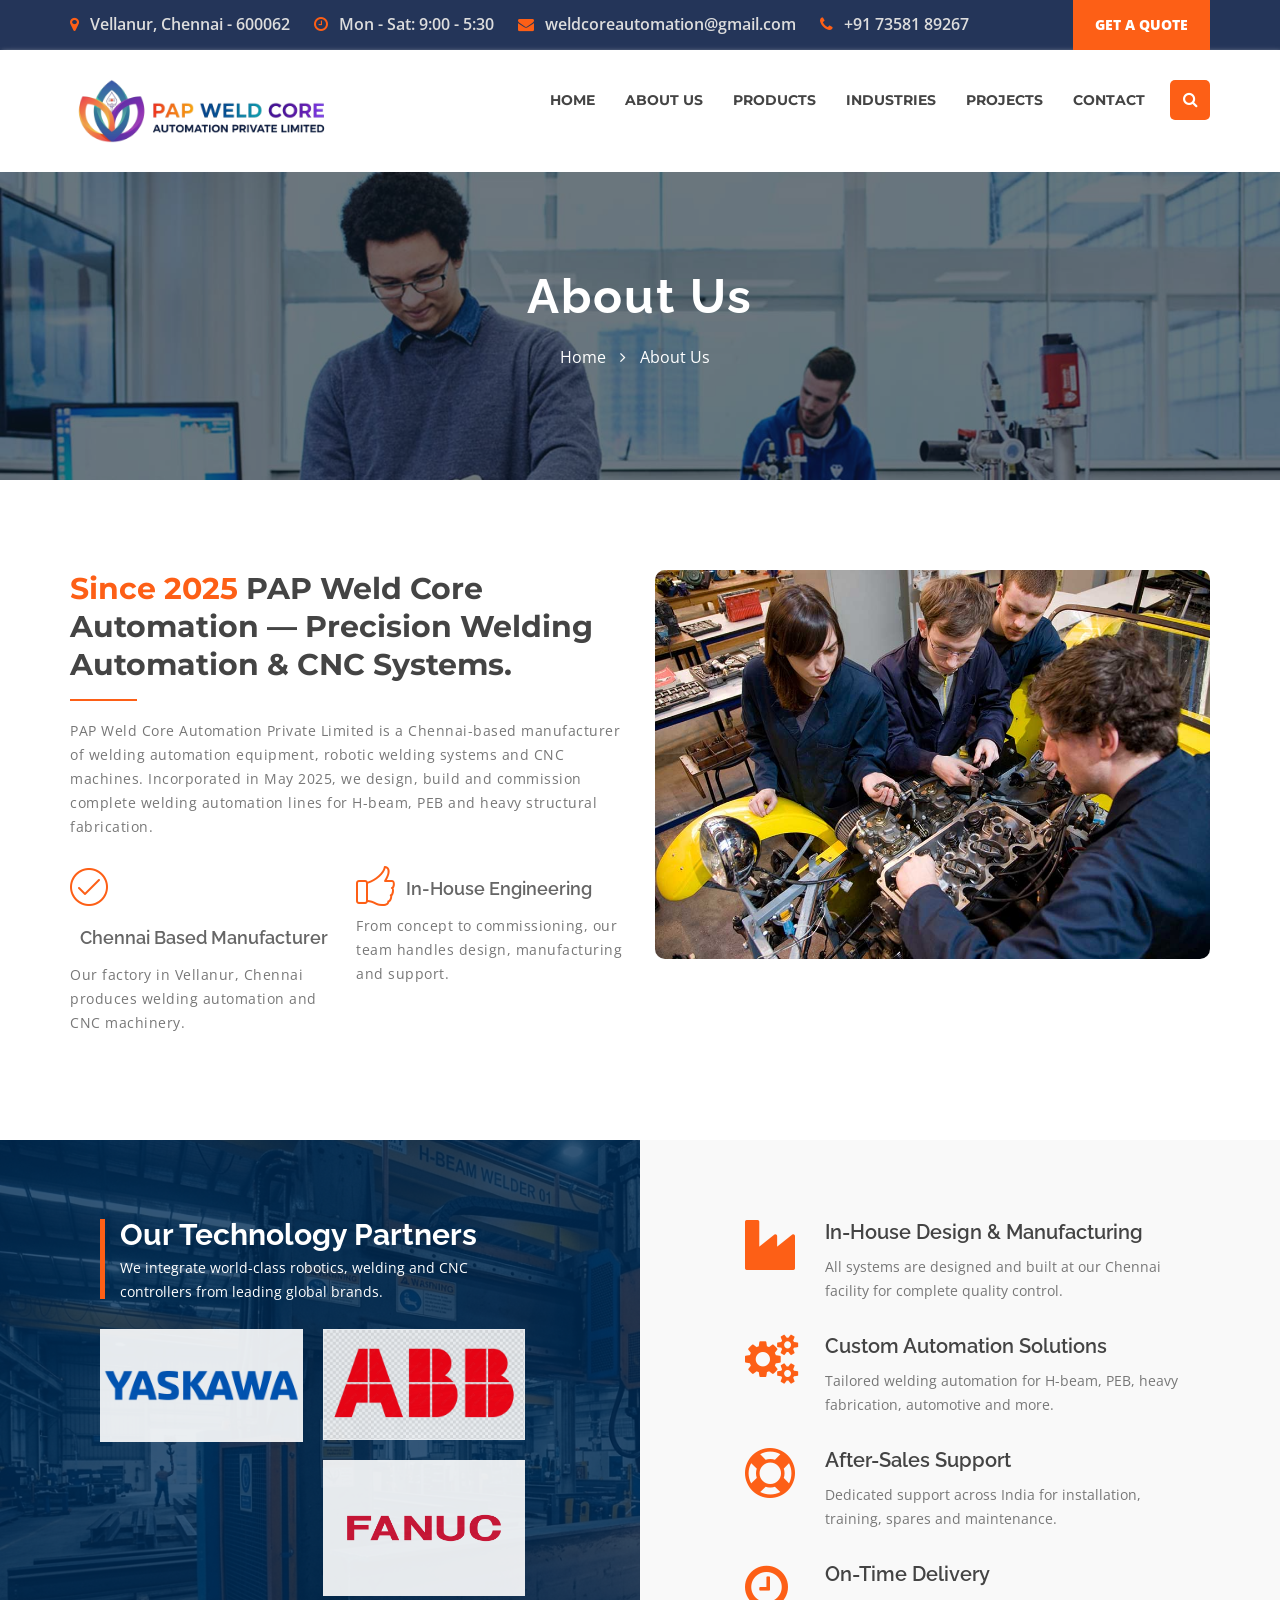
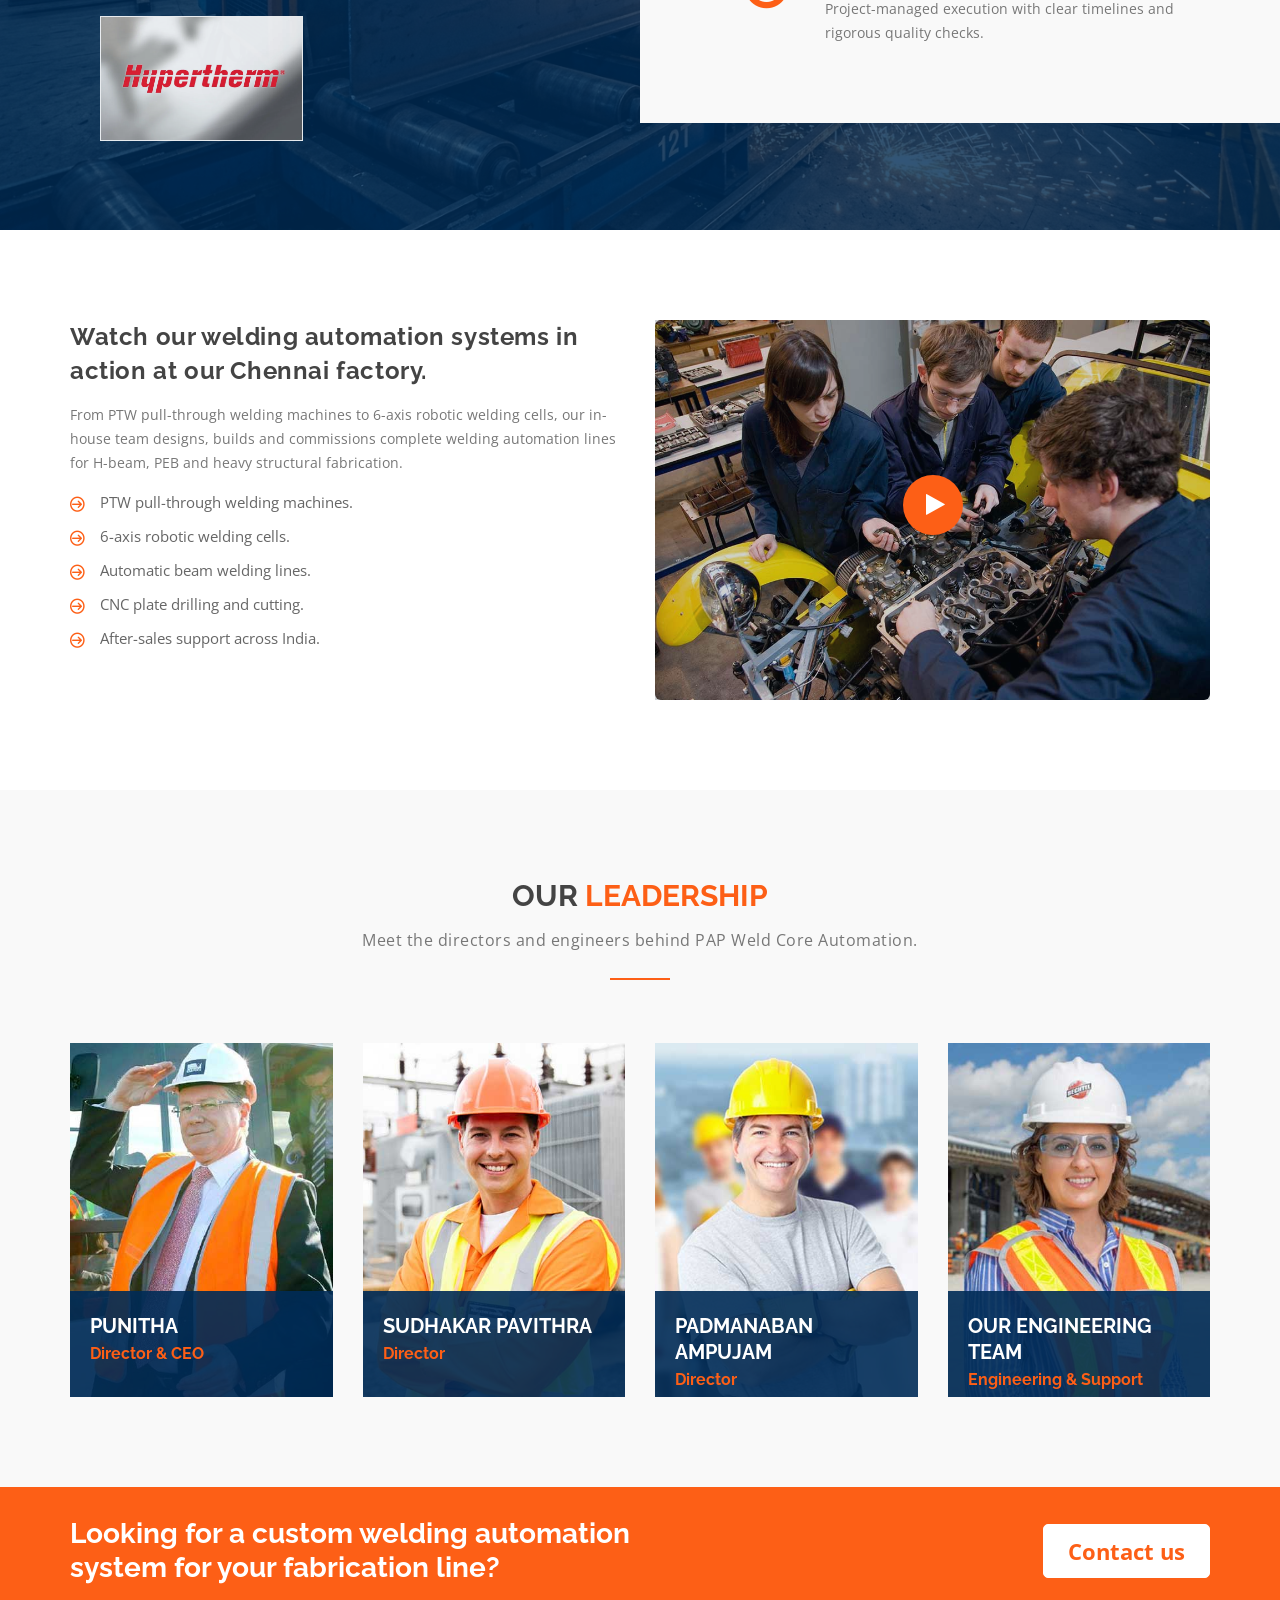
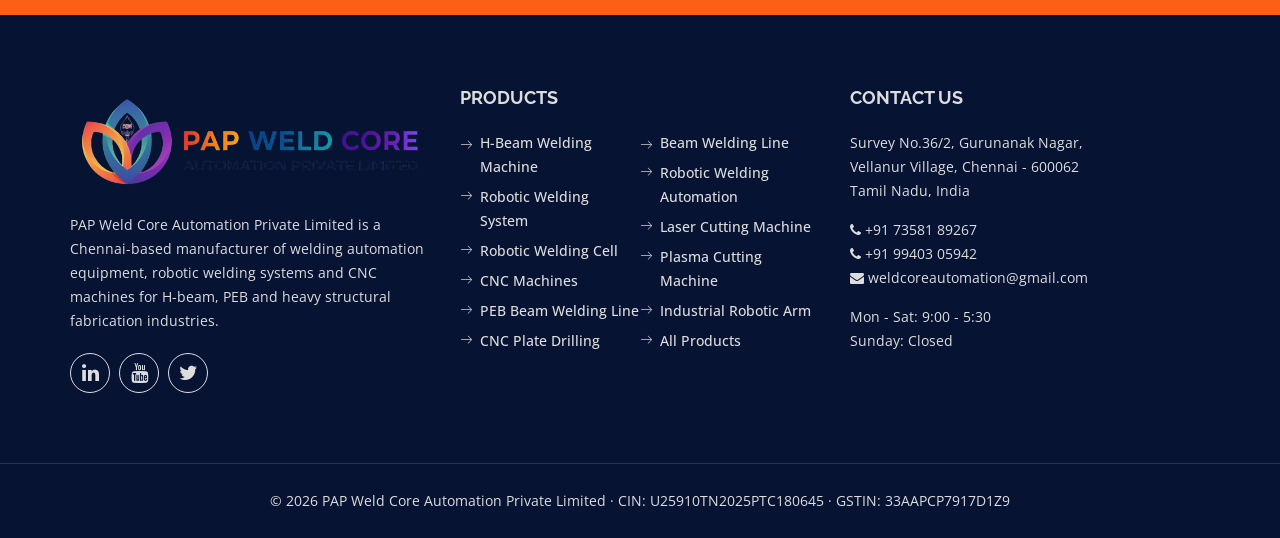
<file: about.html>
<!doctype html>
<html class="no-js" lang="en">
	
<head>
		<meta charset="utf-8">
		<meta http-equiv="x-ua-compatible" content="ie=edge">
		<title>About Us | PAP Weld Core Automation</title>
		<meta name="description" content="About PAP Weld Core Automation — a Chennai-based manufacturer of welding automation equipment, robotic welding systems and CNC machines.">
		<meta name="viewport" content="width=device-width, initial-scale=1">

		<!-- favicon -->		
		<link rel="shortcut icon" type="image/x-icon" href="img/logo/favicon.ico">

		<!-- all css here -->

		<!-- bootstrap v3.3.6 css -->
		<link rel="stylesheet" href="css/bootstrap.min.css">
		<!-- owl.carousel css -->
		<link rel="stylesheet" href="css/owl.carousel.css">
		<link rel="stylesheet" href="css/owl.transitions.css">
        <!-- meanmenu css -->
        <link rel="stylesheet" href="css/meanmenu.min.css">
		<!-- font-awesome css -->
		<link rel="stylesheet" href="css/font-awesome.min.css">
		<link rel="stylesheet" href="css/icon.css">
		<link rel="stylesheet" href="css/flaticon.css">
		<!-- magnific css -->
        <link rel="stylesheet" href="css/magnific.min.css">
		<!-- venobox css -->
		<link rel="stylesheet" href="css/venobox.css">
		<!-- style css -->
		<link rel="stylesheet" href="style.css">
		<!-- responsive css -->
		<link rel="stylesheet" href="css/responsive.css">

		<!-- modernizr css -->
		<script src="js/vendor/modernizr-2.8.3.min.js"></script>
	</head>
		<body>

		<!--[if lt IE 8]>
			<p class="browserupgrade">You are using an <strong>outdated</strong> browser. Please <a href="http://browsehappy.com/">upgrade your browser</a> to improve your experience.</p>
		<![endif]-->

        <div id="preloader"></div>
        <header class="header-one">
            <!-- Start top bar -->
            <div class="topbar-area fix hidden-xs">
                <div class="container">
                    <div class="row">
                        <div class=" col-md-10 col-sm-9">
                            <div class="topbar-left">
                                <ul>
                                    <li><a href="#"><i class="fa fa-map-marker"></i> Vellanur, Chennai - 600062</a></li>
                                    <li class="hidden-sm"><a href="#"><i class="fa fa-clock-o"></i> Mon - Sat: 9:00 - 5:30</a></li>
                                    <li><a href="#"><i class="fa fa-envelope"></i> weldcoreautomation@gmail.com</a></li>
                                    <li><a href="#"><i class="fa fa-phone"></i> +91 73581 89267</a></li>
                                </ul>  
                            </div>
                        </div>
                        <div class="col-md-2 col-sm-3">
                            <div class="quote-button">
								<a href="contact.html" class="quote-btn" title="Get a quote">Get a quote</a>
							</div>
                        </div>
                    </div>
                </div>
            </div>
            <!-- End top bar -->
            <!-- header-area start -->
            <div id="sticker" class="header-area header-area-4 hidden-xs">
                <div class="container">
                    <div class="row">
                        <!-- logo start -->
                        <div class="col-md-3 col-sm-3">
                            <div class="logo">
                                <!-- Brand -->
                                <a class="navbar-brand page-scroll sticky-logo" href="index.html">
                                    <img src="img/logo/logo.png" alt="PAP Weld Core Automation">
                                </a>
                            </div>
                        </div>
                        <!-- logo end -->
                        <div class="col-md-9 col-sm-9">
                            <div class="header-right-link">
                                <!-- search option start -->
                                <form action="#">
                                    <div class="search-option">
                                        <input type="text" placeholder="Search products...">
                                        <button class="button" type="submit"><i class="fa fa-search"></i></button>
                                    </div>
                                    <a class="main-search" href="#"><i class="fa fa-search"></i></a>
                                </form>
                                <!-- search option end -->
                            </div>
                            <!-- mainmenu start -->
                            <nav class="navbar navbar-default">
                                <div class="collapse navbar-collapse" id="navbar-example">
                                    <div class="main-menu">
                                        <ul class="nav navbar-nav navbar-right">
                                            <li><a class="pagess" href="index.html">Home</a></li>
											<li><a class="pagess" href="about.html">About us</a>
												<ul class="sub-menu">
													<li><a href="about.html">About us</a></li>
													<li><a href="quality.html">Quality</a></li>
												</ul>
											</li>
											<li><a class="pagess" href="products.html">Products</a>
												<ul class="sub-menu">
													<li><a href="products.html">All Products</a></li>
													<li><a href="products.html#welding">Welding Systems</a></li>
													<li><a href="products.html#robotic">Robotic Solutions</a></li>
													<li><a href="products.html#cnc">CNC Machinery</a></li>
												</ul>
											</li>
											<li><a class="pagess" href="industries.html">Industries</a></li>
											<li><a class="pagess" href="projects.html">Projects</a></li>
											<li><a href="contact.html">Contact</a></li>
                                        </ul>
                                    </div>
                                </div>
                            </nav>
                            <!-- mainmenu end -->
                        </div>
                    </div>
                </div>
            </div>
            <!-- header-area end -->
            <!-- mobile-menu-area start -->
            <div class="mobile-menu-area hidden-lg hidden-md hidden-sm">
                <div class="container">
                    <div class="row">
                        <div class="col-md-12">
                            <div class="mobile-menu">
                                <div class="logo">
                                    <a href="index.html"><img src="img/logo/logo.png" alt="PAP Weld Core Automation" /></a>
                                </div>
                                <nav id="dropdown">
                                    <ul>
                                        <li><a class="pagess" href="index.html">Home</a></li>
										<li><a class="pagess" href="about.html">About us</a>
											<ul class="sub-menu">
												<li><a href="about.html">About us</a></li>
												<li><a href="quality.html">Quality</a></li>
											</ul>
										</li>
										<li><a class="pagess" href="products.html">Products</a>
											<ul class="sub-menu">
												<li><a href="products.html">All Products</a></li>
												<li><a href="products.html#welding">Welding Systems</a></li>
												<li><a href="products.html#robotic">Robotic Solutions</a></li>
												<li><a href="products.html#cnc">CNC Machinery</a></li>
											</ul>
										</li>
										<li><a href="industries.html">Industries</a></li>
										<li><a href="projects.html">Projects</a></li>
										<li><a href="contact.html">Contact</a></li>
                                    </ul>
                                </nav>
                            </div>					
                        </div>
                    </div>
                </div>
            </div>
            <!-- mobile-menu-area end -->		
        </header>
        <!-- header end -->
        <!-- Start breadcumb Area -->
        <div class="page-area">
            <div class="breadcumb-overlay"></div>
            <div class="container">
                <div class="row">
                    <div class="col-md-12 col-sm-12 col-xs-12">
                        <div class="breadcrumb text-center">
                            <div class="section-headline white-headline text-center">
                                <h3>About Us</h3>
                            </div>
                            <ul>
                                <li class="home-bread">Home</li>
                                <li>About Us</li>
                            </ul>
                        </div>
                    </div>
                </div>
            </div>
        </div>
        <!-- End breadcumb Area -->
         <!-- about-area start -->
        <div class="about-page-area area-padding">
            <div class="container">
                <div class="row">
                    <div class="col-md-6 col-sm-6 col-xs-12">
                        <div class="about-content">
							<h4><span class="color">Since 2025 </span>PAP Weld Core Automation — Precision Welding Automation & CNC Systems.</h4>
                            <p>PAP Weld Core Automation Private Limited is a Chennai-based manufacturer of welding automation equipment, robotic welding systems and CNC machines. Incorporated in May 2025, we design, build and commission complete welding automation lines for H-beam, PEB and heavy structural fabrication.</p>
                            <div class="about-details text-center">
                                <div class="single-about">
                                    <div class="icon-title">
                                    	<a href="#"><i class="icon icon-checkmark-circle"></i></a>
                                        <h5>Chennai Based Manufacturer</h5>
                                    </div>
									<p>Our factory in Vellanur, Chennai produces welding automation and CNC machinery.</p>
                                </div>
                                <div class="single-about">
                                    <div class="icon-title">
										<a href="#"><i class="icon icon-thumbs-up"></i></a>
										<h5>In-House Engineering</h5>
                                    </div>
                                    <p>From concept to commissioning, our team handles design, manufacturing and support.</p>
                                </div>
                            </div>
                        </div>
                    </div>
                    <!-- column end -->
                    <div class="col-md-6 col-sm-6 col-xs-12">
                        <div class="about-image">
                            <img src="img/about/vd.jpg" alt="PAP Weld Core Automation facility">
                        </div>
                    </div>
                    <!-- column end -->
                </div>
            </div>
        </div>
        <!-- about-area end -->
         <!-- Start Overview -->
        <div class="overview-area fix parallax-bg" data-stellar-background-ratio="0.6">
            <div class="container-full ">
                <div class="row">
                    <div class="col-md-6 col-sm-12 col-xs-12">
                        <div class="client-details">
                            <div class="client-head">
                                <h3>Our Technology Partners</h3>
                                <p>We integrate world-class robotics, welding and CNC controllers from leading global brands.</p>
                            </div>
                            <div class="client-inner">
                                <div class="single-client">
                                    <a href="#"><img src="img/brand/1.png" alt="Yaskawa"></a>
                                </div>
                                <!-- End single-client -->
                                <div class="single-client">
                                    <a href="#"><img src="img/brand/2.webp" alt="ABB"></a>
                                </div>
                                <!-- End single-client -->
                                <div class="single-client">
                                    <a href="#"><img src="img/brand/3.png" alt="Fanuc"></a>
                                </div>
                                <!-- End single-client -->
                                <div class="single-client">
                                    <a href="#"><img src="img/brand/4.webp" alt="Hypertherm"></a>
                                </div>
                                <!-- End single-client -->
                            </div>
                        </div>
                    </div>
                    <!-- End Column -->
                    <div class=" col-md-6 col-sm-12 col-xs-12">
                        <div class="company-content">
                        	<div class="main-view">
								<div class="single-view">
									<a class="view-images" href="#"><i class="fa fa-industry"></i></a>
									<div class="view-content">
										<h4>In-House Design & Manufacturing</h4>
										 <p>All systems are designed and built at our Chennai facility for complete quality control.</p>
									</div>
								</div>
							</div>
							<!-- End single-view -->
							<div class="main-view">
								<div class="single-view">
									<a class="view-images" href="#"><i class="fa fa-cogs"></i></a>
									<div class="view-content">
										<h4>Custom Automation Solutions</h4>
										 <p>Tailored welding automation for H-beam, PEB, heavy fabrication, automotive and more.</p>
									</div>
								</div>
							</div>
							<!-- End single-view -->
							<div class="main-view">
								<div class="single-view">
									<a class="view-images" href="#"><i class="fa fa-life-ring"></i></a>
									<div class="view-content">
										<h4>After-Sales Support</h4>
										 <p>Dedicated support across India for installation, training, spares and maintenance.</p>
									</div>
								</div>
							</div>
							<!-- End single-view -->
						   <div class="main-view">
								<div class="single-view">
									<a class="view-images" href="#"><i class="fa fa-clock-o"></i></a>
									<div class="view-content">
										<h4>On-Time Delivery</h4>
										 <p>Project-managed execution with clear timelines and rigorous quality checks.</p>
									</div>
								</div>
							</div>
							<!-- End single-view -->
                        </div>
                    </div>
                </div>
            </div>
        </div>
        <!-- End Overview -->
        <!-- Start About Area -->
         <div class="video-page-area area-padding">
            <div class="container">
                <div class="row">
                    <div class="col-md-6 col-sm-6 col-xs-12">
                        <div class="video-text">
                           <h4>Watch our welding automation systems in action at our Chennai factory.</h4>
                            <p>
                                From PTW pull-through welding machines to 6-axis robotic welding cells, our in-house team designs, builds and commissions complete welding automation lines for H-beam, PEB and heavy structural fabrication.
                            </p>
                            <ul class="marker-list">
                                <li>PTW pull-through welding machines.</li>
                                <li>6-axis robotic welding cells.</li>
                                <li>Automatic beam welding lines.</li>
                                <li>CNC plate drilling and cutting.</li>
                                <li>After-sales support across India.</li>
                            </ul>
                        </div>
                    </div>
                    <div class="col-md-6 col-sm-6 col-xs-12">
                        <div class="video-inner text-center">
                            <div class="video-content">
                                <a href="https://www.youtube.com/watch?v=O33uuBh6nXA" class="video-play vid-zone">
                                <i class="fa fa-play"></i>
                            </a>
                            </div>
                        </div>
                    </div>
                </div>
                <!-- end Row -->
            </div>
        </div>
        <!-- End About Area -->
        <!-- Team area start -->	
        <div class="team-area bg-color area-padding">
            <div class="container">
                <!-- section head -->
                <div class="row">
					<div class="col-md-12 col-sm-12 col-xs-12">
						<div class="section-headline text-center">
							<h3>Our <span class="color">Leadership</span></h3>
						    <p>Meet the directors and engineers behind PAP Weld Core Automation.</p>
						</div>
					</div>
				</div>
                <div class="row">
                    <div class="team-member">
                        <div class="col-md-3 col-sm-6">
                            <div class="single-member">
                                <div class="team-img">
                                    <a href="#">
                                        <img src="img/team/t1.jpg" alt="Punitha">
                                    </a>
                                </div>
                                <div class="team-content">
                                    <div class="team-title">
                                        <h4>Punitha</h4>
                                        <h6>Director & CEO</h6>
                                    </div>
                                    <div class="team-share">
                                        <div class="team-share">
                                       <p>Leads company strategy, operations and client relationships.</p>
                                        <ul class="social-icon">
                                            <li><a class="facebook" href="#"><i class="fa fa-facebook"></i></a></li>
                                            <li><a class="twitter" href="#"><i class="fa fa-twitter"></i></a></li>
                                            <li><a class="instagram" href="#"><i class="fa fa-instagram"></i></a></li>
                                            <li><a class="instagram" href="#"><i class="fa fa-rss"></i></a></li>
                                        </ul>
                                    </div>
                                    </div>
                                </div>
                            </div>
                        </div>
                        <!-- team member-->
                        <div class="col-md-3 col-sm-6">
                            <div class="single-member">
                                <div class="team-img">
                                    <a href="#">
                                        <img src="img/team/t2.jpg" alt="Sudhakar Pavithra">
                                    </a>
                                </div>
                                <div class="team-content">
                                    <div class="team-title">
                                        <h4>Sudhakar Pavithra</h4>
                                        <h6>Director</h6>
                                    </div>
                                    <div class="team-share">
                                        <div class="team-share">
                                       <p>Oversees engineering, production and quality assurance.</p>
                                        <ul class="social-icon">
                                            <li><a class="facebook" href="#"><i class="fa fa-facebook"></i></a></li>
                                            <li><a class="twitter" href="#"><i class="fa fa-twitter"></i></a></li>
                                            <li><a class="instagram" href="#"><i class="fa fa-instagram"></i></a></li>
                                            <li><a class="instagram" href="#"><i class="fa fa-rss"></i></a></li>
                                        </ul>
                                    </div>
                                    </div>
                                </div>
                            </div>
                        </div>
                        <!-- team member-->
                        <div class="col-md-3 col-sm-6">
                            <div class="single-member">
                                <div class="team-img">
                                    <a href="#">
                                        <img src="img/team/t3.jpg" alt="Padmanaban Ampujam">
                                    </a>
                                </div>
                                <div class="team-content">
                                    <div class="team-title">
                                        <h4>Padmanaban Ampujam</h4>
                                        <h6>Director</h6>
                                    </div>
                                    <div class="team-share">
                                       <div class="team-share">
                                       <p>Manages projects, installations and after-sales support.</p>
                                        <ul class="social-icon">
                                            <li><a class="facebook" href="#"><i class="fa fa-facebook"></i></a></li>
                                            <li><a class="twitter" href="#"><i class="fa fa-twitter"></i></a></li>
                                            <li><a class="instagram" href="#"><i class="fa fa-instagram"></i></a></li>
                                            <li><a class="instagram" href="#"><i class="fa fa-rss"></i></a></li>
                                        </ul>
                                    </div>
                                    </div>
                                </div>
                            </div>
                        </div>
                        <!-- team member-->
                        <div class="col-md-3 col-sm-6">
                            <div class="single-member">
                                <div class="team-img">
                                    <a href="#">
                                        <img src="img/team/t4.jpg" alt="Engineering Team">
                                    </a>
                                </div>
                                <div class="team-content">
                                    <div class="team-title">
                                        <h4>Our Engineering Team</h4>
                                        <h6>Engineering & Support</h6>
                                    </div>
                                    <div class="team-share">
                                       <p>Designs, builds and commissions custom automation systems.</p>
                                        <ul class="social-icon">
                                            <li><a class="facebook" href="#"><i class="fa fa-facebook"></i></a></li>
                                            <li><a class="twitter" href="#"><i class="fa fa-twitter"></i></a></li>
                                            <li><a class="instagram" href="#"><i class="fa fa-instagram"></i></a></li>
                                            <li><a class="instagram" href="#"><i class="fa fa-rss"></i></a></li>
                                        </ul>
                                    </div>
                                </div>
                            </div>
                        </div>
                        <!-- team member-->
                    </div>
                </div>
            </div>
        </div>
        <!-- team area end -->
        <!-- Start Banner Area -->
        <div class="banner-area">
            <div class="container">
                <div class="row">
                    <div class="col-md-12 col-sm-12 col-xs-12">
                        <div class="banner-content text-left">
                            <h4>Looking for a custom welding automation system for your fabrication line?</h4>
                            <div class="banner-contact-btn">
                                <a class="banner-btn" href="contact.html">Contact us</a>
                            </div>
                        </div>
                    </div>
                </div>
            </div>
        </div>
        <!-- End Banner Area -->
        <!-- Start Footer bottom Area -->
        <footer>
            <div class="footer-area">
                <div class="container">
                    <div class="row">
                        <div class="col-md-4 col-sm-5 col-xs-12">
                            <div class="footer-content">
                                <div class="footer-head">
                                    <div class="footer-logo">
                                    	<a href="index.html"><img src="img/logo/logo2.png" alt="PAP Weld Core Automation"></a>
                                    </div>
                                    <p>
                                        PAP Weld Core Automation Private Limited is a Chennai-based manufacturer of welding automation equipment, robotic welding systems and CNC machines for H-beam, PEB and heavy structural fabrication industries.
                                    </p>
                                    <div class="footer-icons">
                                        <ul>
                                            <li><a href="#"><i class="fa fa-linkedin"></i></a></li>
                                            <li><a href="#"><i class="fa fa-youtube"></i></a></li>
                                            <li><a href="#"><i class="fa fa-twitter"></i></a></li>
                                        </ul>
                                    </div>
                                </div>
                            </div>
                        </div>
                        <!-- end single footer -->
                        <div class="col-md-4 col-sm-3 col-xs-12">
                            <div class="footer-content">
                                <div class="footer-head">
                                    <h4>Products</h4>
                                    <div class="footer-services-link">
                                    	<ul class="footer-list">
                                        <li><a href="products.html#welding">H-Beam Welding Machine</a></li>
                                        <li><a href="products.html#robotic">Robotic Welding System</a></li>
                                        <li><a href="products.html#robotic">Robotic Welding Cell</a></li>
                                        <li><a href="products.html#cnc">CNC Machines</a></li>
                                        <li><a href="products.html#welding">PEB Beam Welding Line</a></li>
                                        <li><a href="products.html#cnc">CNC Plate Drilling</a></li>
                                    </ul>
                                    <ul class="footer-list hidden-sm">
                                        <li><a href="products.html#welding">Beam Welding Line</a></li>
                                        <li><a href="products.html#robotic">Robotic Welding Automation</a></li>
                                        <li><a href="products.html#cnc">Laser Cutting Machine</a></li>
                                        <li><a href="products.html#cnc">Plasma Cutting Machine</a></li>
                                        <li><a href="products.html#robotic">Industrial Robotic Arm</a></li>
                                        <li><a href="products.html">All Products</a></li>
                                    </ul>
                                    </div>
                                </div>
                            </div>
                        </div>
                        <!-- end single footer -->
                        <div class="col-md-4 col-sm-4 col-xs-12">
                            <div class="footer-content">
                                <div class="footer-head">
                                    <h4>Contact Us</h4>
                                    <p>
                                        Survey No.36/2, Gurunanak Nagar,<br>
                                        Vellanur Village, Chennai - 600062<br>
                                        Tamil Nadu, India
                                    </p>
                                    <p>
                                        <i class="fa fa-phone"></i> +91 73581 89267<br>
                                        <i class="fa fa-phone"></i> +91 99403 05942<br>
                                        <i class="fa fa-envelope"></i> weldcoreautomation@gmail.com
                                    </p>
                                    <p style="color:#ddd;">
                                        Mon - Sat: 9:00 - 5:30<br>
                                        Sunday: Closed
                                    </p>
                                </div>
                            </div>
                        </div>
                        <!-- end single footer -->
                    </div>
                </div>
            </div>
            <!-- End footer area -->
            <div class="footer-area-bottom">
                <div class="container">
                    <div class="row">
                        <div class="col-md-12 col-sm-12 col-xs-12">
                            <div class="copyright text-center">
                                <p>
                                    © 2026 PAP Weld Core Automation Private Limited · CIN: U25910TN2025PTC180645 · GSTIN: 33AAPCP7917D1Z9
                                </p>
                            </div>
                        </div>
                    </div>
                </div>
            </div>
        </footer>
		
		<!-- all js here -->

		<!-- jquery latest version -->
		<script src="js/vendor/jquery-1.12.4.min.js"></script>
		<!-- bootstrap js -->
		<script src="js/bootstrap.min.js"></script>
		<!-- owl.carousel js -->
		<script src="js/owl.carousel.min.js"></script>
		<!-- Counter js -->
		<script src="js/jquery.counterup.min.js"></script>
		<!-- waypoint js -->
		<script src="js/waypoints.js"></script>
		<!-- isotope js -->
        <script src="js/isotope.pkgd.min.js"></script>
        <!-- stellar js -->
        <script src="js/jquery.stellar.min.js"></script>
		<!-- magnific js -->
        <script src="js/magnific.min.js"></script>
		<!-- venobox js -->
        <script src="js/venobox.min.js"></script>
        <!-- meanmenu js -->
        <script src="js/jquery.meanmenu.js"></script>
		<!-- Form validator js -->
		<script src="js/form-validator.min.js"></script>
		<!-- plugins js -->
		<script src="js/plugins.js"></script>
		<!-- main js -->
		<script src="js/main.js"></script>
	</body>

</html>
</file>
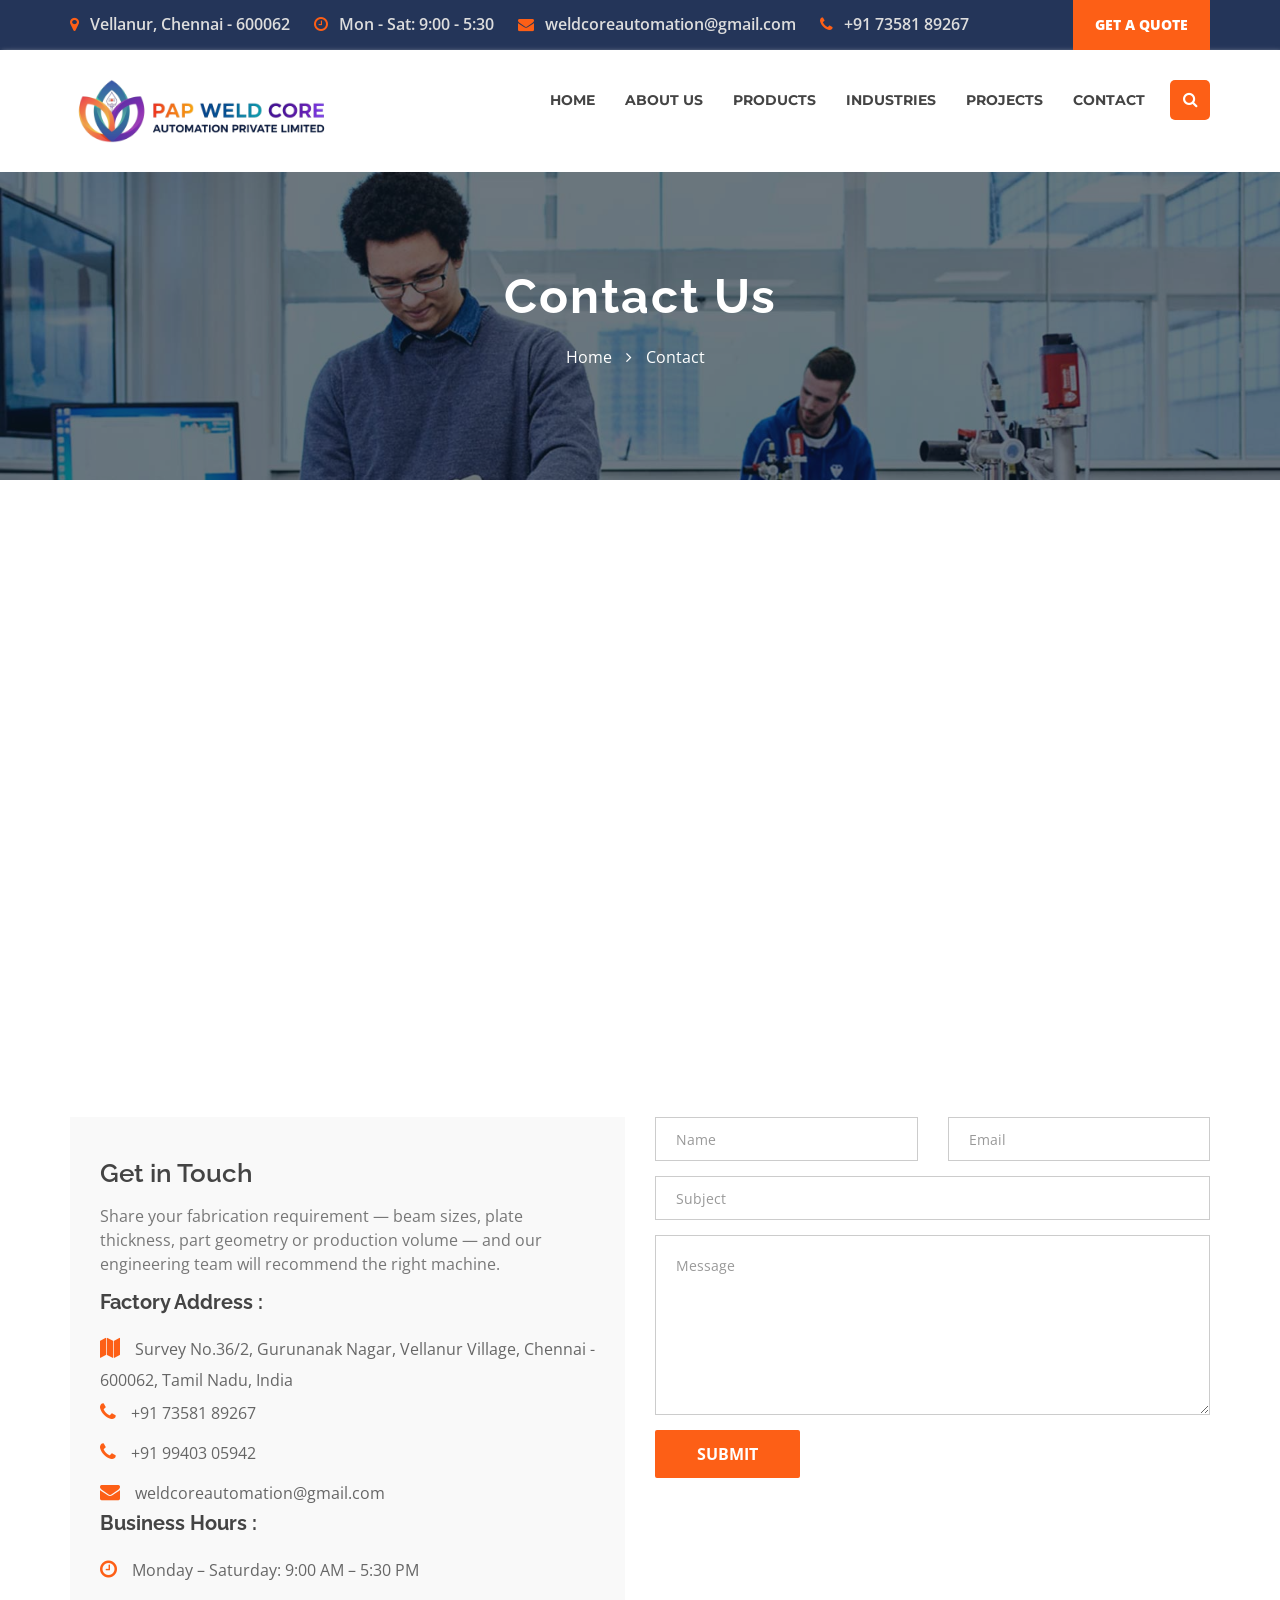
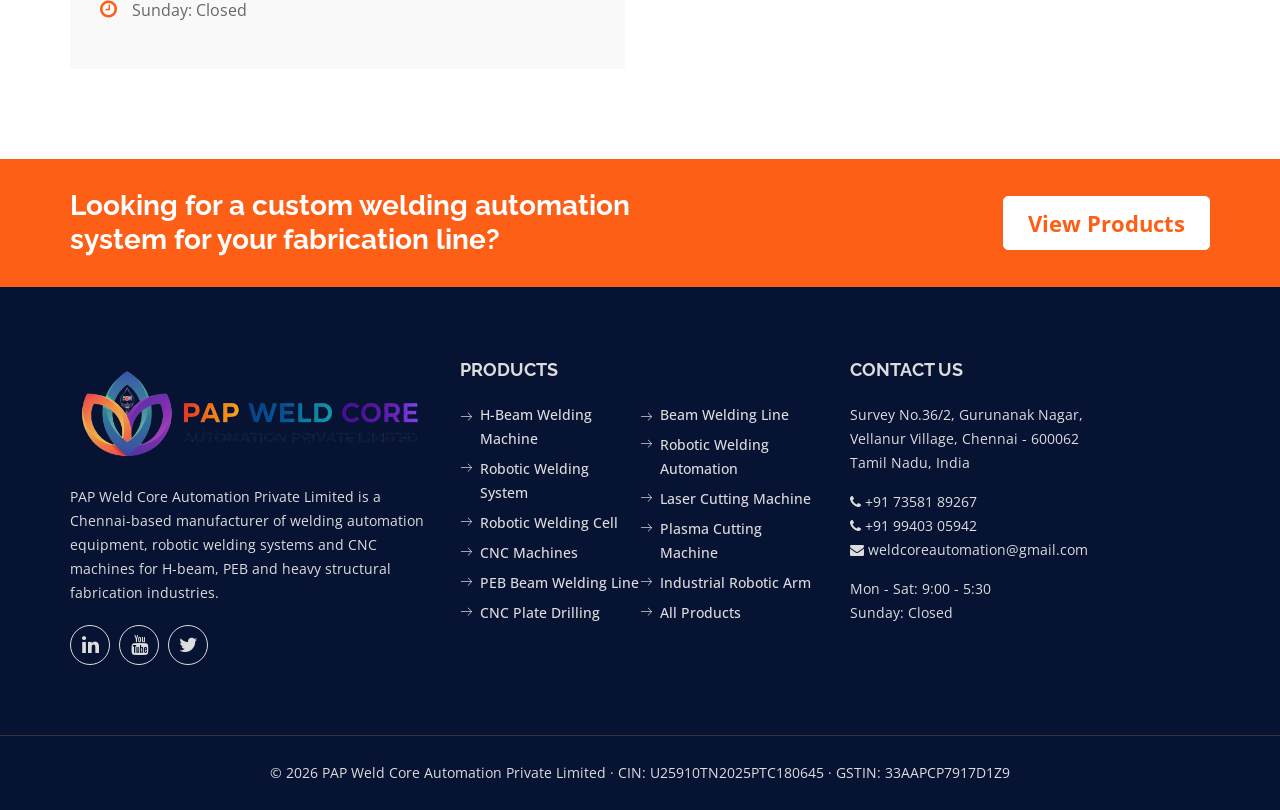
<file: contact.html>
<!doctype html>
<html class="no-js" lang="en">
	
<head>
		<meta charset="utf-8">
		<meta http-equiv="x-ua-compatible" content="ie=edge">
		<title>Contact | PAP Weld Core Automation</title>
		<meta name="description" content="Contact PAP Weld Core Automation — Chennai-based manufacturer of welding automation equipment, robotic welding systems and CNC machines.">
		<meta name="viewport" content="width=device-width, initial-scale=1">

		<!-- favicon -->		
		<link rel="shortcut icon" type="image/x-icon" href="img/logo/favicon.ico">

		<!-- all css here -->
		<link rel="stylesheet" href="css/bootstrap.min.css">
		<link rel="stylesheet" href="css/owl.carousel.css">
		<link rel="stylesheet" href="css/owl.transitions.css">
        <link rel="stylesheet" href="css/meanmenu.min.css">
		<link rel="stylesheet" href="css/font-awesome.min.css">
		<link rel="stylesheet" href="css/icon.css">
		<link rel="stylesheet" href="css/flaticon.css">
        <link rel="stylesheet" href="css/magnific.min.css">
		<link rel="stylesheet" href="css/venobox.css">
		<link rel="stylesheet" href="style.css">
		<link rel="stylesheet" href="css/responsive.css">

		<script src="js/vendor/modernizr-2.8.3.min.js"></script>
	</head>
		<body>

		<!--[if lt IE 8]>
			<p class="browserupgrade">You are using an <strong>outdated</strong> browser. Please <a href="http://browsehappy.com/">upgrade your browser</a> to improve your experience.</p>
		<![endif]-->

        <div id="preloader"></div>
        <header class="header-one">
            <!-- Start top bar -->
            <div class="topbar-area fix hidden-xs">
                <div class="container">
                    <div class="row">
                        <div class=" col-md-10 col-sm-9">
                            <div class="topbar-left">
                                <ul>
                                    <li><a href="#"><i class="fa fa-map-marker"></i> Vellanur, Chennai - 600062</a></li>
                                    <li class="hidden-sm"><a href="#"><i class="fa fa-clock-o"></i> Mon - Sat: 9:00 - 5:30</a></li>
                                    <li><a href="#"><i class="fa fa-envelope"></i> weldcoreautomation@gmail.com</a></li>
                                    <li><a href="#"><i class="fa fa-phone"></i> +91 73581 89267</a></li>
                                </ul>  
                            </div>
                        </div>
                        <div class="col-md-2 col-sm-3">
                            <div class="quote-button">
								<a href="contact.html" class="quote-btn" title="Get a quote">Get a quote</a>
							</div>
                        </div>
                    </div>
                </div>
            </div>
            <!-- End top bar -->
            <!-- header-area start -->
            <div id="sticker" class="header-area header-area-4 hidden-xs">
                <div class="container">
                    <div class="row">
                        <!-- logo start -->
                        <div class="col-md-3 col-sm-3">
                            <div class="logo">
                                <a class="navbar-brand page-scroll sticky-logo" href="index.html">
                                    <img src="img/logo/logo.png" alt="PAP Weld Core Automation">
                                </a>
                            </div>
                        </div>
                        <!-- logo end -->
                        <div class="col-md-9 col-sm-9">
                            <div class="header-right-link">
                                <form action="#">
                                    <div class="search-option">
                                        <input type="text" placeholder="Search products...">
                                        <button class="button" type="submit"><i class="fa fa-search"></i></button>
                                    </div>
                                    <a class="main-search" href="#"><i class="fa fa-search"></i></a>
                                </form>
                            </div>
                            <!-- mainmenu start -->
                            <nav class="navbar navbar-default">
                                <div class="collapse navbar-collapse" id="navbar-example">
                                    <div class="main-menu">
                                        <ul class="nav navbar-nav navbar-right">
                                            <li><a class="pagess" href="index.html">Home</a></li>
											<li><a class="pagess" href="about.html">About us</a>
												<ul class="sub-menu">
													<li><a href="about.html">About us</a></li>
													<li><a href="quality.html">Quality</a></li>
												</ul>
											</li>
											<li><a class="pagess" href="products.html">Products</a>
												<ul class="sub-menu">
													<li><a href="products.html">All Products</a></li>
													<li><a href="products.html#welding">Welding Systems</a></li>
													<li><a href="products.html#robotic">Robotic Solutions</a></li>
													<li><a href="products.html#cnc">CNC Machinery</a></li>
												</ul>
											</li>
											<li><a class="pagess" href="industries.html">Industries</a></li>
											<li><a class="pagess" href="projects.html">Projects</a></li>
											<li><a href="contact.html">Contact</a></li>
                                        </ul>
                                    </div>
                                </div>
                            </nav>
                            <!-- mainmenu end -->
                        </div>
                    </div>
                </div>
            </div>
            <!-- header-area end -->
            <!-- mobile-menu-area start -->
            <div class="mobile-menu-area hidden-lg hidden-md hidden-sm">
                <div class="container">
                    <div class="row">
                        <div class="col-md-12">
                            <div class="mobile-menu">
                                <div class="logo">
                                    <a href="index.html"><img src="img/logo/logo.png" alt="PAP Weld Core Automation" /></a>
                                </div>
                                <nav id="dropdown">
                                    <ul>
                                        <li><a class="pagess" href="index.html">Home</a></li>
										<li><a class="pagess" href="about.html">About us</a>
											<ul class="sub-menu">
												<li><a href="about.html">About us</a></li>
												<li><a href="quality.html">Quality</a></li>
											</ul>
										</li>
										<li><a class="pagess" href="products.html">Products</a>
											<ul class="sub-menu">
												<li><a href="products.html">All Products</a></li>
												<li><a href="products.html#welding">Welding Systems</a></li>
												<li><a href="products.html#robotic">Robotic Solutions</a></li>
												<li><a href="products.html#cnc">CNC Machinery</a></li>
											</ul>
										</li>
										<li><a href="industries.html">Industries</a></li>
										<li><a href="projects.html">Projects</a></li>
										<li><a href="contact.html">Contact</a></li>
                                    </ul>
                                </nav>
                            </div>					
                        </div>
                    </div>
                </div>
            </div>
            <!-- mobile-menu-area end -->		
        </header>
        <!-- header end -->
        <!-- Start breadcumb Area -->
        <div class="page-area">
            <div class="breadcumb-overlay"></div>
            <div class="container">
                <div class="row">
                    <div class="col-md-12 col-sm-12 col-xs-12">
                        <div class="breadcrumb text-center">
                            <div class="section-headline white-headline text-center">
                                <h3>Contact Us</h3>
                            </div>
                            <ul>
                                <li class="home-bread">Home</li>
                                <li>Contact</li>
                            </ul>
                        </div>
                    </div>
                </div>
            </div>
        </div>
        <!-- End breadcumb Area -->
        <!-- Start Map Area -->
        <div class="map-area">
            <div class="container">
                <div class="row">
                    <div class="col-md-12 col-sm-12 col-xs-12">
                        <div class="map-main">
                            <iframe src="https://www.google.com/maps/embed?pb=!1m18!1m12!1m3!1d4178.000197101467!2d80.1112033!3d13.185730699999999!2m3!1f0!2f0!3f0!3m2!1i1024!2i768!4f13.1!3m3!1m2!1s0x3a527d003151d627%3A0xba05a600f43cda97!2sPAP%20Weld%20core%20Automation%20Private%20Limited!5e1!3m2!1sen!2sin!4v1789657463812!5m2!1sen!2sin" width="100%" height="450" style="border:0;" allowfullscreen="" loading="lazy" referrerpolicy="strict-origin-when-cross-origin"></iframe>
                        </div>
                    </div>
                </div>
            </div>
        </div>
        <!-- End Map Area -->
        <!-- Start Contact Area -->
        <div class="contact-page area-padding">
            <div class="container">
                <div class="row">
                   <div class="col-md-6 col-sm-6 col-xs-12">
                        <div class="contact-head">
                            <h3>Get in Touch</h3>
                            <p>Share your fabrication requirement — beam sizes, plate thickness, part geometry or production volume — and our engineering team will recommend the right machine.</p>
                            <div class="contact-icon">
								<div class="contact-inner">
									<h5>Factory Address :</h5>
									<a href="#"><i class="fa fa-map"></i><span>Survey No.36/2, Gurunanak Nagar, Vellanur Village, Chennai - 600062, Tamil Nadu, India</span></a>
									<a href="tel:+917358189267"><i class="fa fa-phone"></i><span>+91 73581 89267</span></a>
									<a href="tel:+919940305942"><i class="fa fa-phone"></i><span>+91 99403 05942</span></a>
									<a href="mailto:weldcoreautomation@gmail.com"><i class="fa fa-envelope"></i><span>weldcoreautomation@gmail.com</span></a>
								</div>
							</div>
							<div class="contact-icon">
								<div class="contact-inner">
									<h5>Business Hours :</h5>
									<a href="#"><i class="fa fa-clock-o"></i><span>Monday – Saturday: 9:00 AM – 5:30 PM</span></a>
									<a href="#"><i class="fa fa-clock-o"></i><span>Sunday: Closed</span></a>
								</div>
							</div>
                        </div>
                    </div>
                    <!-- End contact icon -->
                    <div class="col-md-6 col-sm-6 col-xs-12">
                        <div class="contact-form">
                            <div class="row">
                                <form id="contactForm" method="POST" action="send-mail.php" class="contact-form">
                                    <div class="col-md-6 col-sm-6 col-xs-12">
                                        <input type="text" id="name" class="form-control" placeholder="Name" required data-error="Please enter your name">
                                        <div class="help-block with-errors"></div>
                                    </div>
                                    <div class="col-md-6 col-sm-6 col-xs-12">
                                        <input type="email" class="email form-control" id="email" placeholder="Email" required data-error="Please enter your email">
                                        <div class="help-block with-errors"></div>
                                    </div>
                                    <div class="col-md-12 col-sm-12 col-xs-12">
                                        <input type="text" id="msg_subject" class="form-control" placeholder="Subject" required data-error="Please enter your message subject">
                                        <div class="help-block with-errors"></div>
                                    </div>
                                    <div class="col-md-12 col-sm-12 col-xs-12">
                                        <textarea id="message" rows="7" placeholder="Message" class="form-control" required data-error="Write your message"></textarea>
                                        <div class="help-block with-errors"></div>
                                    </div>
                                    <div class="col-md-12 col-sm-12 col-xs-12 text-center">
                                        <button type="submit" id="submit" class="contact-btn">Submit</button>
                                        <div id="msgSubmit" class="h3 text-center hidden"></div> 
                                        <div class="clearfix"></div>
                                    </div>   
                                </form>  
                            </div>
                        </div>
                    </div>
                    <!-- End contact Form -->
                </div>
            </div>
        </div>
        <!-- End Contact Area -->
        <!-- Start CTA Banner Area -->
        <div class="banner-area">
            <div class="container">
                <div class="row">
                    <div class="col-md-12 col-sm-12 col-xs-12">
                        <div class="banner-content text-left">
                            <h4>Looking for a custom welding automation system for your fabrication line?</h4>
                            <div class="banner-contact-btn">
                                <a class="banner-btn" href="products.html">View Products</a>
                            </div>
                        </div>
                    </div>
                </div>
            </div>
        </div>
        <!-- End CTA Banner Area -->
        <!-- Start Footer bottom Area -->
        <footer>
            <div class="footer-area">
                <div class="container">
                    <div class="row">
                        <div class="col-md-4 col-sm-5 col-xs-12">
                            <div class="footer-content">
                                <div class="footer-head">
                                    <div class="footer-logo">
                                    	<a href="index.html"><img src="img/logo/logo2.png" alt="PAP Weld Core Automation"></a>
                                    </div>
                                    <p>
                                        PAP Weld Core Automation Private Limited is a Chennai-based manufacturer of welding automation equipment, robotic welding systems and CNC machines for H-beam, PEB and heavy structural fabrication industries.
                                    </p>
                                    <div class="footer-icons">
                                        <ul>
                                            <li><a href="#"><i class="fa fa-linkedin"></i></a></li>
                                            <li><a href="#"><i class="fa fa-youtube"></i></a></li>
                                            <li><a href="#"><i class="fa fa-twitter"></i></a></li>
                                        </ul>
                                    </div>
                                </div>
                            </div>
                        </div>
                        <!-- end single footer -->
                        <div class="col-md-4 col-sm-3 col-xs-12">
                            <div class="footer-content">
                                <div class="footer-head">
                                    <h4>Products</h4>
                                    <div class="footer-services-link">
                                    	<ul class="footer-list">
                                        <li><a href="products.html#welding">H-Beam Welding Machine</a></li>
                                        <li><a href="products.html#robotic">Robotic Welding System</a></li>
                                        <li><a href="products.html#robotic">Robotic Welding Cell</a></li>
                                        <li><a href="products.html#cnc">CNC Machines</a></li>
                                        <li><a href="products.html#welding">PEB Beam Welding Line</a></li>
                                        <li><a href="products.html#cnc">CNC Plate Drilling</a></li>
                                    </ul>
                                    <ul class="footer-list hidden-sm">
                                        <li><a href="products.html#welding">Beam Welding Line</a></li>
                                        <li><a href="products.html#robotic">Robotic Welding Automation</a></li>
                                        <li><a href="products.html#cnc">Laser Cutting Machine</a></li>
                                        <li><a href="products.html#cnc">Plasma Cutting Machine</a></li>
                                        <li><a href="products.html#robotic">Industrial Robotic Arm</a></li>
                                        <li><a href="products.html">All Products</a></li>
                                    </ul>
                                    </div>
                                </div>
                            </div>
                        </div>
                        <!-- end single footer -->
                        <div class="col-md-4 col-sm-4 col-xs-12">
                            <div class="footer-content">
                                <div class="footer-head">
                                    <h4>Contact Us</h4>
                                    <p>
                                        Survey No.36/2, Gurunanak Nagar,<br>
                                        Vellanur Village, Chennai - 600062<br>
                                        Tamil Nadu, India
                                    </p>
                                    <p>
                                        <i class="fa fa-phone"></i> +91 73581 89267<br>
                                        <i class="fa fa-phone"></i> +91 99403 05942<br>
                                        <i class="fa fa-envelope"></i> weldcoreautomation@gmail.com
                                    </p>
                                    <p style="color:#ddd;">
                                        Mon - Sat: 9:00 - 5:30<br>
                                        Sunday: Closed
                                    </p>
                                </div>
                            </div>
                        </div>
                        <!-- end single footer -->
                    </div>
                </div>
            </div>
            <!-- End footer area -->
            <div class="footer-area-bottom">
                <div class="container">
                    <div class="row">
                        <div class="col-md-12 col-sm-12 col-xs-12">
                            <div class="copyright text-center">
                                <p>
                                    © 2026 PAP Weld Core Automation Private Limited · CIN: U25910TN2025PTC180645 · GSTIN: 33AAPCP7917D1Z9
                                </p>
                            </div>
                        </div>
                    </div>
                </div>
            </div>
        </footer>
		
		<!-- all js here -->
		<script src="js/vendor/jquery-1.12.4.min.js"></script>
		<script src="js/bootstrap.min.js"></script>
		<script src="js/owl.carousel.min.js"></script>
		<script src="js/jquery.counterup.min.js"></script>
		<script src="js/waypoints.js"></script>
        <script src="js/isotope.pkgd.min.js"></script>
        <script src="js/jquery.stellar.min.js"></script>
        <script src="js/magnific.min.js"></script>
		<script src="js/venobox.min.js"></script>
        <script src="js/jquery.meanmenu.js"></script>
        <script src="js/form-validator.min.js"></script>
		<script src="js/plugins.js"></script>
		<script src="js/main.js"></script>
	</body>

</html>
</file>
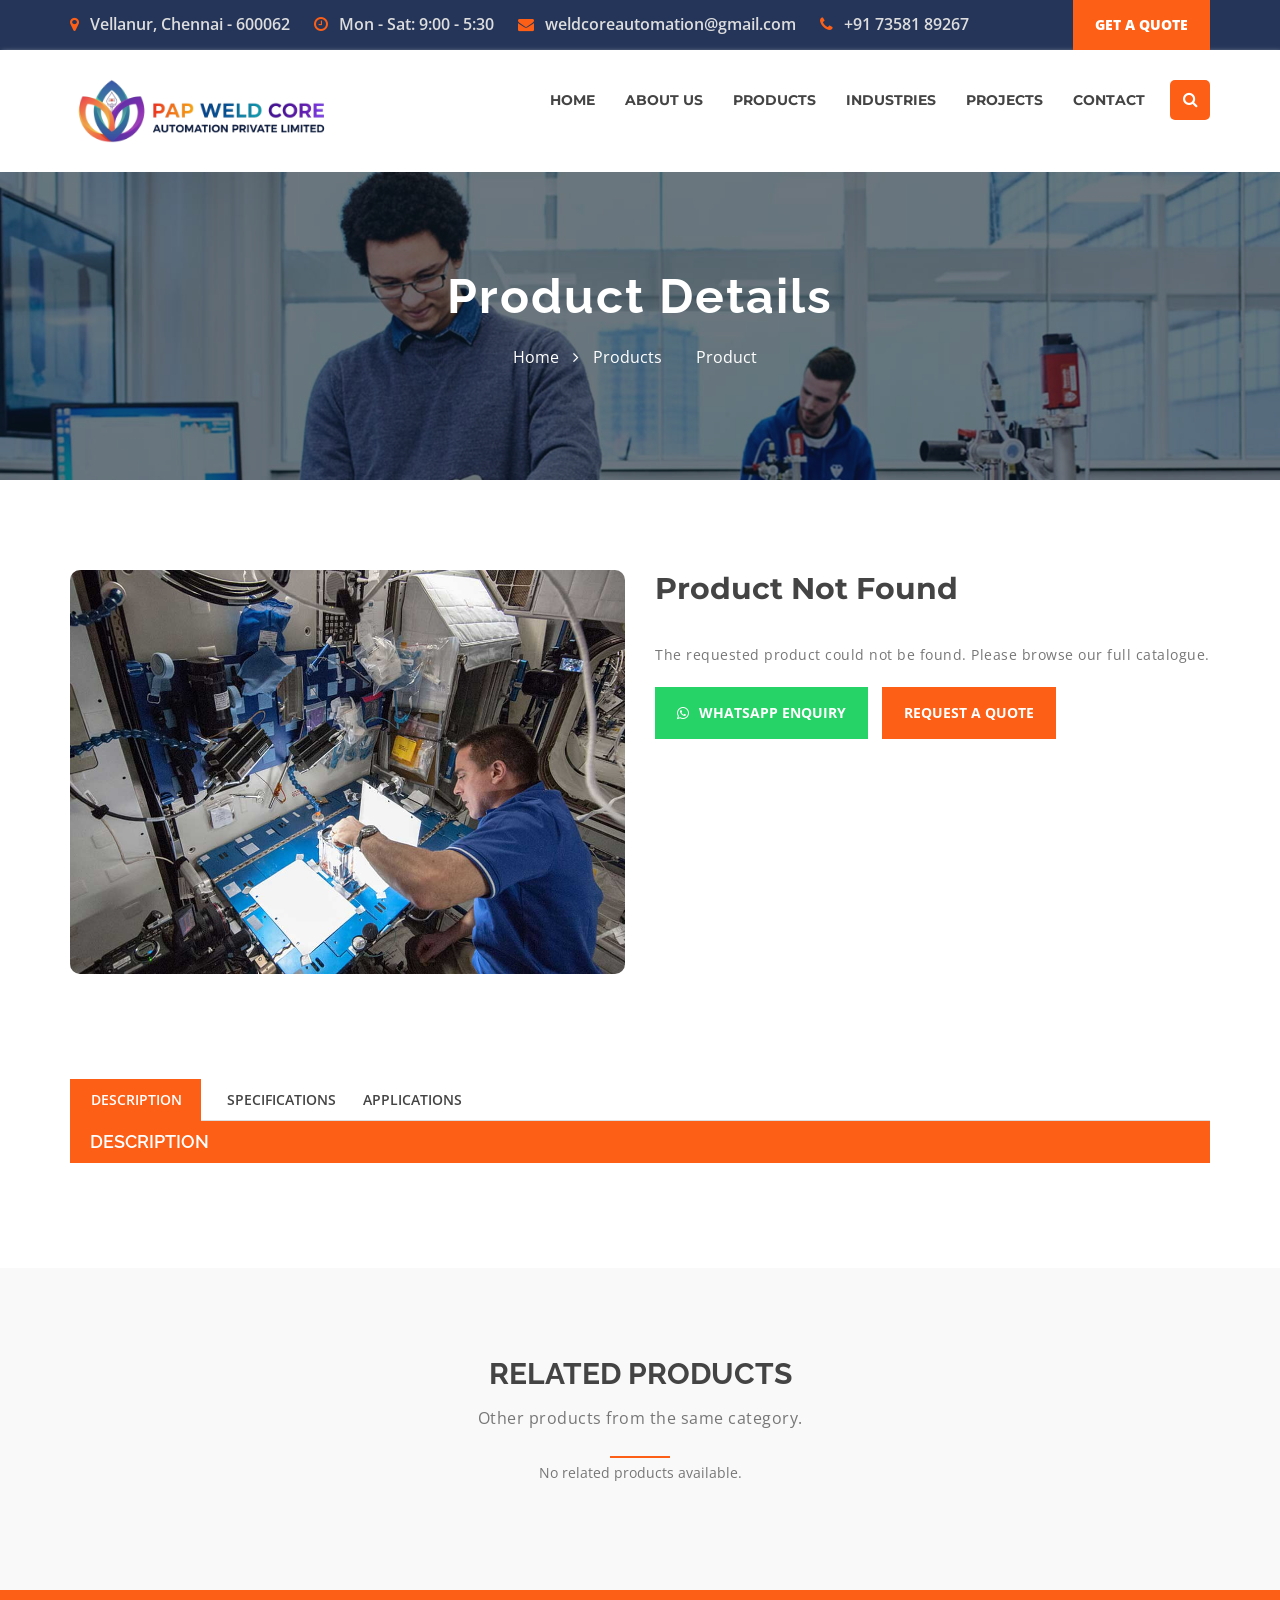
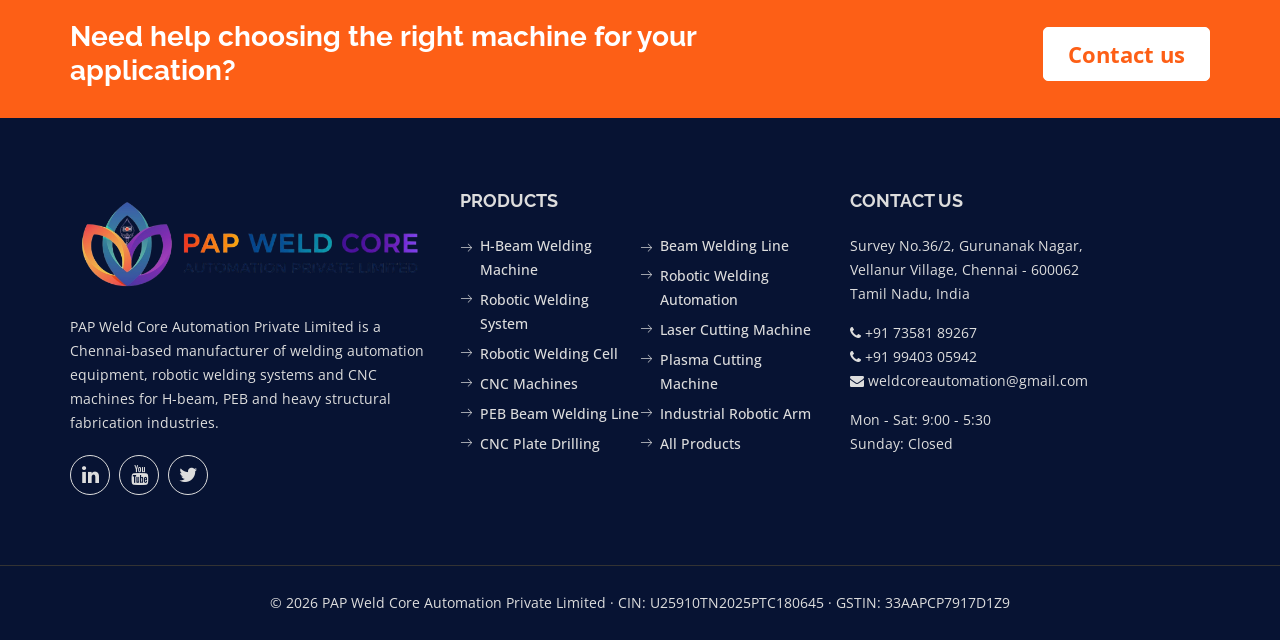
<file: product-detail.html>
<!doctype html>
<html class="no-js" lang="en">
	
<head>
		<meta charset="utf-8">
		<meta http-equiv="x-ua-compatible" content="ie=edge">
		<title>Product Details | PAP Weld Core Automation</title>
		<meta name="description" content="Product details — PAP Weld Core Automation, Chennai.">
		<meta name="viewport" content="width=device-width, initial-scale=1">

		<link rel="shortcut icon" type="image/x-icon" href="img/logo/favicon.ico">

		<link rel="stylesheet" href="css/bootstrap.min.css">
		<link rel="stylesheet" href="css/owl.carousel.css">
		<link rel="stylesheet" href="css/owl.transitions.css">
        <link rel="stylesheet" href="css/meanmenu.min.css">
		<link rel="stylesheet" href="css/font-awesome.min.css">
		<link rel="stylesheet" href="css/icon.css">
		<link rel="stylesheet" href="css/flaticon.css">
        <link rel="stylesheet" href="css/magnific.min.css">
		<link rel="stylesheet" href="css/venobox.css">
		<link rel="stylesheet" href="style.css">
		<link rel="stylesheet" href="css/responsive.css">

		<script src="js/vendor/modernizr-2.8.3.min.js"></script>
	</head>
		<body>

		<!--[if lt IE 8]>
			<p class="browserupgrade">You are using an <strong>outdated</strong> browser. Please <a href="http://browsehappy.com/">upgrade your browser</a> to improve your experience.</p>
		<![endif]-->

        <div id="preloader"></div>
        <header class="header-one">
            <div class="topbar-area fix hidden-xs">
                <div class="container">
                    <div class="row">
                        <div class=" col-md-10 col-sm-9">
                            <div class="topbar-left">
                                <ul>
                                    <li><a href="#"><i class="fa fa-map-marker"></i> Vellanur, Chennai - 600062</a></li>
                                    <li class="hidden-sm"><a href="#"><i class="fa fa-clock-o"></i> Mon - Sat: 9:00 - 5:30</a></li>
                                    <li><a href="#"><i class="fa fa-envelope"></i> weldcoreautomation@gmail.com</a></li>
                                    <li><a href="#"><i class="fa fa-phone"></i> +91 73581 89267</a></li>
                                </ul>  
                            </div>
                        </div>
                        <div class="col-md-2 col-sm-3">
                            <div class="quote-button">
								<a href="contact.html" class="quote-btn" title="Get a quote">Get a quote</a>
							</div>
                        </div>
                    </div>
                </div>
            </div>
            <div id="sticker" class="header-area header-area-4 hidden-xs">
                <div class="container">
                    <div class="row">
                        <div class="col-md-3 col-sm-3">
                            <div class="logo">
                                <a class="navbar-brand page-scroll sticky-logo" href="index.html">
                                    <img src="img/logo/logo.png" alt="PAP Weld Core Automation">
                                </a>
                            </div>
                        </div>
                        <div class="col-md-9 col-sm-9">
                            <div class="header-right-link">
                                <form action="#">
                                    <div class="search-option">
                                        <input type="text" placeholder="Search products...">
                                        <button class="button" type="submit"><i class="fa fa-search"></i></button>
                                    </div>
                                    <a class="main-search" href="#"><i class="fa fa-search"></i></a>
                                </form>
                            </div>
                            <nav class="navbar navbar-default">
                                <div class="collapse navbar-collapse" id="navbar-example">
                                    <div class="main-menu">
                                        <ul class="nav navbar-nav navbar-right">
                                            <li><a class="pagess" href="index.html">Home</a></li>
											<li><a class="pagess" href="about.html">About us</a>
												<ul class="sub-menu">
													<li><a href="about.html">About us</a></li>
													<li><a href="quality.html">Quality</a></li>
												</ul>
											</li>
											<li><a class="pagess" href="products.html">Products</a>
												<ul class="sub-menu">
													<li><a href="products.html">All Products</a></li>
													<li><a href="products.html#welding">Welding Systems</a></li>
													<li><a href="products.html#robotic">Robotic Solutions</a></li>
													<li><a href="products.html#cnc">CNC Machinery</a></li>
												</ul>
											</li>
											<li><a class="pagess" href="industries.html">Industries</a></li>
											<li><a class="pagess" href="projects.html">Projects</a></li>
											<li><a href="contact.html">Contact</a></li>
                                        </ul>
                                    </div>
                                </div>
                            </nav>
                        </div>
                    </div>
                </div>
            </div>
            <div class="mobile-menu-area hidden-lg hidden-md hidden-sm">
                <div class="container">
                    <div class="row">
                        <div class="col-md-12">
                            <div class="mobile-menu">
                                <div class="logo">
                                    <a href="index.html"><img src="img/logo/logo.png" alt="PAP Weld Core Automation" /></a>
                                </div>
                                <nav id="dropdown">
                                    <ul>
                                        <li><a class="pagess" href="index.html">Home</a></li>
										<li><a class="pagess" href="about.html">About us</a>
											<ul class="sub-menu">
												<li><a href="about.html">About us</a></li>
												<li><a href="quality.html">Quality</a></li>
											</ul>
										</li>
										<li><a class="pagess" href="products.html">Products</a>
											<ul class="sub-menu">
												<li><a href="products.html">All Products</a></li>
												<li><a href="products.html#welding">Welding Systems</a></li>
												<li><a href="products.html#robotic">Robotic Solutions</a></li>
												<li><a href="products.html#cnc">CNC Machinery</a></li>
											</ul>
										</li>
										<li><a href="industries.html">Industries</a></li>
										<li><a href="projects.html">Projects</a></li>
										<li><a href="contact.html">Contact</a></li>
                                    </ul>
                                </nav>
                            </div>					
                        </div>
                    </div>
                </div>
            </div>
        </header>
        <!-- header end -->

        <!-- Start breadcumb Area -->
        <div class="page-area">
            <div class="breadcumb-overlay"></div>
            <div class="container">
                <div class="row">
                    <div class="col-md-12 col-sm-12 col-xs-12">
                        <div class="breadcrumb text-center">
                            <div class="section-headline white-headline text-center">
                                <h3 id="pd-breadcrumb-title">Product Details</h3>
                            </div>
                            <ul>
                                <li class="home-bread">Home</li>
                                <li><a href="products.html" style="color:#fff;">Products</a></li>
                                <li id="pd-breadcrumb-sub">Product</li>
                            </ul>
                        </div>
                    </div>
                </div>
            </div>
        </div>
        <!-- End breadcumb Area -->

        <!-- Start Product Detail Area -->
        <div class="about-page-area area-padding">
            <div class="container">
                <div class="row">
                    <div class="col-md-6 col-sm-6 col-xs-12">
                        <div class="about-image">
                            <a id="pd-main-image-link" href="#" target="_blank">
                                <img id="pd-main-image" src="img/service/1.jpg" alt="Product">
                            </a>
                        </div>
                        <div class="row" id="pd-thumbs" style="margin-top:15px;">
                            <!-- filled by JS -->
                        </div>
                    </div>
                    <div class="col-md-6 col-sm-6 col-xs-12">
                        <div class="about-content">
                            <h4 id="pd-name">Loading…</h4>
                            <p style="color:#888; margin-bottom:5px;" id="pd-category"></p>
                            <p id="pd-price" style="display:none; font-size:20px; font-weight:600; color:#e74c3c; margin-bottom:15px;"></p>
                            <p id="pd-short"></p>

                            <div class="pd-cta-row">
                                <a id="pd-whatsapp" href="#" class="ready-btn wa-btn" target="_blank">
                                    <i class="fa fa-whatsapp"></i> WhatsApp Enquiry
                                </a>
                                <a href="contact.html" class="ready-btn">Request a Quote</a>
                            </div>
                        </div>
                    </div>
                </div>
            </div>
        </div>
        <!-- End Product Detail Area -->

        <!-- Start Description / Specs / Applications Tabs -->
        <div class="single-services-page area-padding" style="padding-top:0;">
            <div class="container">
                <div class="row">
                    <div class="col-md-12 col-sm-12 col-xs-12">
                        <div class="tab-menu">
                            <ul class="nav nav-tabs" role="tablist">
                                <li class="active"><a href="#pd-tab-desc" role="tab" data-toggle="tab">Description</a></li>
                                <li><a href="#pd-tab-specs" role="tab" data-toggle="tab">Specifications</a></li>
                                <li><a href="#pd-tab-apps" role="tab" data-toggle="tab">Applications</a></li>
                            </ul>
                        </div>
                        <div class="tab-content">
                            <div class="tab-pane active" id="pd-tab-desc">
                                <div class="tab-inner">
                                    <div class="event-content head-team">
                                        <h5>Description</h5>
                                        <p id="pd-description"></p>
                                    </div>
                                </div>
                            </div>
                            <div class="tab-pane" id="pd-tab-specs">
                                <div class="tab-inner">
                                    <div class="event-content head-team">
                                        <h5>Specifications</h5>
                                        <ul class="marker-list" id="pd-specs-list"></ul>
                                    </div>
                                </div>
                            </div>
                            <div class="tab-pane" id="pd-tab-apps">
                                <div class="tab-inner">
                                    <div class="event-content head-team">
                                        <h5>Applications</h5>
                                        <ul class="marker-list" id="pd-apps-list"></ul>
                                    </div>
                                </div>
                            </div>
                        </div>
                    </div>
                </div>
            </div>
        </div>
        <!-- End Description / Specs / Applications Tabs -->

        <!-- Start Related Products Area -->
        <div class="project-area bg-color area-padding">
            <div class="container">
                <div class="row">
                    <div class="col-md-12 col-sm-12 col-xs-12">
                        <div class="section-headline text-center">
                            <h3>Related Products</h3>
                            <p>Other products from the same category.</p>
                        </div>
                    </div>
                </div>
                <div class="row">
                    <div class="project-content project-related" id="pd-related"></div>
                </div>
            </div>
        </div>
        <!-- End Related Products Area -->

        <!-- Start Banner Area -->
        <div class="banner-area">
            <div class="container">
                <div class="row">
                    <div class="col-md-12 col-sm-12 col-xs-12">
                        <div class="banner-content text-left">
                            <h4>Need help choosing the right machine for your application?</h4>
                            <div class="banner-contact-btn">
                                <a class="banner-btn" href="contact.html">Contact us</a>
                            </div>
                        </div>
                    </div>
                </div>
            </div>
        </div>
        <!-- End Banner Area -->

        <!-- Start Footer bottom Area -->
        <footer>
            <div class="footer-area">
                <div class="container">
                    <div class="row">
                        <div class="col-md-4 col-sm-5 col-xs-12">
                            <div class="footer-content">
                                <div class="footer-head">
                                    <div class="footer-logo">
                                    	<a href="index.html"><img src="img/logo/logo2.png" alt="PAP Weld Core Automation"></a>
                                    </div>
                                    <p>
                                        PAP Weld Core Automation Private Limited is a Chennai-based manufacturer of welding automation equipment, robotic welding systems and CNC machines for H-beam, PEB and heavy structural fabrication industries.
                                    </p>
                                    <div class="footer-icons">
                                        <ul>
                                            <li><a href="#"><i class="fa fa-linkedin"></i></a></li>
                                            <li><a href="#"><i class="fa fa-youtube"></i></a></li>
                                            <li><a href="#"><i class="fa fa-twitter"></i></a></li>
                                        </ul>
                                    </div>
                                </div>
                            </div>
                        </div>
                        <div class="col-md-4 col-sm-3 col-xs-12">
                            <div class="footer-content">
                                <div class="footer-head">
                                    <h4>Products</h4>
                                    <div class="footer-services-link">
                                    	<ul class="footer-list">
                                        <li><a href="products.html#welding">H-Beam Welding Machine</a></li>
                                        <li><a href="products.html#robotic">Robotic Welding System</a></li>
                                        <li><a href="products.html#robotic">Robotic Welding Cell</a></li>
                                        <li><a href="products.html#cnc">CNC Machines</a></li>
                                        <li><a href="products.html#welding">PEB Beam Welding Line</a></li>
                                        <li><a href="products.html#cnc">CNC Plate Drilling</a></li>
                                    </ul>
                                    <ul class="footer-list hidden-sm">
                                        <li><a href="products.html#welding">Beam Welding Line</a></li>
                                        <li><a href="products.html#robotic">Robotic Welding Automation</a></li>
                                        <li><a href="products.html#cnc">Laser Cutting Machine</a></li>
                                        <li><a href="products.html#cnc">Plasma Cutting Machine</a></li>
                                        <li><a href="products.html#robotic">Industrial Robotic Arm</a></li>
                                        <li><a href="products.html">All Products</a></li>
                                    </ul>
                                    </div>
                                </div>
                            </div>
                        </div>
                        <div class="col-md-4 col-sm-4 col-xs-12">
                            <div class="footer-content">
                                <div class="footer-head">
                                    <h4>Contact Us</h4>
                                    <p>
                                        Survey No.36/2, Gurunanak Nagar,<br>
                                        Vellanur Village, Chennai - 600062<br>
                                        Tamil Nadu, India
                                    </p>
                                    <p>
                                        <i class="fa fa-phone"></i> +91 73581 89267<br>
                                        <i class="fa fa-phone"></i> +91 99403 05942<br>
                                        <i class="fa fa-envelope"></i> weldcoreautomation@gmail.com
                                    </p>
                                    <p style="color:#ddd;">
                                        Mon - Sat: 9:00 - 5:30<br>
                                        Sunday: Closed
                                    </p>
                                </div>
                            </div>
                        </div>
                    </div>
                </div>
            </div>
            <div class="footer-area-bottom">
                <div class="container">
                    <div class="row">
                        <div class="col-md-12 col-sm-12 col-xs-12">
                            <div class="copyright text-center">
                                <p>
                                    © 2026 PAP Weld Core Automation Private Limited · CIN: U25910TN2025PTC180645 · GSTIN: 33AAPCP7917D1Z9
                                </p>
                            </div>
                        </div>
                    </div>
                </div>
            </div>
        </footer>
		
		<!-- all js here -->
		<script src="js/vendor/jquery-1.12.4.min.js"></script>
		<script src="js/bootstrap.min.js"></script>
		<script src="js/owl.carousel.min.js"></script>
		<script src="js/jquery.counterup.min.js"></script>
		<script src="js/waypoints.js"></script>
        <script src="js/isotope.pkgd.min.js"></script>
        <script src="js/jquery.stellar.min.js"></script>
        <script src="js/magnific.min.js"></script>
		<script src="js/venobox.min.js"></script>
        <script src="js/jquery.meanmenu.js"></script>
		<script src="js/form-validator.min.js"></script>
		<script src="js/plugins.js"></script>
		<script src="js/main.js"></script>

		<!-- Product data + renderer -->
		<script src="data/products-data.js"></script>
		<script>
		(function () {
			function getParam(name) {
				var m = new RegExp('[?&]' + name + '=([^&#]*)').exec(window.location.search);
				return m ? decodeURIComponent(m[1].replace(/\+/g, ' ')) : '';
			}

			var data = window.PAP_PRODUCTS || [];
			var id = getParam('id');
			var product = null;

			if (id) {
				for (var i = 0; i < data.length; i++) {
					if (String(data[i].id) === String(id)) { product = data[i]; break; }
				}
			}

			var mainImg = document.getElementById('pd-main-image');
			var mainLink = document.getElementById('pd-main-image-link');

			if (!product) {
				document.getElementById('pd-name').textContent = 'Product not found';
				document.getElementById('pd-short').textContent =
					data.length
						? 'The requested product could not be found. Please browse our full catalogue.'
						: 'Product catalogue could not be loaded. Check that data/products-data.js exists.';
				document.getElementById('pd-description').textContent = '';
				document.getElementById('pd-specs-list').innerHTML = '';
				document.getElementById('pd-apps-list').innerHTML = '';
				document.getElementById('pd-related').innerHTML =
					'<div class="col-md-12 text-center"><p>No related products available.</p></div>';
				return;
			}

			/* Title + breadcrumb */
			document.title = product.name + ' | PAP Weld Core Automation';
			document.getElementById('pd-breadcrumb-title').textContent = product.name;
			document.getElementById('pd-breadcrumb-sub').textContent = product.category;

			/* Main image */
			mainImg.src = product.image;
			mainImg.alt = product.name;
			mainLink.href = product.image;

			/* Text block */
			document.getElementById('pd-name').textContent = product.name;
			document.getElementById('pd-category').textContent = product.category;

			var priceEl = document.getElementById('pd-price');
			if (product.price) {
				priceEl.textContent = '₹ ' + product.price + ' / Piece';
				priceEl.style.display = 'block';
			} else {
				priceEl.style.display = 'none';
			}

			document.getElementById('pd-short').textContent = product.short || '';

			/* WhatsApp */
			var waText = 'Hi PAP Weld Core, I am interested in ' + product.name + ' (ID: ' + product.id + '). Please share details.';
			document.getElementById('pd-whatsapp').href =
				'https://wa.me/917358189267?text=' + encodeURIComponent(waText);

			/* Thumbnails */
			var thumbs = document.getElementById('pd-thumbs');
			var thumbImgs = [product.image, 'img/service/1.jpg', 'img/service/2.jpg', 'img/service/3.jpg'];
			var seen = {}, thumbHtml = '';
			for (var t = 0; t < thumbImgs.length; t++) {
				if (!seen[thumbImgs[t]]) {
					seen[thumbImgs[t]] = true;
					thumbHtml +=
						'<div class="col-md-3 col-sm-3 col-xs-3" style="margin-bottom:10px;">' +
							'<a href="javascript:void(0)" class="pd-thumb" data-src="' + thumbImgs[t] + '">' +
								'<img src="' + thumbImgs[t] + '" alt="' + product.name + '" style="width:100%; height:70px; object-fit:cover; border:1px solid #ddd;" />' +
							'</a>' +
						'</div>';
				}
			}
			thumbs.innerHTML = thumbHtml;

			if (window.jQuery) {
				jQuery('#pd-thumbs').off('click', '.pd-thumb').on('click', '.pd-thumb', function (e) {
					e.preventDefault();
					var src = jQuery(this).attr('data-src');
					jQuery('#pd-main-image').attr('src', src);
					jQuery('#pd-main-image-link').attr('href', src);
				});
			}

			/* Description */
			document.getElementById('pd-description').textContent = product.description || '';

			/* Specs */
			var specsHtml = '';
			if (product.specs) {
				for (var key in product.specs) {
					if (product.specs.hasOwnProperty(key)) {
						specsHtml += '<li><strong>' + key + ':</strong> ' + product.specs[key] + '</li>';
					}
				}
			}
			document.getElementById('pd-specs-list').innerHTML = specsHtml || '<li>Specifications available on request.</li>';

			/* Applications */
			var appsHtml = '';
			if (product.applications) {
				for (var a = 0; a < product.applications.length; a++) {
					appsHtml += '<li>' + product.applications[a] + '</li>';
				}
			}
			document.getElementById('pd-apps-list').innerHTML = appsHtml || '<li>Applications available on request.</li>';

			/* Related products */
			var related = [];
			for (var r = 0; r < data.length; r++) {
				if (String(data[r].id) !== String(product.id) && data[r].filter === product.filter) {
					related.push(data[r]);
					if (related.length === 3) break;
				}
			}
			var relHtml = '';
			for (var q = 0; q < related.length; q++) {
				var p = related[q];
				relHtml +=
					'<div class="col-md-4 col-sm-6 col-xs-12">' +
						'<div class="single-awesome-project">' +
							'<div class="awesome-img">' +
								'<a href="product-detail.html?id=' + p.id + '">' +
									'<img src="' + p.image + '" alt="' + p.name + '" />' +
								'</a>' +
								'<div class="add-actions">' +
									'<a class="venobox" data-gall="relGallery" href="' + p.image + '">' +
										'<i class="port-icon icon icon-picture"></i>' +
									'</a>' +
								'</div>' +
							'</div>' +
							'<div class="project-dec">' +
								'<h4><a href="product-detail.html?id=' + p.id + '">' + p.name + '</a></h4>' +
								'<p>' + (p.price ? '₹ ' + p.price + ' / Piece' : (p.short || '')) + '</p>' +
							'</div>' +
						'</div>' +
					'</div>';
			}
			document.getElementById('pd-related').innerHTML = relHtml ||
				'<div class="col-md-12 text-center"><p>No related products found.</p></div>';

			/* Re-init venobox for newly injected elements */
			if (window.jQuery && jQuery.fn.venobox) {
				jQuery('.venobox').venobox();
			}
		})();
		</script>
	</body>

</html>
</file>
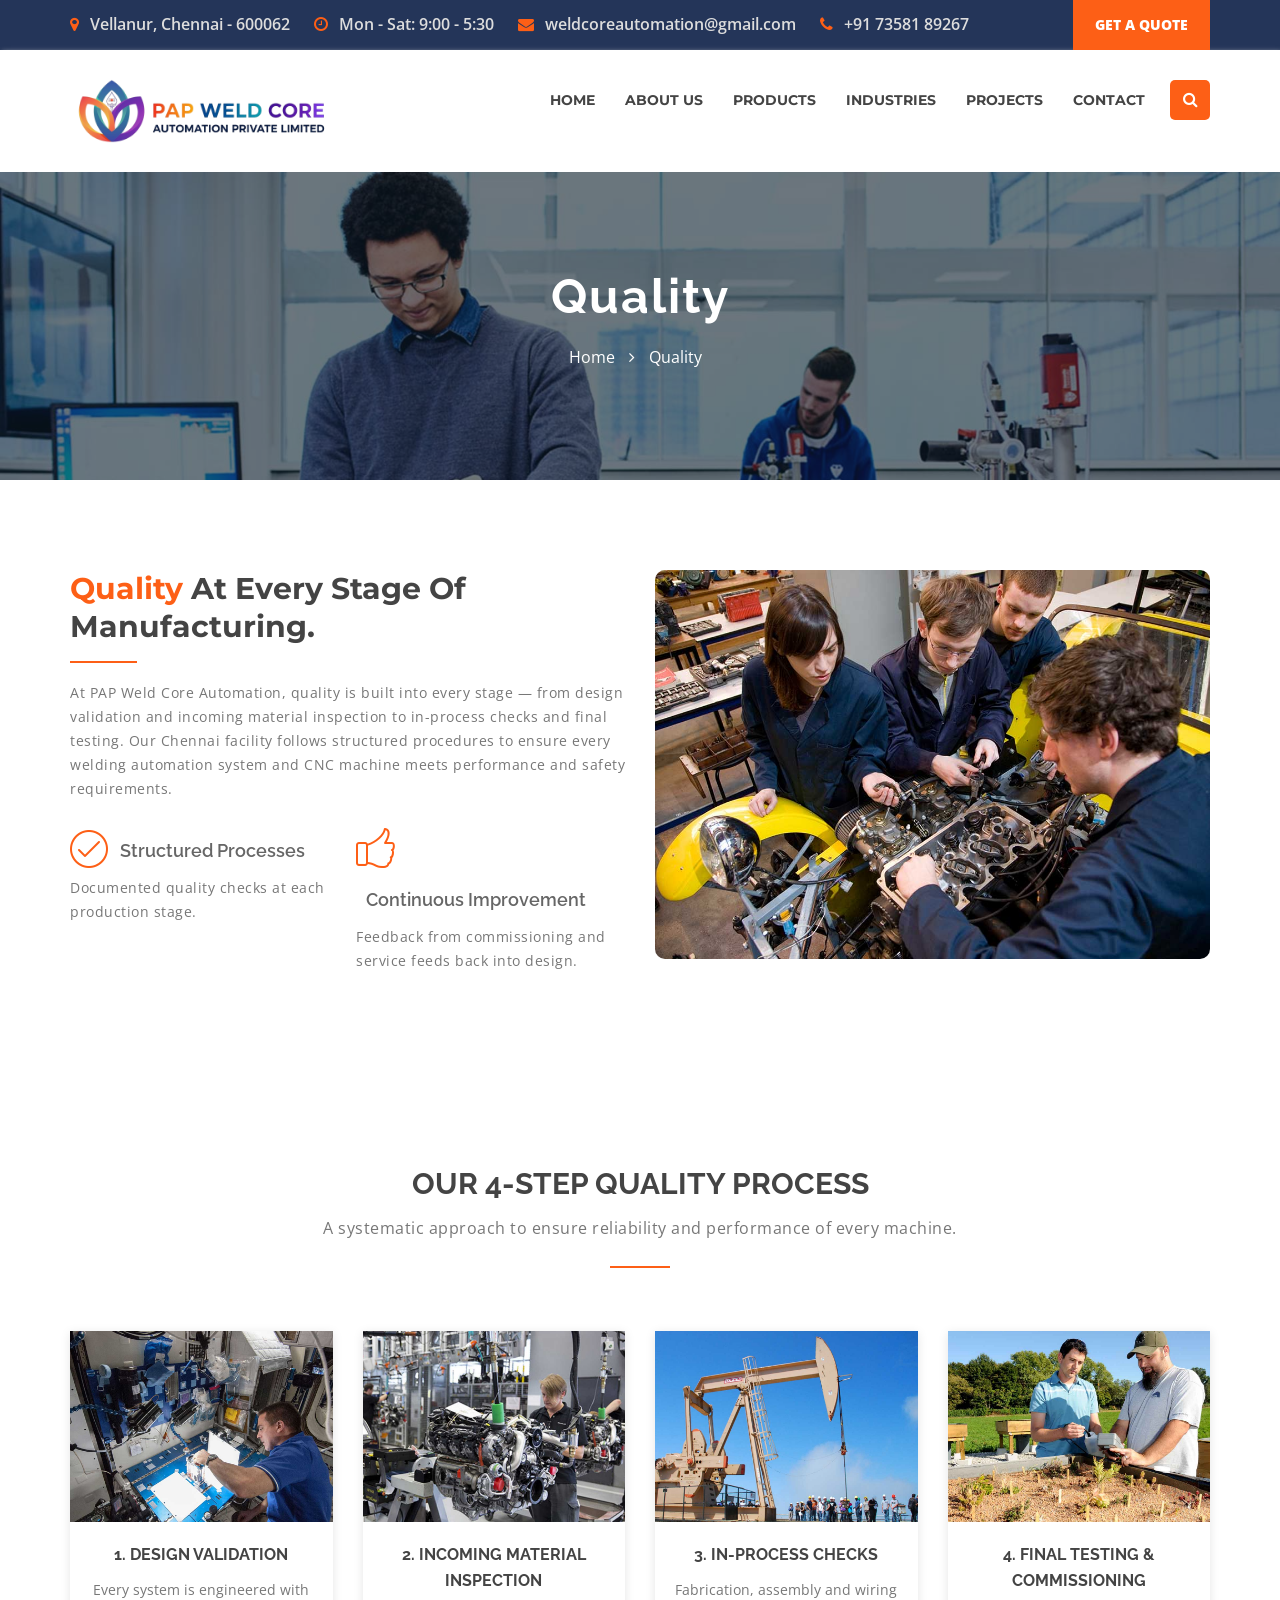
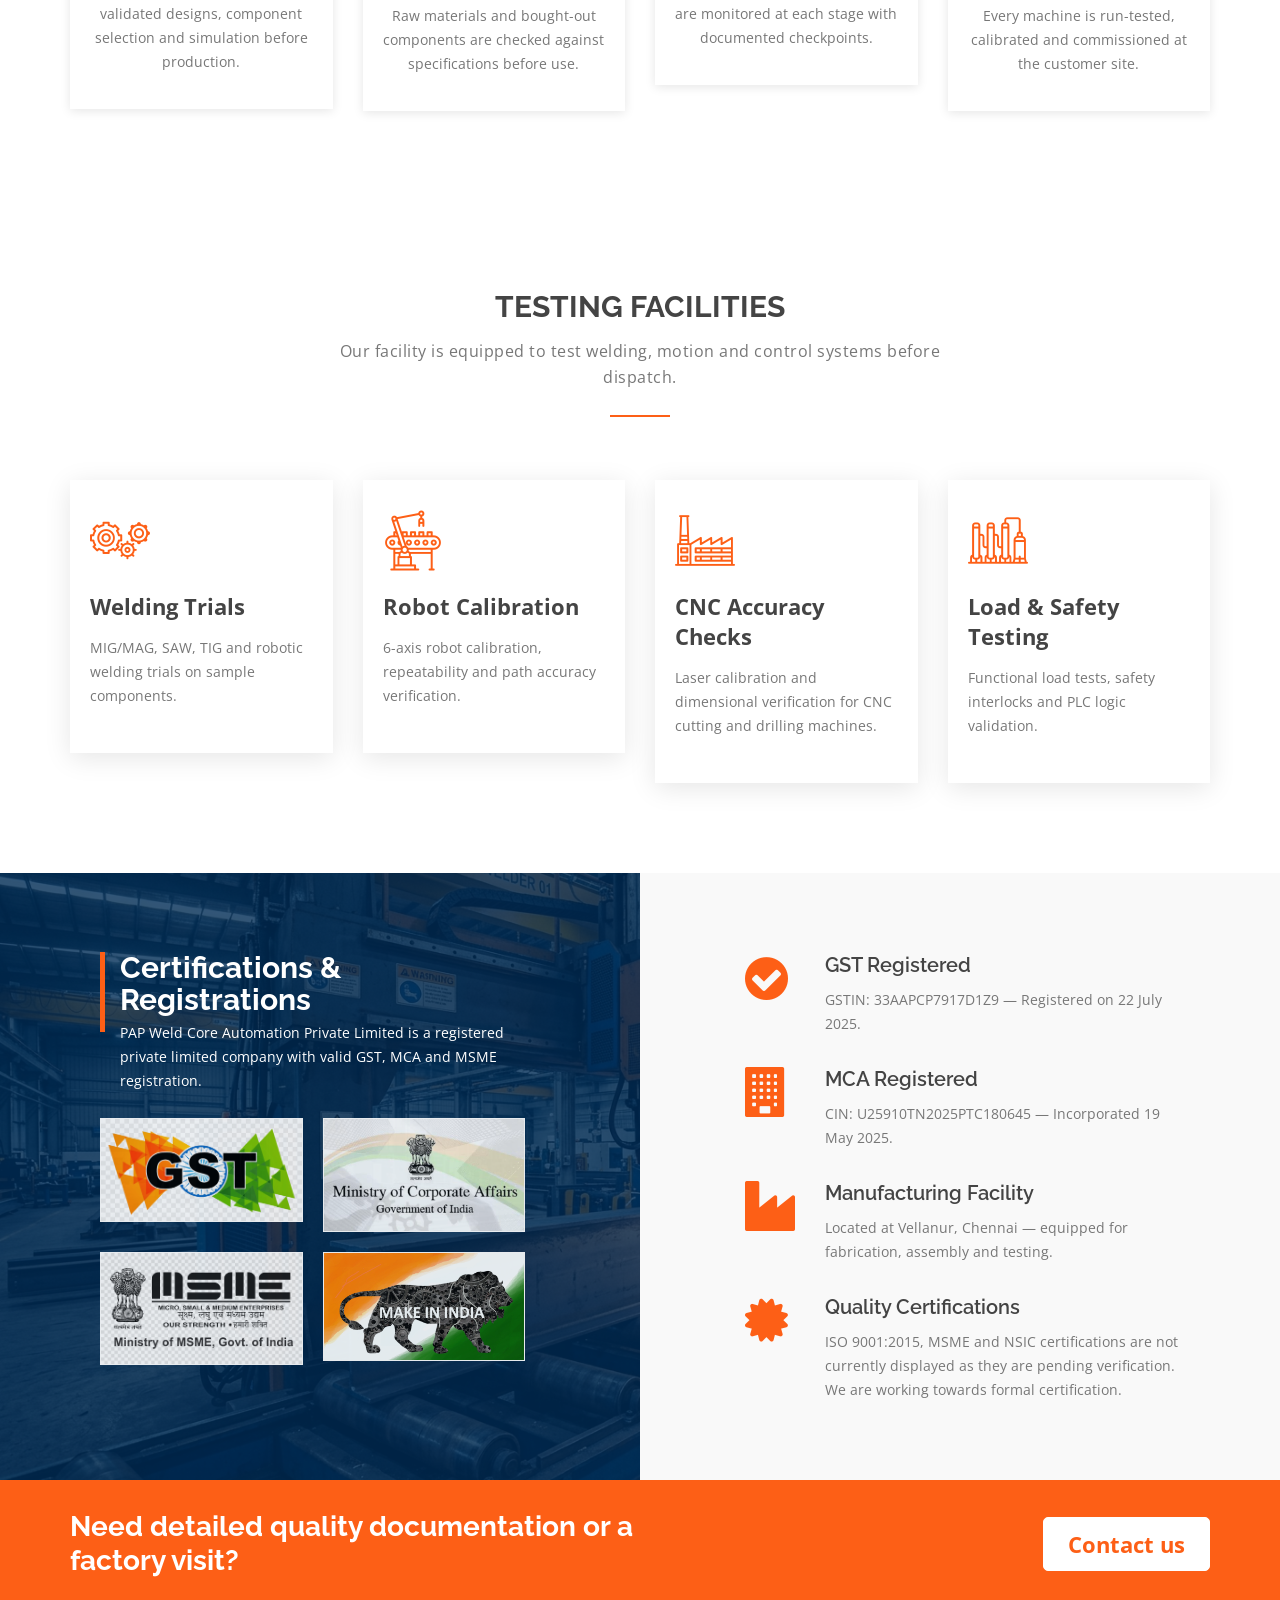
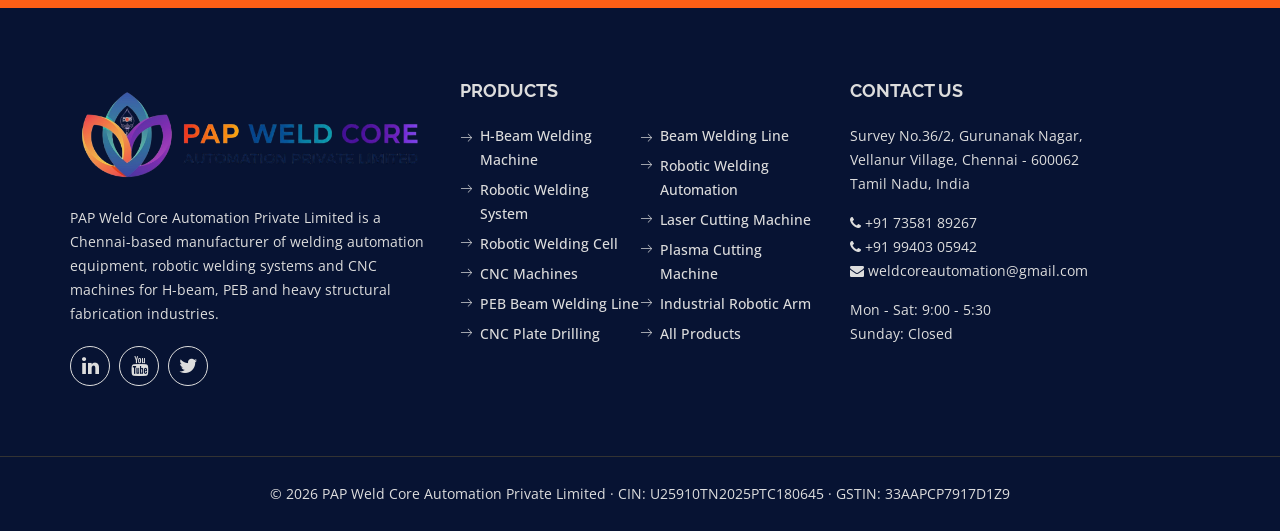
<file: quality.html>
<!doctype html>
<html class="no-js" lang="en">
	
<head>
		<meta charset="utf-8">
		<meta http-equiv="x-ua-compatible" content="ie=edge">
		<title>Quality | PAP Weld Core Automation</title>
		<meta name="description" content="Quality processes and testing facilities at PAP Weld Core Automation — welding automation and CNC machine manufacturer in Chennai.">
		<meta name="viewport" content="width=device-width, initial-scale=1">

		<!-- favicon -->		
		<link rel="shortcut icon" type="image/x-icon" href="img/logo/favicon.ico">

		<!-- all css here -->

		<!-- bootstrap v3.3.6 css -->
		<link rel="stylesheet" href="css/bootstrap.min.css">
		<!-- owl.carousel css -->
		<link rel="stylesheet" href="css/owl.carousel.css">
		<link rel="stylesheet" href="css/owl.transitions.css">
        <!-- meanmenu css -->
        <link rel="stylesheet" href="css/meanmenu.min.css">
		<!-- font-awesome css -->
		<link rel="stylesheet" href="css/font-awesome.min.css">
		<link rel="stylesheet" href="css/icon.css">
		<link rel="stylesheet" href="css/flaticon.css">
		<!-- magnific css -->
        <link rel="stylesheet" href="css/magnific.min.css">
		<!-- venobox css -->
		<link rel="stylesheet" href="css/venobox.css">
		<!-- style css -->
		<link rel="stylesheet" href="style.css">
		<!-- responsive css -->
		<link rel="stylesheet" href="css/responsive.css">

		<!-- modernizr css -->
		<script src="js/vendor/modernizr-2.8.3.min.js"></script>
	</head>
		<body>

		<!--[if lt IE 8]>
			<p class="browserupgrade">You are using an <strong>outdated</strong> browser. Please <a href="http://browsehappy.com/">upgrade your browser</a> to improve your experience.</p>
		<![endif]-->

        <div id="preloader"></div>
        <header class="header-one">
            <!-- Start top bar -->
            <div class="topbar-area fix hidden-xs">
                <div class="container">
                    <div class="row">
                        <div class=" col-md-10 col-sm-9">
                            <div class="topbar-left">
                                <ul>
                                    <li><a href="#"><i class="fa fa-map-marker"></i> Vellanur, Chennai - 600062</a></li>
                                    <li class="hidden-sm"><a href="#"><i class="fa fa-clock-o"></i> Mon - Sat: 9:00 - 5:30</a></li>
                                    <li><a href="#"><i class="fa fa-envelope"></i> weldcoreautomation@gmail.com</a></li>
                                    <li><a href="#"><i class="fa fa-phone"></i> +91 73581 89267</a></li>
                                </ul>  
                            </div>
                        </div>
                        <div class="col-md-2 col-sm-3">
                            <div class="quote-button">
								<a href="contact.html" class="quote-btn" title="Get a quote">Get a quote</a>
							</div>
                        </div>
                    </div>
                </div>
            </div>
            <!-- End top bar -->
            <!-- header-area start -->
            <div id="sticker" class="header-area header-area-4 hidden-xs">
                <div class="container">
                    <div class="row">
                        <!-- logo start -->
                        <div class="col-md-3 col-sm-3">
                            <div class="logo">
                                <!-- Brand -->
                                <a class="navbar-brand page-scroll sticky-logo" href="index.html">
                                    <img src="img/logo/logo.png" alt="PAP Weld Core Automation">
                                </a>
                            </div>
                        </div>
                        <!-- logo end -->
                        <div class="col-md-9 col-sm-9">
                            <div class="header-right-link">
                                <!-- search option start -->
                                <form action="#">
                                    <div class="search-option">
                                        <input type="text" placeholder="Search products...">
                                        <button class="button" type="submit"><i class="fa fa-search"></i></button>
                                    </div>
                                    <a class="main-search" href="#"><i class="fa fa-search"></i></a>
                                </form>
                                <!-- search option end -->
                            </div>
                            <!-- mainmenu start -->
                            <nav class="navbar navbar-default">
                                <div class="collapse navbar-collapse" id="navbar-example">
                                    <div class="main-menu">
                                        <ul class="nav navbar-nav navbar-right">
                                            <li><a class="pagess" href="index.html">Home</a></li>
											<li><a class="pagess" href="about.html">About us</a>
												<ul class="sub-menu">
													<li><a href="about.html">About us</a></li>
													<li><a href="quality.html">Quality</a></li>
												</ul>
											</li>
											<li><a class="pagess" href="products.html">Products</a>
												<ul class="sub-menu">
													<li><a href="products.html">All Products</a></li>
													<li><a href="products.html#welding">Welding Systems</a></li>
													<li><a href="products.html#robotic">Robotic Solutions</a></li>
													<li><a href="products.html#cnc">CNC Machinery</a></li>
												</ul>
											</li>
											<li><a class="pagess" href="industries.html">Industries</a></li>
											<li><a class="pagess" href="projects.html">Projects</a></li>
											<li><a href="contact.html">Contact</a></li>
                                        </ul>
                                    </div>
                                </div>
                            </nav>
                            <!-- mainmenu end -->
                        </div>
                    </div>
                </div>
            </div>
            <!-- header-area end -->
            <!-- mobile-menu-area start -->
            <div class="mobile-menu-area hidden-lg hidden-md hidden-sm">
                <div class="container">
                    <div class="row">
                        <div class="col-md-12">
                            <div class="mobile-menu">
                                <div class="logo">
                                    <a href="index.html"><img src="img/logo/logo.png" alt="PAP Weld Core Automation" /></a>
                                </div>
                                <nav id="dropdown">
                                    <ul>
                                        <li><a class="pagess" href="index.html">Home</a></li>
										<li><a class="pagess" href="about.html">About us</a>
											<ul class="sub-menu">
												<li><a href="about.html">About us</a></li>
												<li><a href="quality.html">Quality</a></li>
											</ul>
										</li>
										<li><a class="pagess" href="products.html">Products</a>
											<ul class="sub-menu">
												<li><a href="products.html">All Products</a></li>
												<li><a href="products.html#welding">Welding Systems</a></li>
												<li><a href="products.html#robotic">Robotic Solutions</a></li>
												<li><a href="products.html#cnc">CNC Machinery</a></li>
											</ul>
										</li>
										<li><a href="industries.html">Industries</a></li>
										<li><a href="projects.html">Projects</a></li>
										<li><a href="contact.html">Contact</a></li>
                                    </ul>
                                </nav>
                            </div>					
                        </div>
                    </div>
                </div>
            </div>
            <!-- mobile-menu-area end -->		
        </header>
        <!-- header end -->
        <!-- Start breadcumb Area -->
        <div class="page-area">
            <div class="breadcumb-overlay"></div>
            <div class="container">
                <div class="row">
                    <div class="col-md-12 col-sm-12 col-xs-12">
                        <div class="breadcrumb text-center">
                            <div class="section-headline white-headline text-center">
                                <h3>Quality</h3>
                            </div>
                            <ul>
                                <li class="home-bread">Home</li>
                                <li>Quality</li>
                            </ul>
                        </div>
                    </div>
                </div>
            </div>
        </div>
        <!-- End breadcumb Area -->
        <!-- Start Quality Intro Area -->
        <div class="about-page-area area-padding">
            <div class="container">
                <div class="row">
                    <div class="col-md-6 col-sm-6 col-xs-12">
                        <div class="about-content">
                            <h4><span class="color">Quality</span> at every stage of manufacturing.</h4>
                            <p>At PAP Weld Core Automation, quality is built into every stage — from design validation and incoming material inspection to in-process checks and final testing. Our Chennai facility follows structured procedures to ensure every welding automation system and CNC machine meets performance and safety requirements.</p>
                            <div class="about-details text-center">
                                <div class="single-about">
                                    <div class="icon-title">
                                        <a href="#"><i class="icon icon-checkmark-circle"></i></a>
                                        <h5>Structured Processes</h5>
                                    </div>
                                    <p>Documented quality checks at each production stage.</p>
                                </div>
                                <div class="single-about">
                                    <div class="icon-title">
                                        <a href="#"><i class="icon icon-thumbs-up"></i></a>
                                        <h5>Continuous Improvement</h5>
                                    </div>
                                    <p>Feedback from commissioning and service feeds back into design.</p>
                                </div>
                            </div>
                        </div>
                    </div>
                    <!-- column end -->
                    <div class="col-md-6 col-sm-6 col-xs-12">
                        <div class="about-image">
                            <img src="img/about/vd.jpg" alt="Quality control at PAP Weld Core Automation">
                        </div>
                    </div>
                    <!-- column end -->
                </div>
            </div>
        </div>
        <!-- End Quality Intro Area -->
        <!-- Start Quality Process Area -->
        <div class="Services-area area-padding">
            <div class="container">
                <div class="row">
                    <div class="col-md-12 col-sm-12 col-xs-12">
                        <div class="section-headline text-center">
                            <h3>Our 4-Step Quality Process</h3>
                            <p>A systematic approach to ensure reliability and performance of every machine.</p>
                        </div>
                    </div>
                </div>
                <div class="row">
                    <div class="services-all">
                        <!-- Step 1 -->
                        <div class="col-md-3 col-sm-6 col-xs-12">
                            <div class="single-services text-center">
                                <div class="services-img">
                                    <img src="img/service/1.jpg" alt="Design Validation">
                                    <div class="image-layer">
                                        <a href="#"><i class="flaticon-gear-3"></i></a>
                                    </div>
                                </div>
                                <div class="main-services">
                                    <div class="service-content">
                                        <h4>1. Design Validation</h4>
                                        <p>Every system is engineered with validated designs, component selection and simulation before production.</p>
                                    </div>
                                </div>
                            </div>
                        </div>
                        <!-- Step 2 -->
                        <div class="col-md-3 col-sm-6 col-xs-12">
                            <div class="single-services text-center">
                                <div class="services-img">
                                    <img src="img/service/2.jpg" alt="Incoming Material Inspection">
                                    <div class="image-layer">
                                        <a href="#"><i class="flaticon-industrial-robot"></i></a>
                                    </div>
                                </div>
                                <div class="main-services">
                                    <div class="service-content">
                                        <h4>2. Incoming Material Inspection</h4>
                                        <p>Raw materials and bought-out components are checked against specifications before use.</p>
                                    </div>
                                </div>
                            </div>
                        </div>
                        <!-- Step 3 -->
                        <div class="col-md-3 col-sm-6 col-xs-12">
                            <div class="single-services text-center">
                                <div class="services-img">
                                    <img src="img/service/3.jpg" alt="In-Process Checks">
                                    <div class="image-layer">
                                        <a href="#"><i class="flaticon-factory-1"></i></a>
                                    </div>
                                </div>
                                <div class="main-services">
                                    <div class="service-content">
                                        <h4>3. In-Process Checks</h4>
                                        <p>Fabrication, assembly and wiring are monitored at each stage with documented checkpoints.</p>
                                    </div>
                                </div>
                            </div>
                        </div>
                        <!-- Step 4 -->
                        <div class="col-md-3 col-sm-6 col-xs-12">
                            <div class="single-services text-center">
                                <div class="services-img">
                                    <img src="img/service/4.jpg" alt="Final Testing">
                                    <div class="image-layer">
                                        <a href="#"><i class="flaticon-tanks-1"></i></a>
                                    </div>
                                </div>
                                <div class="main-services">
                                    <div class="service-content">
                                        <h4>4. Final Testing & Commissioning</h4>
                                        <p>Every machine is run-tested, calibrated and commissioned at the customer site.</p>
                                    </div>
                                </div>
                            </div>
                        </div>
                    </div>
                </div>
            </div>
        </div>
        <!-- End Quality Process Area -->
        <!-- Start Testing Facilities Area -->
        <div class="welcome-area welcome-area-2 area-padding">
            <div class="container">
                <div class="row">
                    <div class="col-md-12 col-sm-12 col-xs-12">
                        <div class="section-headline text-center">
                            <h3>Testing Facilities</h3>
                            <p>Our facility is equipped to test welding, motion and control systems before dispatch.</p>
                        </div>
                    </div>
                </div>
                <div class="row">
                    <div class="well-inner">
                        <div class="col-md-3 col-sm-6 col-xs-12">
                            <div class="well-services">
                                <div class="well-icon">
                                    <a href="#"><i class="flaticon-gear-3"></i></a>
                                </div>
                                <div class="well-content">
                                    <h4>Welding Trials</h4>
                                    <p>MIG/MAG, SAW, TIG and robotic welding trials on sample components.</p>
                                </div>
                            </div>
                        </div>
                        <div class="col-md-3 col-sm-6 col-xs-12">
                            <div class="well-services">
                                <div class="well-icon">
                                    <a href="#"><i class="flaticon-industrial-robot"></i></a>
                                </div>
                                <div class="well-content">
                                    <h4>Robot Calibration</h4>
                                    <p>6-axis robot calibration, repeatability and path accuracy verification.</p>
                                </div>
                            </div>
                        </div>
                        <div class="col-md-3 col-sm-6 col-xs-12">
                            <div class="well-services">
                                <div class="well-icon">
                                    <a href="#"><i class="flaticon-factory-1"></i></a>
                                </div>
                                <div class="well-content">
                                    <h4>CNC Accuracy Checks</h4>
                                    <p>Laser calibration and dimensional verification for CNC cutting and drilling machines.</p>
                                </div>
                            </div>
                        </div>
                        <div class="col-md-3 col-sm-6 col-xs-12">
                            <div class="well-services">
                                <div class="well-icon">
                                    <a href="#"><i class="flaticon-tanks-1"></i></a>
                                </div>
                                <div class="well-content">
                                    <h4>Load & Safety Testing</h4>
                                    <p>Functional load tests, safety interlocks and PLC logic validation.</p>
                                </div>
                            </div>
                        </div>
                    </div>
                </div>
            </div>
        </div>
        <!-- End Testing Facilities Area -->
        <!-- Start Technology & Registrations Area -->
        <div class="overview-area fix parallax-bg" data-stellar-background-ratio="0.6">
            <div class="container-full">
                <div class="row">
                    <div class="col-md-6 col-sm-12 col-xs-12">
                        <div class="client-details">
                            <div class="client-head">
                                <h3>Certifications & Registrations</h3>
                                <p>PAP Weld Core Automation Private Limited is a registered private limited company with valid GST, MCA and MSME registration.</p>
                            </div>
                            <div class="client-inner">
                                <div class="single-client">
                                    <a href="#"><img src="img/brand/gst.png" alt="GST Registered"></a>
                                </div>
                                <div class="single-client">
                                    <a href="#"><img src="img/brand/mca.jpg" alt="MCA Registered"></a>
                                </div>
                                <div class="single-client">
                                    <a href="#"><img src="img/brand/msme.png" alt="MSME Registered"></a>
                                </div>
                                <div class="single-client">
                                    <a href="#"><img src="img/brand/make-in-India.jpg" alt="Make in India"></a>
                                </div>
                            </div>
                        </div>
                    </div>
                    <!-- End Column -->
                    <div class=" col-md-6 col-sm-12 col-xs-12">
                        <div class="company-content">
                            <div class="main-view">
                                <div class="single-view">
                                    <a class="view-images" href="#"><i class="fa fa-check-circle"></i></a>
                                    <div class="view-content">
                                        <h4>GST Registered</h4>
                                        <p>GSTIN: 33AAPCP7917D1Z9 — Registered on 22 July 2025.</p>
                                    </div>
                                </div>
                            </div>
                            <!-- End single-view -->
                            <div class="main-view">
                                <div class="single-view">
                                    <a class="view-images" href="#"><i class="fa fa-building"></i></a>
                                    <div class="view-content">
                                        <h4>MCA Registered</h4>
                                        <p>CIN: U25910TN2025PTC180645 — Incorporated 19 May 2025.</p>
                                    </div>
                                </div>
                            </div>
                            <!-- End single-view -->
                            <div class="main-view">
                                <div class="single-view">
                                    <a class="view-images" href="#"><i class="fa fa-industry"></i></a>
                                    <div class="view-content">
                                        <h4>Manufacturing Facility</h4>
                                        <p>Located at Vellanur, Chennai — equipped for fabrication, assembly and testing.</p>
                                    </div>
                                </div>
                            </div>
                            <!-- End single-view -->
                            <div class="main-view">
                                <div class="single-view">
                                    <a class="view-images" href="#"><i class="fa fa-certificate"></i></a>
                                    <div class="view-content">
                                        <h4>Quality Certifications</h4>
                                        <p>ISO 9001:2015, MSME and NSIC certifications are not currently displayed as they are pending verification. We are working towards formal certification.</p>
                                    </div>
                                </div>
                            </div>
                            <!-- End single-view -->
                        </div>
                    </div>
                </div>
            </div>
        </div>
        <!-- End Technology & Registrations Area -->
        <!-- Start Banner Area -->
        <div class="banner-area">
            <div class="container">
                <div class="row">
                    <div class="col-md-12 col-sm-12 col-xs-12">
                        <div class="banner-content text-left">
                            <h4>Need detailed quality documentation or a factory visit?</h4>
                            <div class="banner-contact-btn">
                                <a class="banner-btn" href="contact.html">Contact us</a>
                            </div>
                        </div>
                    </div>
                </div>
            </div>
        </div>
        <!-- End Banner Area -->
        <!-- Start Footer bottom Area -->
        <footer>
            <div class="footer-area">
                <div class="container">
                    <div class="row">
                        <div class="col-md-4 col-sm-5 col-xs-12">
                            <div class="footer-content">
                                <div class="footer-head">
                                    <div class="footer-logo">
                                        <a href="index.html"><img src="img/logo/logo2.png" alt="PAP Weld Core Automation"></a>
                                    </div>
                                    <p>
                                        PAP Weld Core Automation Private Limited is a Chennai-based manufacturer of welding automation equipment, robotic welding systems and CNC machines for H-beam, PEB and heavy structural fabrication industries.
                                    </p>
                                    <div class="footer-icons">
                                        <ul>
                                            <li><a href="#"><i class="fa fa-linkedin"></i></a></li>
                                            <li><a href="#"><i class="fa fa-youtube"></i></a></li>
                                            <li><a href="#"><i class="fa fa-twitter"></i></a></li>
                                        </ul>
                                    </div>
                                </div>
                            </div>
                        </div>
                        <!-- end single footer -->
                        <div class="col-md-4 col-sm-3 col-xs-12">
                            <div class="footer-content">
                                <div class="footer-head">
                                    <h4>Products</h4>
                                    <div class="footer-services-link">
                                        <ul class="footer-list">
                                            <li><a href="products.html#welding">H-Beam Welding Machine</a></li>
                                            <li><a href="products.html#robotic">Robotic Welding System</a></li>
                                            <li><a href="products.html#robotic">Robotic Welding Cell</a></li>
                                            <li><a href="products.html#cnc">CNC Machines</a></li>
                                            <li><a href="products.html#welding">PEB Beam Welding Line</a></li>
                                            <li><a href="products.html#cnc">CNC Plate Drilling</a></li>
                                        </ul>
                                        <ul class="footer-list hidden-sm">
                                            <li><a href="products.html#welding">Beam Welding Line</a></li>
                                            <li><a href="products.html#robotic">Robotic Welding Automation</a></li>
                                            <li><a href="products.html#cnc">Laser Cutting Machine</a></li>
                                            <li><a href="products.html#cnc">Plasma Cutting Machine</a></li>
                                            <li><a href="products.html#robotic">Industrial Robotic Arm</a></li>
                                            <li><a href="products.html">All Products</a></li>
                                        </ul>
                                    </div>
                                </div>
                            </div>
                        </div>
                        <!-- end single footer -->
                        <div class="col-md-4 col-sm-4 col-xs-12">
                            <div class="footer-content">
                                <div class="footer-head">
                                    <h4>Contact Us</h4>
                                    <p>
                                        Survey No.36/2, Gurunanak Nagar,<br>
                                        Vellanur Village, Chennai - 600062<br>
                                        Tamil Nadu, India
                                    </p>
                                    <p>
                                        <i class="fa fa-phone"></i> +91 73581 89267<br>
                                        <i class="fa fa-phone"></i> +91 99403 05942<br>
                                        <i class="fa fa-envelope"></i> weldcoreautomation@gmail.com
                                    </p>
                                    <p style="color:#ddd;">
                                        Mon - Sat: 9:00 - 5:30<br>
                                        Sunday: Closed
                                    </p>
                                </div>
                            </div>
                        </div>
                        <!-- end single footer -->
                    </div>
                </div>
            </div>
            <!-- End footer area -->
            <div class="footer-area-bottom">
                <div class="container">
                    <div class="row">
                        <div class="col-md-12 col-sm-12 col-xs-12">
                            <div class="copyright text-center">
                                <p>
                                    © 2026 PAP Weld Core Automation Private Limited · CIN: U25910TN2025PTC180645 · GSTIN: 33AAPCP7917D1Z9
                                </p>
                            </div>
                        </div>
                    </div>
                </div>
            </div>
        </footer>
		
		<!-- all js here -->

		<!-- jquery latest version -->
		<script src="js/vendor/jquery-1.12.4.min.js"></script>
		<!-- bootstrap js -->
		<script src="js/bootstrap.min.js"></script>
		<!-- owl.carousel js -->
		<script src="js/owl.carousel.min.js"></script>
		<!-- Counter js -->
		<script src="js/jquery.counterup.min.js"></script>
		<!-- waypoint js -->
		<script src="js/waypoints.js"></script>
		<!-- isotope js -->
        <script src="js/isotope.pkgd.min.js"></script>
        <!-- stellar js -->
        <script src="js/jquery.stellar.min.js"></script>
		<!-- magnific js -->
        <script src="js/magnific.min.js"></script>
		<!-- venobox js -->
		<script src="js/venobox.min.js"></script>
        <!-- meanmenu js -->
        <script src="js/jquery.meanmenu.js"></script>
		<!-- Form validator js -->
		<script src="js/form-validator.min.js"></script>
		<!-- plugins js -->
		<script src="js/plugins.js"></script>
		<!-- main js -->
		<script src="js/main.js"></script>
	</body>

</html>
</file>
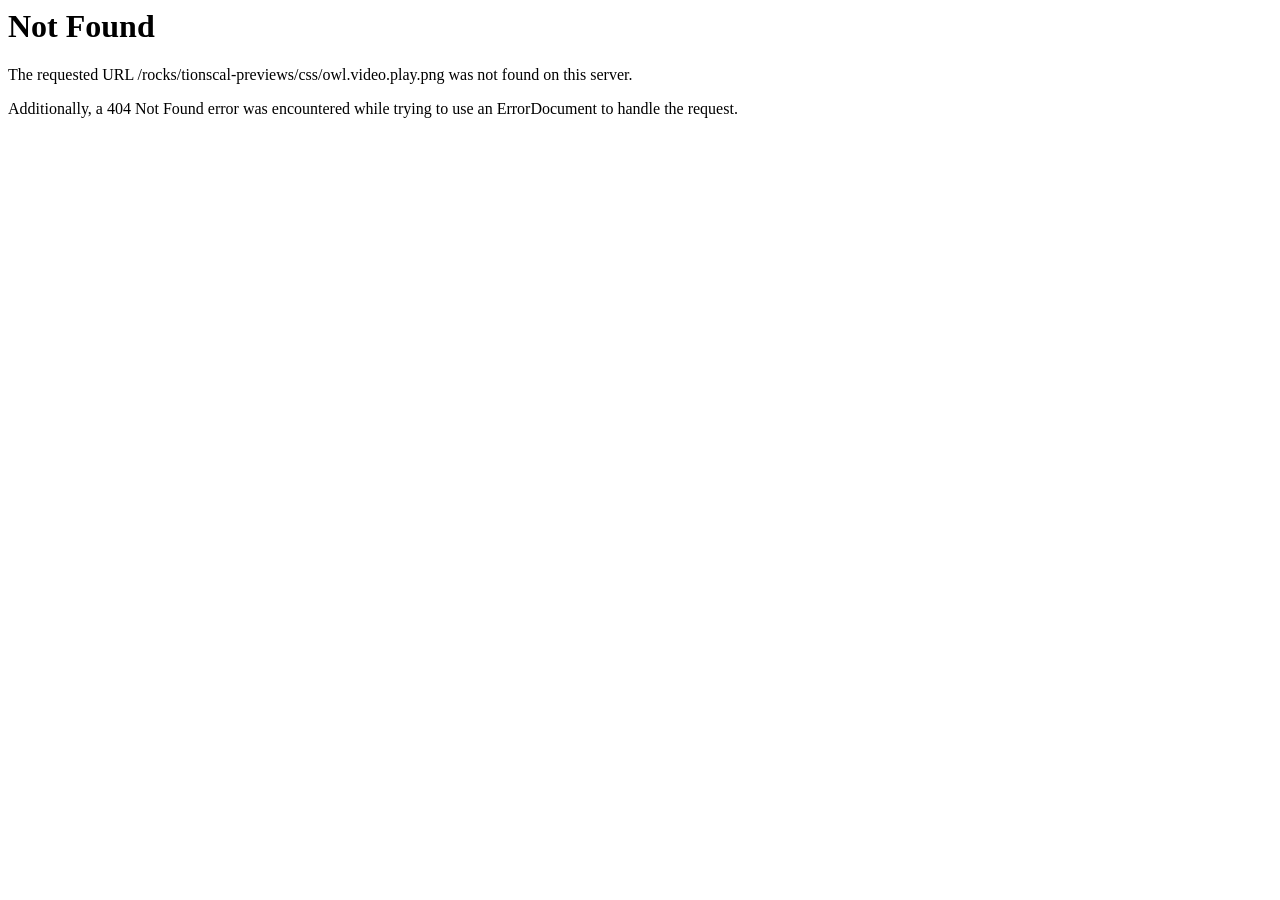
<file: css/owl.video.play.html>
<!DOCTYPE HTML PUBLIC "-//IETF//DTD HTML 2.0//EN">
<html><head>
<title>404 Not Found</title>
</head><body>
<h1>Not Found</h1>
<p>The requested URL /rocks/tionscal-previews/css/owl.video.play.png was not found on this server.</p>
<p>Additionally, a 404 Not Found
error was encountered while trying to use an ErrorDocument to handle the request.</p>
</body></html>
</file>
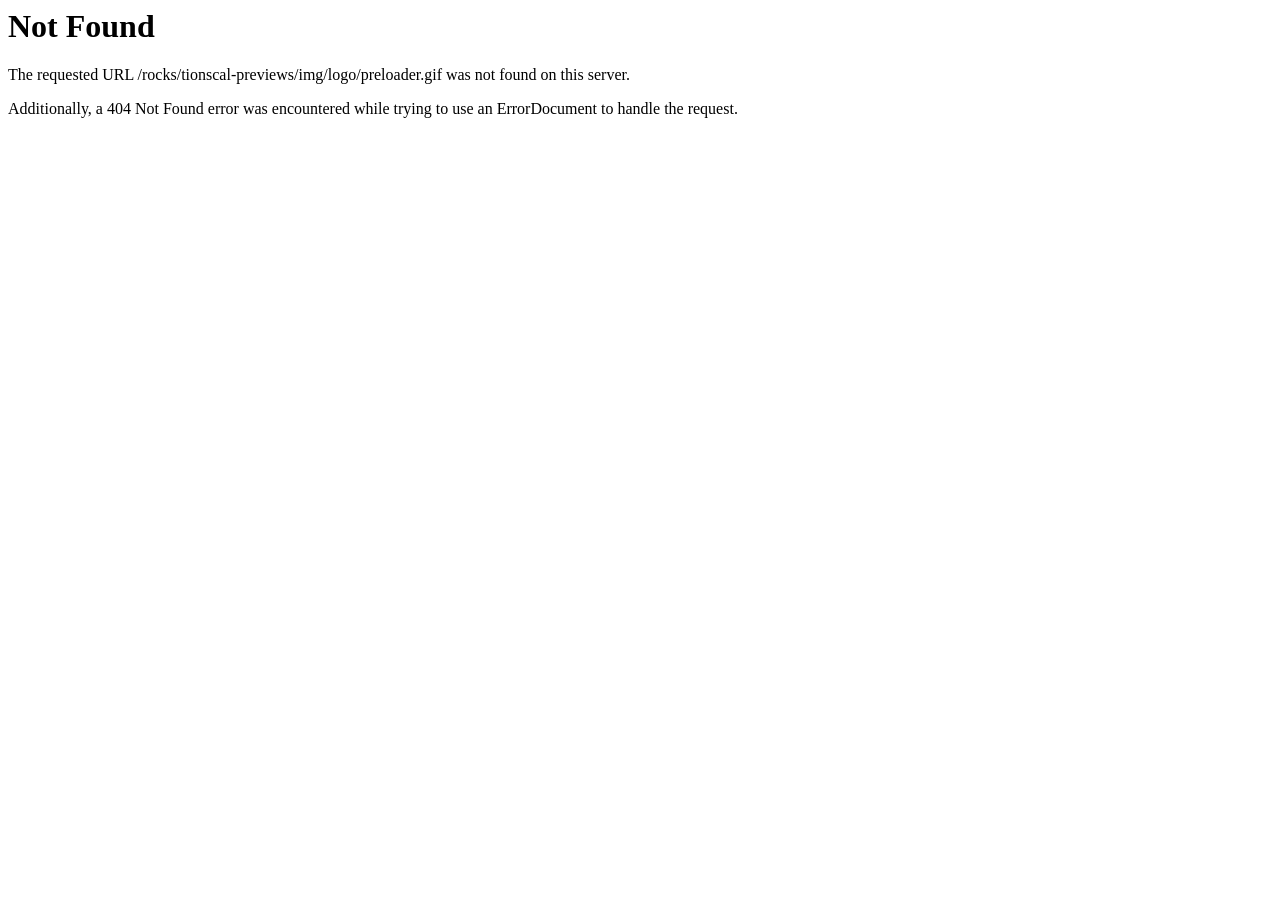
<file: img/logo/preloader.html>
<!DOCTYPE HTML PUBLIC "-//IETF//DTD HTML 2.0//EN">
<html><head>
<title>404 Not Found</title>
</head><body>
<h1>Not Found</h1>
<p>The requested URL /rocks/tionscal-previews/img/logo/preloader.gif was not found on this server.</p>
<p>Additionally, a 404 Not Found
error was encountered while trying to use an ErrorDocument to handle the request.</p>
</body></html>
</file>
<file: css/icon.css>
@font-face {
    font-family: 'tionscal';
	src:url('../fonts/Linearicons-Free54e9.eot?w118d');
	src:url('../fonts/Linearicons-Freed41d.eot?#iefixw118d') format('embedded-opentype'),
		url('../fonts/Linearicons-Free54e9.woff2?w118d') format('woff2'),
		url('../fonts/Linearicons-Free54e9.woff?w118d') format('woff'),
		url('../fonts/Linearicons-Free54e9.ttf?w118d') format('truetype'),
		url('../fonts/Linearicons-Free54e9.svg?w118d#Linearicons-Free') format('svg');
	font-weight: normal;
	font-style: normal;
}

.icon {
	font-family: 'tionscal';
	speak: none;
	font-style: normal;
	font-weight: normal;
	font-variant: normal;
	text-transform: none;
	line-height: 1;

	/* Better Font Rendering =========== */
	-webkit-font-smoothing: antialiased;
	-moz-osx-font-smoothing: grayscale;
}

.icon-home:before {
	content: "\e800";
}
.icon-apartment:before {
	content: "\e801";
}
.icon-pencil:before {
	content: "\e802";
}
.icon-magic-wand:before {
	content: "\e803";
}
.icon-drop:before {
	content: "\e804";
}
.icon-lighter:before {
	content: "\e805";
}
.icon-poop:before {
	content: "\e806";
}
.icon-sun:before {
	content: "\e807";
}
.icon-moon:before {
	content: "\e808";
}
.icon-cloud:before {
	content: "\e809";
}
.icon-cloud-upload:before {
	content: "\e80a";
}
.icon-cloud-download:before {
	content: "\e80b";
}
.icon-cloud-sync:before {
	content: "\e80c";
}
.icon-cloud-check:before {
	content: "\e80d";
}
.icon-database:before {
	content: "\e80e";
}
.icon-lock:before {
	content: "\e80f";
}
.icon-cog:before {
	content: "\e810";
}
.icon-trash:before {
	content: "\e811";
}
.icon-dice:before {
	content: "\e812";
}
.icon-heart:before {
	content: "\e813";
}
.icon-star:before {
	content: "\e814";
}
.icon-star-half:before {
	content: "\e815";
}
.icon-star-empty:before {
	content: "\e816";
}
.icon-flag:before {
	content: "\e817";
}
.icon-envelope:before {
	content: "\e818";
}
.icon-paperclip:before {
	content: "\e819";
}
.icon-inbox:before {
	content: "\e81a";
}
.icon-eye:before {
	content: "\e81b";
}
.icon-printer:before {
	content: "\e81c";
}
.icon-file-empty:before {
	content: "\e81d";
}
.icon-file-add:before {
	content: "\e81e";
}
.icon-enter:before {
	content: "\e81f";
}
.icon-exit:before {
	content: "\e820";
}
.icon-graduation-hat:before {
	content: "\e821";
}
.icon-license:before {
	content: "\e822";
}
.icon-music-note:before {
	content: "\e823";
}
.icon-film-play:before {
	content: "\e824";
}
.icon-camera-video:before {
	content: "\e825";
}
.icon-camera:before {
	content: "\e826";
}
.icon-picture:before {
	content: "\e827";
}
.icon-book:before {
	content: "\e828";
}
.icon-bookmark:before {
	content: "\e829";
}
.icon-user:before {
	content: "\e82a";
}
.icon-users:before {
	content: "\e82b";
}
.icon-shirt:before {
	content: "\e82c";
}
.icon-store:before {
	content: "\e82d";
}
.icon-cart:before {
	content: "\e82e";
}
.icon-tag:before {
	content: "\e82f";
}
.icon-phone-handset:before {
	content: "\e830";
}
.icon-phone:before {
	content: "\e831";
}
.icon-pushpin:before {
	content: "\e832";
}
.icon-map-marker:before {
	content: "\e833";
}
.icon-map:before {
	content: "\e834";
}
.icon-location:before {
	content: "\e835";
}
.icon-calendar-full:before {
	content: "\e836";
}
.icon-keyboard:before {
	content: "\e837";
}
.icon-spell-check:before {
	content: "\e838";
}
.icon-screen:before {
	content: "\e839";
}
.icon-smartphone:before {
	content: "\e83a";
}
.icon-tablet:before {
	content: "\e83b";
}
.icon-laptop:before {
	content: "\e83c";
}
.icon-laptop-phone:before {
	content: "\e83d";
}
.icon-power-switch:before {
	content: "\e83e";
}
.icon-bubble:before {
	content: "\e83f";
}
.icon-heart-pulse:before {
	content: "\e840";
}
.icon-construction:before {
	content: "\e841";
}
.icon-pie-chart:before {
	content: "\e842";
}
.icon-chart-bars:before {
	content: "\e843";
}
.icon-gift:before {
	content: "\e844";
}
.icon-diamond:before {
	content: "\e845";
}
.icon-linearicons:before {
	content: "\e846";
}
.icon-dinner:before {
	content: "\e847";
}
.icon-coffee-cup:before {
	content: "\e848";
}
.icon-leaf:before {
	content: "\e849";
}
.icon-paw:before {
	content: "\e84a";
}
.icon-rocket:before {
	content: "\e84b";
}
.icon-briefcase:before {
	content: "\e84c";
}
.icon-bus:before {
	content: "\e84d";
}
.icon-car:before {
	content: "\e84e";
}
.icon-train:before {
	content: "\e84f";
}
.icon-bicycle:before {
	content: "\e850";
}
.icon-wheelchair:before {
	content: "\e851";
}
.icon-select:before {
	content: "\e852";
}
.icon-earth:before {
	content: "\e853";
}
.icon-smile:before {
	content: "\e854";
}
.icon-sad:before {
	content: "\e855";
}
.icon-neutral:before {
	content: "\e856";
}
.icon-mustache:before {
	content: "\e857";
}
.icon-alarm:before {
	content: "\e858";
}
.icon-bullhorn:before {
	content: "\e859";
}
.icon-volume-high:before {
	content: "\e85a";
}
.icon-volume-medium:before {
	content: "\e85b";
}
.icon-volume-low:before {
	content: "\e85c";
}
.icon-volume:before {
	content: "\e85d";
}
.icon-mic:before {
	content: "\e85e";
}
.icon-hourglass:before {
	content: "\e85f";
}
.icon-undo:before {
	content: "\e860";
}
.icon-redo:before {
	content: "\e861";
}
.icon-sync:before {
	content: "\e862";
}
.icon-history:before {
	content: "\e863";
}
.icon-clock:before {
	content: "\e864";
}
.icon-download:before {
	content: "\e865";
}
.icon-upload:before {
	content: "\e866";
}
.icon-enter-down:before {
	content: "\e867";
}
.icon-exit-up:before {
	content: "\e868";
}
.icon-bug:before {
	content: "\e869";
}
.icon-code:before {
	content: "\e86a";
}
.icon-link:before {
	content: "\e86b";
}
.icon-unlink:before {
	content: "\e86c";
}
.icon-thumbs-up:before {
	content: "\e86d";
}
.icon-thumbs-down:before {
	content: "\e86e";
}
.icon-magnifier:before {
	content: "\e86f";
}
.icon-cross:before {
	content: "\e870";
}
.icon-menu:before {
	content: "\e871";
}
.icon-list:before {
	content: "\e872";
}
.icon-chevron-up:before {
	content: "\e873";
}
.icon-chevron-down:before {
	content: "\e874";
}
.icon-chevron-left:before {
	content: "\e875";
}
.icon-chevron-right:before {
	content: "\e876";
}
.icon-arrow-up:before {
	content: "\e877";
}
.icon-arrow-down:before {
	content: "\e878";
}
.icon-arrow-left:before {
	content: "\e879";
}
.icon-arrow-right:before {
	content: "\e87a";
}
.icon-move:before {
	content: "\e87b";
}
.icon-warning:before {
	content: "\e87c";
}
.icon-question-circle:before {
	content: "\e87d";
}
.icon-menu-circle:before {
	content: "\e87e";
}
.icon-checkmark-circle:before {
	content: "\e87f";
}
.icon-cross-circle:before {
	content: "\e880";
}
.icon-plus-circle:before {
	content: "\e881";
}
.icon-circle-minus:before {
	content: "\e882";
}
.icon-arrow-up-circle:before {
	content: "\e883";
}
.icon-arrow-down-circle:before {
	content: "\e884";
}
.icon-arrow-left-circle:before {
	content: "\e885";
}
.icon-arrow-right-circle:before {
	content: "\e886";
}
.icon-chevron-up-circle:before {
	content: "\e887";
}
.icon-chevron-down-circle:before {
	content: "\e888";
}
.icon-chevron-left-circle:before {
	content: "\e889";
}
.icon-chevron-right-circle:before {
	content: "\e88a";
}
.icon-crop:before {
	content: "\e88b";
}
.icon-frame-expand:before {
	content: "\e88c";
}
.icon-frame-contract:before {
	content: "\e88d";
}
.icon-layers:before {
	content: "\e88e";
}
.icon-funnel:before {
	content: "\e88f";
}
.icon-text-format:before {
	content: "\e890";
}
.icon-text-format-remove:before {
	content: "\e891";
}
.icon-text-size:before {
	content: "\e892";
}
.icon-bold:before {
	content: "\e893";
}
.icon-italic:before {
	content: "\e894";
}
.icon-underline:before {
	content: "\e895";
}
.icon-strikethrough:before {
	content: "\e896";
}
.icon-highlight:before {
	content: "\e897";
}
.icon-text-align-left:before {
	content: "\e898";
}
.icon-text-align-center:before {
	content: "\e899";
}
.icon-text-align-right:before {
	content: "\e89a";
}
.icon-text-align-justify:before {
	content: "\e89b";
}
.icon-line-spacing:before {
	content: "\e89c";
}
.icon-indent-increase:before {
	content: "\e89d";
}
.icon-indent-decrease:before {
	content: "\e89e";
}
.icon-pilcrow:before {
	content: "\e89f";
}
.icon-direction-ltr:before {
	content: "\e8a0";
}
.icon-direction-rtl:before {
	content: "\e8a1";
}
.icon-page-break:before {
	content: "\e8a2";
}
.icon-sort-alpha-asc:before {
	content: "\e8a3";
}
.icon-sort-amount-asc:before {
	content: "\e8a4";
}
.icon-hand:before {
	content: "\e8a5";
}
.icon-pointer-up:before {
	content: "\e8a6";
}
.icon-pointer-right:before {
	content: "\e8a7";
}
.icon-pointer-down:before {
	content: "\e8a8";
}
.icon-pointer-left:before {
	content: "\e8a9";
}
</file>
<file: css/flaticon.css>
/*
  	Flaticon icon font: Flaticon
  	Creation date: 22/06/2016 15:41
  	*/

@font-face {
  font-family: "Flaticon";
  src: url("../fonts/Flaticon.eot");
  src: url("../fonts/Flaticond41d.eot?#iefix") format("embedded-opentype"),
       url("../fonts/Flaticon.woff") format("woff"),
       url("../fonts/Flaticon.ttf") format("truetype"),
       url("../fonts/Flaticon.svg#Flaticon") format("svg");
  font-weight: normal;
  font-style: normal;
}

@media screen and (-webkit-min-device-pixel-ratio:0) {
  @font-face {
    font-family: "Flaticon";
    src: url("../fonts/Flaticon.svg#Flaticon") format("svg");
  }
}

[class^="flaticon-"]:before, [class*=" flaticon-"]:before,
[class^="flaticon-"]:after, [class*=" flaticon-"]:after {   
  font-family: Flaticon;
font-style: normal;
}

.flaticon-3d-printer:before { content: "\f100"; }
.flaticon-3d-printer-1:before { content: "\f101"; }
.flaticon-assembly-line:before { content: "\f102"; }
.flaticon-chimney:before { content: "\f103"; }
.flaticon-container:before { content: "\f104"; }
.flaticon-control-system:before { content: "\f105"; }
.flaticon-conveyor:before { content: "\f106"; }
.flaticon-conveyor-1:before { content: "\f107"; }
.flaticon-conveyor-2:before { content: "\f108"; }
.flaticon-conveyor-3:before { content: "\f109"; }
.flaticon-conveyor-4:before { content: "\f10a"; }
.flaticon-conveyor-5:before { content: "\f10b"; }
.flaticon-drilling-machine:before { content: "\f10c"; }
.flaticon-drilling-machine-1:before { content: "\f10d"; }
.flaticon-factory:before { content: "\f10e"; }
.flaticon-factory-1:before { content: "\f10f"; }
.flaticon-factory-2:before { content: "\f110"; }
.flaticon-factory-3:before { content: "\f111"; }
.flaticon-gear:before { content: "\f112"; }
.flaticon-gear-1:before { content: "\f113"; }
.flaticon-gear-2:before { content: "\f114"; }
.flaticon-gear-3:before { content: "\f115"; }
.flaticon-generator:before { content: "\f116"; }
.flaticon-harbor-crane:before { content: "\f117"; }
.flaticon-harbor-crane-1:before { content: "\f118"; }
.flaticon-harbor-crane-2:before { content: "\f119"; }
.flaticon-industrial-robot:before { content: "\f11a"; }
.flaticon-industrial-robot-1:before { content: "\f11b"; }
.flaticon-industrial-robot-10:before { content: "\f11c"; }
.flaticon-industrial-robot-11:before { content: "\f11d"; }
.flaticon-industrial-robot-12:before { content: "\f11e"; }
.flaticon-industrial-robot-13:before { content: "\f11f"; }
.flaticon-industrial-robot-14:before { content: "\f120"; }
.flaticon-industrial-robot-15:before { content: "\f121"; }
.flaticon-industrial-robot-16:before { content: "\f122"; }
.flaticon-industrial-robot-17:before { content: "\f123"; }
.flaticon-industrial-robot-2:before { content: "\f124"; }
.flaticon-industrial-robot-3:before { content: "\f125"; }
.flaticon-industrial-robot-4:before { content: "\f126"; }
.flaticon-industrial-robot-5:before { content: "\f127"; }
.flaticon-industrial-robot-6:before { content: "\f128"; }
.flaticon-industrial-robot-7:before { content: "\f129"; }
.flaticon-industrial-robot-8:before { content: "\f12a"; }
.flaticon-industrial-robot-9:before { content: "\f12b"; }
.flaticon-levels:before { content: "\f12c"; }
.flaticon-lever:before { content: "\f12d"; }
.flaticon-lever-1:before { content: "\f12e"; }
.flaticon-lift:before { content: "\f12f"; }
.flaticon-light:before { content: "\f130"; }
.flaticon-loader:before { content: "\f131"; }
.flaticon-machine:before { content: "\f132"; }
.flaticon-machine-press:before { content: "\f133"; }
.flaticon-meter:before { content: "\f134"; }
.flaticon-meter-1:before { content: "\f135"; }
.flaticon-meter-2:before { content: "\f136"; }
.flaticon-power-plant:before { content: "\f137"; }
.flaticon-pushcart:before { content: "\f138"; }
.flaticon-refinery:before { content: "\f139"; }
.flaticon-remote-control:before { content: "\f13a"; }
.flaticon-stock:before { content: "\f13b"; }
.flaticon-switch:before { content: "\f13c"; }
.flaticon-switch-1:before { content: "\f13d"; }
.flaticon-tank-truck:before { content: "\f13e"; }
.flaticon-tanks:before { content: "\f13f"; }
.flaticon-tanks-1:before { content: "\f140"; }
.flaticon-tanks-2:before { content: "\f141"; }
.flaticon-trolley:before { content: "\f142"; }
.flaticon-truck:before { content: "\f143"; }
.flaticon-truck-1:before { content: "\f144"; }
.flaticon-valve:before { content: "\f145"; }
.flaticon-valve-1:before { content: "\f146"; }
.flaticon-van:before { content: "\f147"; }
.flaticon-warehouse:before { content: "\f148"; }
.flaticon-welder:before { content: "\f149"; }
.flaticon-welder-1:before { content: "\f14a"; }
.flaticon-worker:before { content: "\f14b"; }
.flaticon-worker-1:before { content: "\f14c"; }
.flaticon-worker-2:before { content: "\f14d"; }
.flaticon-worker-3:before { content: "\f14e"; }
.flaticon-wrench:before { content: "\f14f"; }
</file>
<file: css/venobox.css>
/* ------ venobox.css --------*/
.vbox-overlay *, .vbox-overlay *:before, .vbox-overlay *:after{
    -webkit-backface-visibility: hidden;
    -webkit-box-sizing:border-box;
    -moz-box-sizing:border-box;
    box-sizing:border-box;
}
/* ------- overlay: change here background color and opacity ----- */
.vbox-overlay{
    background: #fdfdfd;
    background: rgba(0,0,0,0.85); 
    width: 100%;
    height: auto;
    position: fixed;
    top: 0;
    left: 0;
    bottom: 0;
    z-index: 999999;
    opacity: 0;
    overflow-x: hidden;
    overflow-y: auto;

}

/* ----- preloader - choose between CIRCLE, IOS, DOTS, QUADS ----- */

/* circle preloader */
.vbox-preloader{
    position:fixed; 
    width:32px; 
    height:32px;
    left:50%; 
    top:50%; 
    margin-left:-16px; 
    margin-top:-16px;
    background-image: url(../img/venubox/preload-circle.png);
    text-indent: -100px;
    overflow: hidden;
    -webkit-animation: playload 1.4s steps(18) infinite;
       -moz-animation: playload 1.4s steps(18) infinite;
        -ms-animation: playload 1.4s steps(18) infinite;
         -o-animation: playload 1.4s steps(18) infinite;
            animation: playload 1.4s steps(18) infinite;
}
@-webkit-keyframes playload {
   from { background-position:    0px; }
     to { background-position: -576px; }
}
@-moz-keyframes playload {
   from { background-position:    0px; }
     to { background-position: -576px; }
}
@-ms-keyframes playload {
   from { background-position:    0px; }
     to { background-position: -576px; }
}
@-o-keyframes playload {
   from { background-position:    0px; }
     to { background-position: -576px; }
}
@keyframes playload {
   from { background-position:    0px; }
     to { background-position: -576px; }
}


/* IOS preloader */

/*.vbox-preloader{
    position:fixed; 
    width:32px; 
    height:32px;
    left:50%; 
    top:50%; 
    margin-left:-16px; 
    margin-top:-16px;
    background-image: url(preload-ios.png);
    text-indent: -100px;
    overflow: hidden;
    -webkit-animation: playload 1.4s steps(12) infinite;
       -moz-animation: playload 1.4s steps(12) infinite;
        -ms-animation: playload 1.4s steps(12) infinite;
         -o-animation: playload 1.4s steps(12) infinite;
            animation: playload 1.4s steps(12) infinite;
}

@-webkit-keyframes playload {
   from { background-position:    0px; }
     to { background-position: -384px; }
}
@-moz-keyframes playload {
   from { background-position:    0px; }
     to { background-position: -384px; }
}
@-ms-keyframes playload {
   from { background-position:    0px; }
     to { background-position: -384px; }
}
@-o-keyframes playload {
   from { background-position:    0px; }
     to { background-position: -384px; }
}
@keyframes playload {
   from { background-position:    0px; }
     to { background-position: -384px; }
}
*/


/* dots preloader */
/*
.vbox-preloader{
    position:fixed; 
    width:32px; 
    height:11px;
    left:50%; 
    top:50%; 
    margin-left:-16px; 
    margin-top:-16px;
    background-image: url(preload-dots.png);
    text-indent: -100px;
    overflow: hidden;
    -webkit-animation: playload 1.4s steps(24) infinite;
       -moz-animation: playload 1.4s steps(24) infinite;
        -ms-animation: playload 1.4s steps(24) infinite;
         -o-animation: playload 1.4s steps(24) infinite;
            animation: playload 1.4s steps(24) infinite;
}

@-webkit-keyframes playload {
   from { background-position:    0px; }
     to { background-position: -768px; }
}
@-moz-keyframes playload {
   from { background-position:    0px; }
     to { background-position: -768px; }
}
@-ms-keyframes playload {
   from { background-position:    0px; }
     to { background-position: -768px; }
}
@-o-keyframes playload {
   from { background-position:    0px; }
     to { background-position: -768px; }
}
@keyframes playload {
   from { background-position:    0px; }
     to { background-position: -768px; }
}
*/


/* quads preloader */
/*
.vbox-preloader{
    position:fixed; 
    width:32px; 
    height:10px;
    left:50%; 
    top:50%; 
    margin-left:-16px; 
    margin-top:-16px;
    background-image: url(preload-quads.png);
    text-indent: -100px;
    overflow: hidden;
    -webkit-animation: playload 1.4s steps(12) infinite;
       -moz-animation: playload 1.4s steps(12) infinite;
        -ms-animation: playload 1.4s steps(12) infinite;
         -o-animation: playload 1.4s steps(12) infinite;
            animation: playload 1.4s steps(12) infinite;
}
@-webkit-keyframes playload {
   from { background-position:    0px; }
     to { background-position: -384px; }
}
@-moz-keyframes playload {
   from { background-position:    0px; }
     to { background-position: -384px; }
}
@-ms-keyframes playload {
   from { background-position:    0px; }
     to { background-position: -384px; }
}
@-o-keyframes playload {
   from { background-position:    0px; }
     to { background-position: -384px; }
}
@keyframes playload {
   from { background-position:    0px; }
     to { background-position: -384px; }
}
*/
/* ----- navigation ----- */
.vbox-close {
  background: #161617 url("../img/venubox/close.gif") no-repeat scroll 10px center;
  color: #fff;
  cursor: pointer;
  display: block;
  height: 40px;
  overflow: hidden;
  padding: 10px 20px 10px 0;
  position: fixed;
  right: 0;
  text-indent: -100px;
  top: 0px;
  width: 46px;
}
.vbox-next, .vbox-prev{
    box-sizing: content-box;
    cursor: pointer;
    position: fixed;
    top: 50%;
    color: #fff;
    width: 30px;
    height: 170px;
    margin-top: -85px;
    text-indent: -100px;
    border: solid transparent; /* Using border instead of padding to keep bg image in place */
    overflow: hidden;
}
.vbox-prev{
    left: 0;
    border-width: 0 30px 0 10px;
    background: url(../img/venubox/prev.gif) center center no-repeat;
}
.vbox-next{
    right: 0;
    border-width: 0 10px 0 30px;
    background: url(../img/venubox/next.gif) center center no-repeat;
}

.vbox-title{
    width: 100%;
    height: 40px;
    float: left;
    text-align: center;
    line-height: 28px;
    font-size: 12px;
    color: #fff;
    padding: 6px 40px;
    overflow: hidden;
    background: #161617;
    position: fixed;
    display: none;
    top: -1px;
    left: 0;

}
.vbox-num{
    cursor: pointer;
    position: fixed;
    top: -1px;
    left: 0;
    height: 40px;
    display: block;
    color: #fff;
    overflow: hidden;
    line-height: 28px;
    font-size: 12px;
    padding: 6px 10px;
    background: #161617;
    display: none;
}
/* ------- inline window ------ */
.vbox-inline{
    width: 420px;
    height: 315px;
    padding: 10px;
    background: #fff;
    text-align: left;
    margin: 0 auto;
    overflow: auto;
}

/* ------- Video & iFrames window ------ */
.venoframe{
    border: none;
    width: 960px;
    height: 720px;
}
@media (max-width: 992px) {
    .venoframe{
        width: 640px;
        height: 480px;
    }
}
@media (max-width: 767px) {
    .venoframe{
        width: 420px;
        height: 315px;
    }
}
@media (max-width: 460px) {
    .vbox-inline{
        width: 100%;
    }

    .venoframe{
        width: 100%;
        height: 260px;
    }
}

/* ------- PLease do NOT edit this! (or do it at your own risk) ------ */
.vbox-open{
    overflow: hidden;
}
.vbox-container{
    position: relative;
    background: #000;
    width: 100%;
    max-width: 1200px;
    margin: 0 auto;
    padding: 0 15px;
}
.vbox-content{
    text-align: center;
    float: left;
    width: 100%;
    position: relative;
    overflow: hidden;
}
.vbox-container img{
    max-width: 600px;
    width: 100%;
    height: auto;
}
</file>
<file: style.css>
/*-----------------------------------------------------------------------------------

 
-----------------------------------------------------------------------------------*/

    /*-----------------------------------------------------------------------------------  
     CSS INDEX
    ===================

    1. Theme Default CSS (body, link color, section etc)
    2. Header Top Area
       2.1 Header Bottom Area
       2.1 Sticky Header Area
       2.3. Mobile Menu Area
    3. Slider Area
    4.Welcome Services Area
    5.About Area
    6.Services Area
    7.Counter Area
    8.project Area
    9. Testimonials Area
    10. Blog Area
	11. Quote  Area
	12. banner Area
	13. Footer Area
	14.Home page 2
	15.Overview  Area
	16. Home page 3
	17. team  Area
	18.Home page 4
	19.Home 4 Quote Area
	20.Home page 5
	21.Home page 6
	22. Breadcumbs Area
	23. pages genaral css
	24. Error page
	25.	Contact Us page
	26. Blog Details page
	27. Project Details page
	28.Sub Services Pages


    
-----------------------------------------------------------------------------------*/
/*----------------------------------------*/
/*  Google Fonts
/*----------------------------------------*/
@import url('https://fonts.googleapis.com/css?family=Montserrat:400,500,600,700,800|Open+Sans:400,400i,600,700|Raleway:400,500,600,700,800');


/*----------------------------------------*/
/*  1.  Theme default CSS
/*----------------------------------------*/
html, body {
	height: 100%;
}
.floatleft {
	float:left;
}
.floatright {
	float:right;
}
.alignleft {
	float:left;
	margin-right:15px;
	margin-bottom: 15px;
}
.alignright {
	float:right;
	margin-left:15px;
	margin-bottom: 15px;
}
.aligncenter {
	display:block;
	margin:0 auto 15px;
}
a:focus {
	outline:0px solid;
}
img {max-width:100%;
	height:auto;
}
.fix {
	overflow:hidden;
}
p {
	margin:0 0 15px;
    color: #777;
}
h1, h2, h3, h4, h5, h6 {
	margin: 0 0 15px;
	color: #444;
    font-weight: 700;
	font-family: 'Raleway', sans-serif;
}
h1{
	font-size: 48px;
	line-height: 50px;
	font-family: 'Montserrat', sans-serif;
		
}
h2{
	font-size: 38px;
	line-height: 40px;
		
}
h3{
	font-size: 30px;
	line-height: 32px;
		
}
h4{
	font-size: 24px;
	line-height: 26px;
		
}
h5{
	font-size: 20px;
	line-height: 22px;
		
}
h6{
	font-size: 16px;
	line-height: 20px;
		
}
a {
	transition: all 0.3s ease 0s;
	text-decoration:none;
}
a:active, a:hover {
  outline: 0 none;
}
a:hover, a:focus {
    color: #fd5f16;
    text-decoration: none;
}
body {
	background: #fff none repeat scroll 0 0;
	color: #777;
    font-family: 'Open Sans', sans-serif;
	font-size: 14px;
	text-align: left;
	overflow-x: hidden;
	line-height: 24px;
}
#scrollUp {
  background: #000 none repeat scroll 0 0;
  border-radius: 2px;
  bottom: 15px;
  box-shadow: 0 0 10px rgba(0, 0, 0, 0.05);
  color: #fff;
  font-size: 20px;
  height: 34px;
  line-height: 30px;
  opacity: 0.6;
  right: 15px;
  text-align: center;
  transition: all 0.3s ease 0s;
  width: 34px;
}
#scrollUp:hover {
    background: #fd5f16;
    opacity: 1;
}
.clear{
	clear:both;
}
ul{
	list-style: outside none none;
	margin: 0;
	padding: 0;
}
input, select, textarea, input[type="text"], input[type="date"], input[type="url"], input[type="email"], input[type="password"], input[type="tel"], button, button[type="submit"] {
	-moz-appearance: none;
	box-shadow: none !important;
}
input:focus, textarea:focus, select:focus {
    outline: none;
}
div#preloader { 
	position: fixed;
	left: 0; 
	top: 0; 
	z-index: 99999;
	width: 100%;
	height: 100%;
	overflow: visible;
	background: #fff url('img/logo/preloader.html') no-repeat center center;
}
.navbar-collapse {
    padding-left: 0px;
}
::-moz-selection {
    background: #fd5f16;
    text-shadow: none;
}
::selection {
    background: #fd5f16;
    text-shadow: none;
}
.color{
    color:#fd5f16;
    font-weight: 700;
}
.browserupgrade {
    margin: 0.2em 0;
    background: #ccc;
    color: #000;
    padding: 0.2em 0;
}
.area-padding{
	padding: 90px 0px;
}
.area-padding-2{
    padding: 70px 0px 50px;
}
.padding-2{
    padding-bottom: 90px;
}
.section-headline{
    margin-bottom: 60px;
    position: relative;
}
.section-headline h3 {
    display: inline-block;
    font-size: 30px;
    font-weight: 700;
    text-transform: uppercase;
}
.section-headline.white-headline h3,
.section-headline.white-headline p {
    color:#fff;
}
.section-headline.text-left {
    margin-bottom: 30px;
}
.section-headline::after {
    border: 1px solid #fd5f16;
    bottom: -27px;
    content: "";
    left: 0;
    margin: 0 auto;
    position: absolute;
    width: 60px;
    right: 0;
}
.section-headline.text-left h3::after {
    border: 2px solid #fd5f16;
    left: 0;
    right: auto;
}
.section-headline p {
    max-width: 650px;
    font-size: 16px;
    letter-spacing: 0.5px;
    margin: 0 auto;
    line-height: 26px;
}
.mar-row{
    margin-top: 40px;
}
.small-title {
    text-transform: uppercase;
    font-size: 13px;
    margin-bottom: 10px;
	color:#fd5f16;
}
.section-headline h4 {
    font-size: 26px;
    max-width: 800px;
    line-height: 36px;
    font-weight: 700;
    margin: 0 auto;
    text-transform: uppercase;
}
.load-more-btn {
    text-transform: uppercase;
    background: #fd5f16;
    display: inline-block;
    padding: 15px 30px;
    color: #fff;
    font-weight: 600;
    margin-top: 30px;
    border-radius: 3px;
    width: 200px;
	transition: 0.4s;
	border:2px solid #fd5f16;
}
.load-more-btn:hover{
    background: #fff;
	border:2px solid #fd5f16;
    color: #fd5f16;
	transition: 0.4s;
}
.bg-color{
	background: #f9f9f9;
}
:focus {
    outline: -webkit-focus-ring-color auto 0px;
}
.parallax-bg{
    position:relative;
}
.parallax-bg:before{
    position:absolute;
    left:0;
    top:0;
    width:100%;
    height:100%;
    background:#002c57;
    opacity:.8;
    content:"";
}
.single-brand-item{
	border:1px solid #ccc;
}
.left-headline{
	position: relative;
	padding-bottom: 10px;
}
.left-headline::after {
    border: 1px solid #fd5f16;
    bottom: 0px;
    content: "";
    left: 0;
    margin: 0 auto;
    position: absolute;
    width: 60px;
    right: auto;
}
.sub-headline{
	position: relative;
	margin-bottom: 30px;
}
.sub-headline::after{
	position:absolute;
	content: "";
	left: 0;
	bottom: 0;
	width: 50px;
	height: 2px;
	background: #fd5f16;
}
.sub-headline h4 {
    text-transform: uppercase;
    font-size: 24px;
    padding-bottom: 20px;
}
.center-headline h3 {
    max-width: 900px;
    font-size: 34px;
    line-height: 42px;
    margin: 0px auto 58px;
}
.center-headline h3::after{
	position:absolute;
	content: "";
	left: 0;
	bottom: 31px;
	width: 50px;
	right: 0;
	margin: 0 auto;
	height: 2px;
	background: #fd5f16;
}
/*--------------------------------*/
/*  2. Header top Area
/*--------------------------------*/
.topbar-left ul li {
    display: inline-block;
}
.topbar-area {
    background:#243559;
}
.topbar-left ul li a {
    color: #ddd;
    display: block;
    font-weight: 600;
    margin-right: 20px;
    padding: 12px 0;
    text-decoration: none;
    font-size: 16px;
}
.topbar-left ul li a i {
    color: #fd5f16;
    font-size: 16px;
    padding-right: 7px;
}
.quote-button {
    float: right;
}
.quote-button .quote-btn {
    text-transform: uppercase;
    font-size: 14px;
    font-weight: 800;
    color: #fff;
    background: #fd5f16;
    display: inline-block;
    border: 2px solid #fd5f16;
    padding: 11px 20px;
    margin: 0px;
	transition: 0.4s;
}
.quote-button .quote-btn:hover {
	background: #fff;
	color: #fd5f16;
	border: 2px solid #fff;
	transition: 0.4s;
}
.slogan {
    margin-bottom: 0px;
    padding: 16px 0px;
    color: #fff;
    font-size: 16px;
}
/*----------------------------------------*/
/*  2.1 Header Bottom Area 
/*----------------------------------------*/
.header-area{
	background: #fff;
	box-shadow: 2px 2px 5px #ccc, 0px 0px 0px #ccc;
}
.logo-bg{
	background: #fd5f16;
	z-index: 10;
}
.logo-bg:after {
    content: "";
    position: absolute;
    right: -100px;
    top: 0;
    border-top: 100px solid transparent;
    border-bottom: 0 solid transparent;
    border-left: 100px solid #fd5f16;
	z-index: 10;
}
.logo-bg:before {
    content: "";
    position: absolute;
    left: -90px;
    top: 0;
    background: #fd5f16;
    z-index: 10;
    width: 90px;
    height: 100%;
}
.logo {
    display: block;
}
.logo a {
    display: inline-block;
    height: auto;
    padding: 20px 0;
}
.main-menu ul.navbar-nav li {
    float: left;
    position: relative;
}
.main-menu ul.navbar-nav > li >a {
    background: rgba(0, 0, 0, 0) none repeat scroll 0 0;
    color: #444;
    font-size: 14px;
    font-weight: 700;
    padding: 40px 0px;
    text-transform: uppercase;
    font-family: 'Montserrat', sans-serif;
	margin: 0px 15px;
}
.main-menu ul.navbar-nav li a:hover{
	color: #fd5f16;
}
.main-menu ul.navbar-nav > li > a::before {
    background: #fd5f16;
    content: "";
    height: 2px;
    position: absolute;
    top: 0;
    width: 0;
    transition: .5s;
	left: 0px;
}
.main-menu ul.navbar-nav >li:hover > a:before, .main-menu ul.navbar-nav >li.active > a::before {
    width: 100%;
}
.main-menu ul.navbar-nav li.active a:focus {
    color: #333;
}
.main-menu ul.navbar-nav li.active a {
    background: rgba(0, 0, 0, 0) none repeat scroll 0 0;
    color: #fd5f16;
    position: relative;
    z-index: 9999999;
}
.navbar {
    border: medium none;
    margin-bottom: 0;
}
.navbar-default {
    background: rgba(0, 0, 0, 0) none repeat scroll 0 0;
}
.main-menu ul.navbar-default .navbar-nav > .active > a, .navbar-default .navbar-nav > .active > a:hover, .navbar-default .navbar-nav > .active > a:focus {
    background: none;
    color:#333;
}
.navbar-default .navbar-nav > li > a:hover, .navbar-default .navbar-nav > li > a:focus {
    background-color: transparent;
    color: #fff;
}
.navbar-default .navbar-toggle:hover, .navbar-default .navbar-toggle:focus {
    background: none;
}
.main-menu ul.nav li ul.sub-menu {
    background: #fff;
    border-top: 2px solid #fd5f16;
    left: 0;
    opacity: 0;
    position: absolute;
    top: 115%;
    transition: all 0.3s ease 0s;
    visibility: hidden;
    width: 220px;
    z-index: -99;
}
.pagess {
    position: relative;
}
.navbar.navbar-default {
    float: right;
}
.main-menu ul.nav li ul.sub-menu li {
    border-bottom: 1px solid #ddd;
    padding: 0;
    position: relative;
    width: 100%;
}
.main-menu ul.nav li:hover ul.sub-menu{
    top:100%;
    opacity:1;
    z-index:999;
    visibility:visible;
}
.main-menu ul.nav li ul.sub-menu li a {
    color: #444;
    display: block;
    font-size: 13px;
    font-weight: 700;
    padding: 10px 15px;
    text-transform: uppercase;
    font-family: 'Montserrat', sans-serif;
}
.main-menu ul.nav li:hover ul.sub-menu li a:hover{
    color:#fff;
	background: #fd5f16;
}
.main-menu ul.nav li ul.sub-menu li:last-child {
    border:none;
}
.stick span.search-button i,.stick .header-search input{color:#444}
.search-option-5 button.button {
    display: inline-block;
    border: none;
    background: none;
    padding: 0;
}
.search-option {
    background: #fff none repeat scroll 0 0;
    bottom: -48px;
    color: #444;
    display: none;
    position: absolute;
    right: 20px;
    width: 260px;
    z-index: 99999;
}
.search-option input {
    background: #fff none repeat scroll 0 0;
    border: medium none;
    color: #444;
    display: block;
    float: left;
    font-size: 14px;
    font-style: italic;
    padding: 8px 10px;
    width: 210px;
    height: 44px;
}
.search-option button.button {
    background: #fd5f16;
    border: medium none;
    color: #fff;
    display: inline-block;
    float: right;
    font-size: 17px;
    line-height: 35px;
    padding: 5px 15px;
    text-align: center;
}
.header-right-link a.main-search {
    color: #fff;
    display: inline-block;
    float: right;
    font-size: 16px;
    line-height: 39px;
    position: relative;
    text-align: center;
    width: 40px;
    height: 40px;
    background: #fd5f16;
    border-radius: 5px;
    margin: 30px 0px 30px 10px;
}
/*--------------------------------*/
/* 2.2. Sticky Header Area
/*--------------------------------*/
.header-area.stick {
    left: 0;
    position: fixed;
    top: 0;
    width: 100%;
    z-index: 999999;
    box-shadow: 0px 0px 5px #000, -2px -2px 5px #000;
    background: #fff;
}
.header-area.stick .logo a {
    display: inline-block;
    height: auto;
    padding: 16px 0;
}
.header-area.stick .main-menu ul.navbar-nav li a {
    padding: 27px 0px;
}
.header-area.stick .quote-button {
    float: right;
    padding: 13px 5px;
}
.header-area.stick .header-right-link a.main-search {
    margin: 17px 0px 17px 10px;
}
.header-area.stick .main-menu ul.nav li ul.sub-menu li a {
    color: #444;
    display: block;
    font-size: 13px;
    font-weight: 700;
    padding: 10px 15px;
}
.header-area.stick .main-menu ul.nav li ul.sub-menu li a:hover{
    color: #fff;
}
.header-area.stick .navbar-brand>img {
    display: block;
    width: 160px;
    height: auto;
}
.header-area.stick .logo-bg:after {
    border-top: 76px solid transparent;
}
/*----------------------------------------*/
/*  2.3. Mobile Menu Area
/*----------------------------------------*/
.mobile-menu-area {
    background: #f9f9f9 none repeat scroll 0 0;
    padding: 10px 0px ;
}
.mean-container .mean-bar::after {
    content: "";
    font-size: 21px;
    left: 5%;
    position: absolute;
    top: 12px;
    text-transform: uppercase;
    font-weight: 500;
}
.mean-container a.meanmenu-reveal:hover {
    color:#252525
}
.mean-container .mean-nav ul {
    list-style-type: none;
    margin: 20px 0px;
    padding: 0;
    width: 100%;
}
.mean-container .mean-nav ul li a {
    background: #f8f8f8 none repeat scroll 0 0;
    color: #444;
    display: block;
    float: left;
    font-size: 13px;
    font-weight: 700;
    margin: 0;
    padding: 13px 10px;
    text-align: left;
    text-decoration: none;
    text-transform: uppercase;
    width: 90%;
}
.mean-nav ul li.mean-last {
    margin-bottom: 20px;
}
.mean-container .mean-nav ul li a.mean-expand {
    color: #444;
    line-height: 17px;
}
.mean-container .mean-nav ul li {
    width: 99.7%;
}
/*----------------------------------------*/
/*  3. Slider Area
/*----------------------------------------*/
.intro-content {
    position: relative;
    z-index: 1;
}
.intro-content::after {
    background: rgba(10, 27, 40, 0.8) none repeat scroll 0 0;
    content: "";
    height: 100%;
    left: 0;
    position: absolute;
    top: 0;
    width: 100%;
    z-index: 1;
}
.slider-content {
    position: absolute;
    right: 0;
    text-align: left;
    top: 50%;
    z-index: 3;
    left: 0;
    margin: 0 auto;
    margin-top: -160px;
}
.layer-1-2 {
    margin: 20px 0;
}
.layer-1-1 p {
    color: #fff;
    font-size: 18px;
    letter-spacing: 0.60px;
    line-height: 30px;
    font-weight: 500;
    max-width: 750px;
    margin-bottom: 30px;
}
.layer-1-2 h1 {
    color: #fff;
    font-size: 52px;
    line-height: 64px;
    text-transform: uppercase;
    letter-spacing: 2px;
    margin: 20px 0px;
    max-width: 925px;
}
.ready-btn {
    border: 1px solid #fd5f16;
    color: #fff;
    cursor: pointer;
    display: inline-block;
    font-size: 14px;
    font-weight: 700;
    padding: 12px 20px;
    text-align: center;
    text-transform: uppercase;
    transition: all 0.4s ease 0s;
    z-index: 222;
    background: #fd5f16;
    width: 160px;
}
.ready-btn:hover{
    color: #fff;
    background: #fd5f16;
    border: 2px solid #fd5f16;
    text-decoration: none;
}
.ready-btn.right-btn {
    margin-left: 15px;
    background: transparent;
    border: 2px solid #fff;
	color:#fff;
}
.ready-btn.right-btn:hover{
    background: #fd5f16;
    border: 2px solid #fd5f16;
}
.ready-btn.left-btn:hover{
    background: transparent;
    border: 2px solid #fff;
	color:#fff;
}
.layer-1-2 .color {
    color: #fd5f16;
    font-weight: 900;
}
.intro-carousel.owl-carousel.owl-theme .owl-controls .owl-nav div.owl-prev, 
.intro-carousel.owl-carousel.owl-theme .owl-controls .owl-nav div.owl-next {
    color: #fff;
    font-size: 22px;
    margin-top: -20px;
    position: absolute;
    top: 50%;;
    text-align: center;
    line-height: 42px;
    opacity: 0;
    border:2px solid #fff;
    width: 44px;
    height: 44px;
}
.intro-carousel.owl-carousel.owl-theme .owl-controls .owl-nav div.owl-prev{
    left: 10%;
    -webkit-transition: 0.4s;
    -moz-transition: 0.4s;
    -o-transition: 0.4s;
    -ms-transition: 0.4s;
}
.intro-carousel.owl-carousel.owl-theme .owl-controls .owl-nav div.owl-next {
    right: 10%;
    -webkit-transition: 0.4s;
    -moz-transition: 0.4s;
    -o-transition: 0.4s;
    -ms-transition: 0.4s;
}
.intro-carousel.owl-carousel.owl-theme:hover .owl-controls .owl-nav div.owl-next{
    right: 2%;
    -webkit-transition: 0.4s;
    -moz-transition: 0.4s;
    -o-transition: 0.4s;
    -ms-transition: 0.4s;
    opacity: 1;
}
.intro-carousel.owl-carousel.owl-theme:hover .owl-controls .owl-nav div.owl-prev{
    left: 2%;
    -webkit-transition: 0.4s;
    -moz-transition: 0.4s;
    -o-transition: 0.4s;
    -ms-transition: 0.4s;
    opacity: 1;
}
.intro-carousel.owl-carousel.owl-theme:hover .owl-controls .owl-nav div.owl-next:hover,
.intro-carousel.owl-carousel.owl-theme:hover .owl-controls .owl-nav div.owl-prev:hover{
    color:#fff;
    background: #fd5f16;
    border: 2px solid #fd5f16;
}
.intro-carousel .owl-item .layer-1-2{
    transform: translateY(100%);
    opacity: 0;
    transition: all 1s ease-in-out 0.3s;
}
.intro-carousel .owl-item .layer-1-1{
    transform: translateY(100%);
    opacity: 0;
    transition: all 1s ease-in-out 1s;
}
.intro-carousel .owl-item .layer-1-3{
    transform: translateY(100%);
    opacity: 0;
    transition: all 1s ease-in-out 1.5s;
}
.intro-carousel .owl-item.active .layer-1-2,
.intro-carousel .owl-item.active .layer-1-1,
.intro-carousel .owl-item.active .layer-1-3{
    transform: translateY(0);
    opacity: 1;
}
.intro-carousel .owl-item.active .slider-images img{
	transform: scale(1.1);
	transition: 10s;
}
/*----------------------------------------*/
/*  4. Wellcome Services Area
/*----------------------------------------*/
.left-headline h3 {
    font-size: 34px;
    line-height: 44px;
    font-family: 'Montserrat', sans-serif;
}
.well-services{
    padding: 30px 20px;
	box-shadow: 0 5px 25px rgba(0, 0, 0, 0.1);
	position: relative;
}
.well-services::after{
    position: absolute;
	left:0;
	bottom:0;
	width: 0%;
	height: 2px;
	background: #fd5f16;
	content:"";
	transition: 0.5s;
}
.services-column{
	margin-top: 30px;
}
.well-content h4 {
    font-size: 22px;
    font-family: 'Open Sans', sans-serif;
    line-height: 30px;
    text-transform: capitalize;
}
.well-content h4 a{
	color:#444;
}
.well-services:hover::after{
	width: 100%;
	height: 2px;
	background: #fd5f16;
	transition: 0.5s;
}
.well-content h4 a:hover {
	color:#fd5f16;
}
.well-icon {
    margin-bottom: 20px;
    display: block;
}
.well-icon a{
	font-size: 60px;
	line-height: 60px;
	color:#fd5f16;
}
/*----------------------------------------*/
/*  5. About area
/*----------------------------------------*/
.about-content h4 {
    line-height: 38px;
    text-transform: capitalize;
    font-size: 30px;
    position: relative;
    padding-bottom: 20px;
	font-family: 'Montserrat', sans-serif;
}
.about-content h4 ::after {
    border: 1px solid #fd5f16;
    bottom: 3px;
    content: "";
    left: 0;
    margin: 0 auto;
    position: absolute;
    width: 12%;
}
.about-content p {
    font-size: 14px;
    letter-spacing: 0.50px;
    line-height: 24px;
}
.about-details {
    overflow: hidden;
    display: block;
    padding-top: 10px;
}
.icon-title{
	display: block;
	overflow: hidden;
}
.single-about {
    width: 48%;
    float: left;
    margin-right: 20px;
}
.single-about p{
	text-align: left;
}
.single-about:nth-child(2n),
.single-about:nth-child(4n){
	margin-right:0px;
}
.single-about:nth-child(3n),
.single-about:nth-child(4n){
	margin-bottom:0px;
}
.single-about a {
    font-size: 40px;
    color: #fd5f16;
    float: left;
    line-height: 49px;
}
.single-about h5 {
    font-size: 18px;
    color: #666;
    float: left;
    line-height: 50px;
    padding-left: 10px;
    margin-bottom: 0;
    font-weight: 600;
}
.about-image {
    border-radius: 10px;
}
.about-image img {
    border-radius: 10px;
}
.video-inner {
    background: url(img/about/vd.jpg);
	background-position: center center;
	background-size: cover;
    background-repeat: no-repeat;
    position: relative;
    border-radius: 6px;
}
.video-inner::after{
    position:absolute;
    left:0;
    top:0;
    width:100%;
    height:100%;
    content:"";
    background: rgba(10, 27, 40, 0.2) none repeat scroll 0 0;
}
.video-content {
    width: 100%;
    height: 100%;
    min-height: 380px;
}
.video-play.vid-zone {
    background: #fd5f16;
    border-radius: 100%;
    display: inline-block;
    font-size: 24px;
    height: 60px;
    line-height: 58px;
    text-align: center;
    width: 60px;
    overflow: hidden;
    position: absolute;
    top: 50%;
    z-index: 999;
    left: 0;
    right: 0;
    margin: 0 auto;
    transition: 0.4s;
    margin-top: -35px;
}
.video-play.vid-zone i {
    color: #fff;
    margin-left: 5px;
}
.video-play.vid-zone:hover {
    background: #fff;
    color: #fd5f16;
	transition: 0.4s;
}
.video-play.vid-zone:hover i{
    color: #fd5f16;
}
/*--------------------------------*/
/* 6.Services Area
/*--------------------------------*/
.services-area{
    position: relative;
}
.single-services{
    box-shadow: 0 2px 10px rgba(0, 0, 0, 0.1);
    z-index: 1;
}
.main-services {
    display: block;
    overflow: hidden;
    padding: 20px;
    position: relative;
    z-index: 1;
}
.services-icon {
    width: 60px;
    float: left;
    height: 100px;
    font-size: 40px;
    color: #fd5f16;
}
.services-img {
    overflow: hidden;
    position: relative;
}
.services-img img {
    transform: scale(1.1);
    transition: 0.4s;
}
.image-layer {
    position: absolute;
    left: 0;
    top: 100%;
    width: 100%;
    height: 100%;
    background: rgba(0,0,0,0.80) none repeat scroll 0 0;
    z-index: 1;
    opacity: 1;
	transition: 0.4s;
}
.image-layer a {
    display: block;
    text-align: center;
    position: relative;
    top: 50%;
    margin-top: -10px;
}
.image-layer a i {
    border-radius: 50%;
	background: transparent;
	font-size: 100px;
	color:#fff;
	opacity: 0.90;
}
.service-content h4 {
    display: inline-block;
    font-size: 16px;
    font-weight: 700;
    margin-bottom: 0;
    padding: 0 0 10px;
    text-transform: uppercase;
}
.service-btn {
    font-weight: 700;
    text-transform: uppercase;
    color: #444;
    position: relative;
    font-family: 'Montserrat', sans-serif;
    font-size: 13px;
    z-index: 2;
}
.service-btn::after {
    position: absolute;
    content: "\f105";
    font-family: fontAwesome;
    right: -12px;
    top: -3px;
}
.single-services:hover .services-img img {
    transform: scale(1);
    transition: 0.4s;
}
.single-services:hover .image-layer {
    position: absolute;
    left: 0;
    top: 0;
	transition: 0.4s;
}
.single-services:hover .service-content h4{
    color: #fd5f16;
}
.single-services:hover .service-btn:hover{
    color: #fd5f16;
}
.services-carousel .col-md-4{
	width: 100%;
}
.services-carousel{
	margin-bottom: 20px;
}
.services-carousel.owl-carousel .owl-stage-outer {
    padding-bottom: 5px;
}
.services-carousel.owl-carousel.owl-theme .owl-controls .owl-nav div.owl-prev, 
.services-carousel.owl-carousel.owl-theme .owl-controls .owl-nav div.owl-next {
    color: #fff;
    font-size: 18px;
    margin-top: -20px;
    position: absolute;
    top: 50%;;
    text-align: center;
    line-height: 39px;
    opacity: 0;
    border:1px solid #fff;
    width: 40px;
    height: 40px;
}
.services-carousel.owl-carousel.owl-theme .owl-controls .owl-nav div.owl-prev{
    left: 10%;
    -webkit-transition: 0.4s;
    -moz-transition: 0.4s;
    -o-transition: 0.4s;
    -ms-transition: 0.4s;
}
.services-carousel.owl-carousel.owl-theme .owl-controls .owl-nav div.owl-next {
    right: 10%;
    -webkit-transition: 0.4s;
    -moz-transition: 0.4s;
    -o-transition: 0.4s;
    -ms-transition: 0.4s;
}
.services-carousel.owl-carousel.owl-theme:hover .owl-controls .owl-nav div.owl-next{
    right: 1%;
    -webkit-transition: 0.4s;
    -moz-transition: 0.4s;
    -o-transition: 0.4s;
    -ms-transition: 0.4s;
    opacity: 1;
}
.services-carousel.owl-carousel.owl-theme:hover .owl-controls .owl-nav div.owl-prev{
    left: 1%;
    -webkit-transition: 0.4s;
    -moz-transition: 0.4s;
    -o-transition: 0.4s;
    -ms-transition: 0.4s;
    opacity: 1;
}
.services-carousel.owl-carousel.owl-theme:hover .owl-controls .owl-nav div.owl-next:hover,
.services-carousel.owl-carousel.owl-theme:hover .owl-controls .owl-nav div.owl-prev:hover{
    color:#fff;
    background: #fd5f16;
    border: 1px solid #fd5f16;
}
/*----------------------------------------*/
/* 7.Counter Area
/*----------------------------------------*/
.counter-area{
   background: rgba(0, 0, 0, 0) url(img/background/bg1.png) no-repeat scroll bottom center / cover; 
}
.counter-inner {
    background: #f6f6f6;
    padding: 100px 30px 100px 70px;
}
.fun_text {
    text-align: center;
    padding: 30px 15px;
    border-radius: 10px;
	background: #fff;
}
.fun_text:nth-child(3n){
	margin-right: 0px;
}
.fun_text span {
    color: #fd5f16;
    display: block;
    font-size: 54px;
    font-weight: bold;
    padding-bottom: 10px;
    line-height: 60px;
}
.fun_text > h5 {
    color: #444;
    font-size: 14px;
    font-weight: 600;
    text-transform: uppercase;
    margin-bottom: 0;
}
/*--------------------------------*/
/*  8.project Area
/*--------------------------------*/
.single-awesome-project {
    float: left;
    overflow: hidden;
    width:100%;
}
.project-all{
    margin-top: -40px;
}
.project-all .single-awesome-project {
    margin-top: 30px;
	position: relative;
}
.first-item {
    margin-bottom: 30px;
}
.project-carousel .col-md-4{
	width: 100%;
}
.awesome-img{
    display: block;
    width: 100%;
    height: 100%;
    position: relative;
    overflow: hidden;
}
.awesome-img img{
    transform: scale(1.1);
    transition: 0.4s;
}
.single-awesome-project:hover .awesome-img img{
    transform: scale(1);
    transition: 0.4s;
}
.awesome-img > a {
    display: block;
    position: relative;
}
.single-awesome-project:hover .awesome-img > a::after{
    opacity: 1;
}
.single-awesome-project:hover .add-actions{
    opacity: 1;
}
.awesome-img > a::after {
    background: rgba(0,44,87,0.95);
    content: "";
    height: 100%;
    left: 0;
    position: absolute;
    top: 0;
    width: 100%;
    opacity: 0;
    transition: 0.4s;
}
.add-actions {
    display: block;
    height: 100%;
    left: 0;
    visibility: hidden;
    position: absolute;
    text-align: center;
    transition: all 0.4s ease 0s;
    width: 100%;
    z-index: 9999;
    top: 0;
    cursor: default;
}
.port-icon {
    color: #f4f4f4;
    display: inline-block;
    cursor: pointer;
    top: 80%;
    position: relative;
    font-size: 40px;
    margin-top: -25px;
    float: right;
    right: 20px;
}
.project-dec {
    display: block;
    padding: 20px 0px 0px 0px;
    position: absolute;
    top: 10px;
	left: 30px;
    transition: 0.5s;
	opacity: 0;
}
.project-dec h4 {
    color: #fff;
    font-size: 22px;
    font-weight: 500;
    text-decoration: none;
    text-transform: capitalize;
    margin-bottom: 5px;
    cursor: pointer;
}
.project-dec h4 a {
    color: #fff;
}
.project-dec h4 a:hover {
    color: #fd5f16;
}
.project-dec span {
    font-size: 14px;
}
.project-dec p{
	margin-bottom: 0px;
}
.pst-content {
    padding-left: 10px;
}
.single-awesome-project:hover .project-dec {
    left: 40px;
    transition: 0.5s;
	opacity: 1;
}
.project-menu li a {
    color: #444;
    display: inline-block;
    font-size: 14px;
    padding: 5px 10px;
    text-transform: uppercase;
    transition: all 0.3s ease 0s;
    font-weight: 700;
    letter-spacing: 0.5px;
    border-radius: 2px;
}
.project-menu li a.active,
.project-menu li a:hover {
    color: #fff;
    text-decoration: none;
	background: #fd5f16;
}
.project-menu {
    margin-bottom: 10px;
}
.project-menu li {
    display: inline-block;
}
.project-menu li a:hover {
    color: #fff;
    text-decoration: none;
}
.project-content{
	margin-top: -10px;
}
.project-content .single-awesome-project{
	margin-top: 30px;
}
.project-content .project-dec {
    top: 40px;
}
.project-content .single-awesome-project:hover .project-dec {
    top: 40px;
}
/*----------------------------------------*/
/*  9. Testimonials Area
/*----------------------------------------*/
.testimonial-area{
	background: rgba(0, 0, 0, 0) url(img/background/bg1.png) no-repeat scroll bottom center / cover; 
}
.single-testi {
    padding: 30px 20px;
    position: relative;
    background-color: #fff;
}
.testimonial-img {
    margin-top: 30px;
}
.testimonial-img img {
    height: auto;
    border-radius: 50%;
    max-width: 100px;
    text-align: center;
    margin: 0 auto;
}
.testimonial-carousel .testimonial-text {
    position: relative;
	margin-top: -5px;
}
.testimonial-text p {
    color: #fff;
    font-style: italic;
    font-size: 20px;
    letter-spacing: 0.8px;
    line-height: 30px;
}
.testimonial-text h5 {
    color: #fff;
    font-size: 20px;
}
.testimonial-text a{
  color: #fff;  
}
.client-name {
    margin-top: 15px;
    display: inline-block;
}
.client-name h4 {
    font-weight: 700;
    text-transform: uppercase;
    font-size: 15px;
    margin-bottom: 0px;
	color:#FFF;
}
.client-name span {
    font-size: 13px;
	color:#fff;
}
/*----------------------------------------*/
/*  10. Blog Area
/*----------------------------------------*/
.blog-grid {
    margin-top: -30px;
}
.blog-image{
  overflow: hidden;
    display: block;
}
.image-scale {
    position: relative;
    transform: scale(1.1);
    display: block;
    transition: 0.5s;
}
.image-scale::after{
    position: absolute;
    content: "";
    background: rgba(0,46,91,0.30);
    width: 100%;
    height: 100%;
    left:0;
    top:0;
}
.blog-content a h4 {
    font-size: 20px;
    text-transform: capitalize;
    font-weight: 600;
    color: #444;
    line-height: 26px;
    margin-top: -20px;
}
.blog-meta {
    position: relative;
    top: -40px;
    background: #fd5f16;
    width: 60px;
    padding: 7px 10px;
    left: 15px;
    text-align: center;
}
.blog-meta span {
    color: #fff;
    font-size: 14px;
    font-weight: 700;
}
.blog-title {
    margin-top: -5px;
}
.single-blog:hover .image-scale {
  transform: scale(1);
  transition: 0.5s;
}
.single-blog:hover .image-scale::after{
    background: rgba(0,46,91,0);
}
.single-blog {
    margin-top: 30px;
    position: relative;
    overflow: hidden;
}
.blog-grid-fast {
    margin-top: -30px;
}
.single-blog.b-mar{
    margin-top: 20px;
}
.blog-content a h4:hover{
    color:#fd5f16;
}
.blog-btn {
    display: inline-block;
    font-weight: 700;
    color: #444;
    position: relative;
    text-transform: uppercase;
    font-size: 12px;
}
.blog-btn::after {
    position: absolute;
    content: "";
    left: 0;
    bottom: 0px;
    opacity: 0;
    transition: 0.5s;
    background: #fd5f16;
    width: 0px;
    height: 2px;
}
.blog-btn:hover {
    color: #fd5f16;
}
.blog-btn:hover.blog-btn::after {
    width: 100%;
    opacity: 1;
    transition: 0.5s;
}
/*----------------------------------------*/
/*  11. Quote  Area
/*----------------------------------------*/
.contact-quote-area{
   background: rgba(0, 0, 0, 0) url(img/background/bg1.png) no-repeat scroll bottom center / cover; 
}
.quote-details {
    padding: 12% 17%;
    display: block;
    overflow: hidden;
}
.quote-main h4,
.company-faq h4{
	margin-bottom: 30px;
	text-transform: uppercase;
	font-size: 24px;
}
.quote-details .sub-headline h4{
	color:#fff;
}
.contact-quote-area #contactForm input {
    border-radius: 0;
    height: 46px;
    margin-bottom: 20px;
    background: transparent;
    color: #fff;
    border-color: #ddd;
}
.contact-quote-area .contact-form textarea#message {
    height: 116px;
    border-radius: 0;
    margin-bottom: 20px;
    background: transparent;
    color: #fff;
}
.contact-quote-area .quote-btn {
    background: #fd5f16;
    border: 1px solid #fd5f16;
    color: #fff;
    padding: 10px 20px;
    font-size: 17px;
    font-weight: 700;
    text-transform: uppercase;
    display: block;
    width: 160px;
    transition: 0.4s;
}
.contact-quote-area .quote-btn:hover{
    background: transparent;
    color:#fff;
	transition: 0.4s;
	border: 1px solid #fff;
}
.help-block.last-part{
	margin:0px;
}
.contact-headline {
    margin-top: 20px;
    margin-bottom: 40px;
}
.contact-quote-area .col-md-6{
	padding-left: 0px;
	padding-right: 0px;
}
.company-faq {
    padding: 12% 17%;
    display: block;
    overflow: hidden;
    background: #f9f9f9;
}
.faq-details .panel-heading {
    padding: 0;
}
.panel {
    margin-bottom: 20px;
    background-color: #fff;
    border: none;
    border-radius: 4px;
   box-shadow: 0 5px 25px rgba(0, 0, 0, 0.1);
}
.panel-default {
    border-color: #ddd;
    border-radius: 0 !important;
}
.panel-group .panel+.panel {
    margin-top: 10px;
}
.panel-default > .panel-heading {
    color: #666;
}
.panel-default>.panel-heading+.panel-collapse>.panel-body {
    border-top-color: #ddd;
    background: #fff;
}
.faq-details h4.check-title a {
    color: #666;
    display: block;
    font-weight: 500;
    padding: 10px 10px 10px 40px;
    text-decoration: none;
    background: #fff;
}
.panel-body {
    padding: 15px 15px 0px 45px;
}
.faq-details h4.check-title {
    color: #666;
    font-size: 16px;
    margin-bottom: 0px;
    text-transform: capitalize;
}
.faq-details a span.acc-icons {
    position: relative;
}
.faq-details a span.acc-icons::before {
    color: #666;
    content:"\e874 ";
    font-family: tionscal;
    font-size: 16px;
    left: -26px;
    line-height: 39px;
    position: absolute;
    text-align: center;
    top: -10px;
}
.faq-details a.active span.acc-icons::before {
    color: #fd5f16;
    content: "\e873";
    font-family: tionscal;
    font-size: 16px;
    left: -26px;
    line-height: 39px;
    position: absolute;
    text-align: center;
    top: -10px;
}
.faq-details .panel-heading h4 a.active {
    color: #fd5f16;
    background: #f9f9f9;
}
/*----------------------------------------*/
/*  12. banner Area
/*----------------------------------------*/
.banner-area{
	background: #fd5f16;
}
.banner-area{
	padding: 30px 0px;
}
.banner-content h4 {
    margin: initial;
    float: left;
    font-size: 28px;
    max-width: 630px;
    line-height: 34px;
    color: #fff;
}
.banner-contact {
    padding: 15px 0px;
}
.banner-btn {
    border: 1px solid #fff;
    display: inline-block;
    padding: 14px 24px;
    color: #fd5f16;
    font-weight: 600;
    font-size: 20px;
    background: #fff;
    border-radius: 5px;
    float: right;
    margin: 7px 0px;
    font-size: 22px;
    font-weight: 700;
	transition: 0.4s;
}
.banner-btn:hover{
    border: 1px solid #111;
    color: #fff;
    background: #111;
	transition: 0.4s;
}
/*----------------------------------------*/
/*  13. Footer Area
/*----------------------------------------*/
.footer-area {
    padding: 70px 0;
    background: #071333;
}
.footer-logo{
	margin-bottom: 15px;
}
.footer-head p {
    color: #ddd;
}
.footer-head h4 {
    color: #ddd;
    font-size: 18px;
    margin-bottom: 20px;
    text-transform: uppercase;
    font-weight: 700;
}
.footer-services-link ul.footer-list{
	width: 50%;
	float: left;
}
.footer-icons ul li {
    display: inline-block;
}
.footer-icons ul li a {
    color: #ddd;
    display: block;
    font-size: 20px;
    line-height: 38px;
    text-align: center;
    margin-right: 5px;
    width: 40px;
    height: 40px;
    border: 1px solid #ddd;
    border-radius: 50%;
}
.footer-tags li a:hover,
.footer-icons ul li a:hover{
    color: #fff;
	background: #fd5f16;
	border:1px solid #fd5f16;
}
.footer-tags li {
    float: left;
}
.footer-tags li a {
    color: #ddd;
    display: block;
    font-size: 14px;
    line-height: 28px;
    text-align: center;
    margin: 3px;
    border: 1px solid #002C57;
    background: #002C57;
    font-weight: 600;
    padding: 3px 5px;
    border-radius: 2px;
}
.footer-icons {
    margin-top: 20px;
}
.suscribe-input input {
    background: transparent;
    border: medium none;
    color: #ddd;
    font-size: 15px;
    line-height: 24px;
    padding: 11px 15px;
    height: 42px;
    border-radius: 0;
    width: 100%;
    border: 1px solid #777;
}
.suscribe-input button {
    background: #fd5f16;
    border: 1px solid #fd5f16;
    color: #fff;
    font-size: 16px;
    padding: 8px 20px;
    border-radius: 3px;
    transition: 0.4s;
    margin-top: 15px;
    text-transform: capitalize;
	font-weight: 700;
}
.suscribe-input button:hover {
    background: #fff;
    border: 1px solid #fff;
    color: #fd5f16;
    transition: 0.4s;
}
.footer-contacts p span {
    color: #fd5f16;
    font-weight: 700;
}
.footer-content {
    display: block;
    overflow: hidden;
}
.footer-list li a {
    color: #ddd;
    padding: 3px 0px 3px 20px;
    display: block;
    position: relative;
    font-weight: 500;
}
.footer-list li:first-child a{
	padding-top: 0px;
}
.footer-list li:last-child a{
	padding-bottom: 0px;
}
.footer-list li a::after {
    position: absolute;
    content: "\e87a";
    right: auto;
    top: 2px;
    font-family: tionscal;
    font-size: 12px;
    left: 0;
}
.footer-list li a:hover {
    color: #fd5f16;
}
.footer-area-bottom {
    background: #071333 none repeat scroll 0 0;
    padding: 25px 0;
	border-top: 1px solid #333;
}
.copyright-text a:hover{
	text-decoration: underline;
	color:#fd5f16;
}
.copyright-text a {
    color: #ddd;
}
.copyright > p {
    margin-bottom: 0;
    color: #ddd;
}
.copyright a {
    color: #fd5f16;
}
/*--------------------------------*/
/* 14.Home page 2
/*--------------------------------*/

.intro-area-2 .layer-1-2 h1 {
    margin: 20px auto;
}
.intro-area-2 .layer-1-1 p {
    margin: 0px auto 30px;
}
.header-two{
    position: absolute;
    top: 0;
    left: 0;
    width: 100%;
    height: auto;
    z-index: 999;
}
.topbar-area-2{
	background: rgba(17,17,17,0.50);
}
.header-area-2{
	background: rgba(17,17,17,0.50);
	box-shadow:none;
	border-top: 1px solid rgba(255,255,255,0.1);
}
.topbar-area-2 .topbar-left ul li a{
	color: #fff;
}
.header-area-2 .main-menu ul.navbar-nav li a{
	color: #fff;
}
.header-area-2 .main-menu ul.navbar-nav li a:hover{
	color: #fd5f16;
}
.intro-area-2 .slider-content {
    margin-top: -100px;
}
.header-area-2.stick {
    background: #111;
}
.footer-area.footer-area-2{
    background: #f5f5f5;
}
.footer-area-2 .footer-tags li a {
    border: 1px solid #222;
    background: #222;
}
.marker-list li {
    color: #444;
    padding-left: 30px;
    margin: 10px 0px;
    position: relative;
}
.marker-list li::after {
    position: absolute;
    content: "\e87f";
    left: 0;
    top: 3px;
    font-family: tionscal;
    color: #fd5f16;
    font-weight: 700;
}
.video-text h4 {
    font-size: 28px;
    line-height: 34px;
    letter-spacing: 0.60px;
}
.services-all{
	margin-top: -30px;
}
.services-all .single-services{
	margin-top: 30px;
}
/*----------------------------------------*/
/*  15.Overview  Area
/*----------------------------------------*/
.overview-area{
   background: rgba(0, 0, 0, 0) url(img/background/bg1.png) no-repeat scroll center center / cover; 
}
.parallax-bg{
    position:relative;
}
.overview-area.parallax-bg:before{
    position:absolute;
    left:0;
    top:0;
    width:100%;
    height:100%;
    background:#002c57;
    opacity:.8;
    content:"";
}
.overview-area .col-md-6{
	padding-left: 0px;
	padding-right: 0px;
}
.main-view {
    padding-bottom: 15px;
}
.main-view:last-child{
	padding-bottom: 0px;
}
.company-content {
    background: #f9f9f9;
    padding: 12% 16%;
}
.view-images {
    float: left;
    font-size: 50px;
    line-height: 50px;
    text-align: center;
    color: #fd5f16;
}
.view-content {
    padding-left: 80px;
}
.main-view:last-child p{
	margin-bottom: 0px;
}
.view-content h4 {
    text-transform: capitalize;
    font-size: 20px;
    margin-bottom: 10px;
    font-weight: 600;
}
.client-details {
    padding: 12% 16%;
    text-align: center;
    display: block;
    overflow: hidden;
}
.client-head {
    text-align: left;
    margin-left: 10px;
    padding-left: 20px;
    position: relative;
}
.client-head::before{
    position: absolute;
    content: "";
    width: 5px;
    height: 80px;
    background: #fd5f16;
    left:0;
    top:0px;
}
.client-head h3 {
    color: #fff;
    text-transform: capitalize;
    margin-bottom: 5px;
}
.client-head p {
    color: #fff;
}
.single-client {
    float: left;
    width: 50%;
    padding: 10px;
}
.single-client a {
    display: inline-block;
    opacity: 0.9;
    transition: 0.4s;
    border: 1px solid #fff;
    background: #fff;
}
.single-client a:hover{
    opacity: 1;
    transition: 0.4s;
}
.footer-area-2 .footer-head p,
.footer-area-2 .footer-head h4 {
    color: #444;
}
.footer-area-2 .footer-icons ul li a {
    color: #fd5f16;
    border: 1px solid #fd5f16;
}
.footer-area-2 .footer-icons ul li a:hover{
	color:#fff;
}
.footer-area-2 .footer-list li a{
	color:#444;
}
.footer-area-2 .footer-list li a:hover{
	color:#fd5f16;
}
.well-inner .well-services{
	margin-top: 30px;
}
.well-inner{
	margin-top: -30px;
}
.video-text h4 {
    font-size: 24px;
}
/*--------------------------------*/
/* 16. Home page 3
/*--------------------------------*/
.header-area-3 .logo-bg{
	background: #fd5f16;
	z-index: 10;
	margin-left: 15px;
}
.header-area-3 .menu-bg {
    position: relative;
    margin-left: -30px;
    margin-right: -15px;
    background: rgba(17,17,17,0.50);
}
.header-area-3{
	background: transparent;
}
.header-area-3 .logo-bg:before {
    display: none;
}
.project-carousel.owl-carousel.owl-theme .owl-controls .owl-nav div.owl-prev, 
.project-carousel.owl-carousel.owl-theme .owl-controls .owl-nav div.owl-next {
    color: #fff;
    font-size: 18px;
    margin-top: -20px;
    position: absolute;
    top: 50%;;
    text-align: center;
    line-height: 39px;
    opacity: 0;
    border:1px solid #fff;
    width: 40px;
    height: 40px;
}
.project-carousel.owl-carousel.owl-theme .owl-controls .owl-nav div.owl-prev{
    left: 10%;
    -webkit-transition: 0.4s;
    -moz-transition: 0.4s;
    -o-transition: 0.4s;
    -ms-transition: 0.4s;
}
.project-carousel.owl-carousel.owl-theme .owl-controls .owl-nav div.owl-next {
    right: 10%;
    -webkit-transition: 0.4s;
    -moz-transition: 0.4s;
    -o-transition: 0.4s;
    -ms-transition: 0.4s;
}
.project-carousel.owl-carousel.owl-theme:hover .owl-controls .owl-nav div.owl-next{
    right: 1%;
    -webkit-transition: 0.4s;
    -moz-transition: 0.4s;
    -o-transition: 0.4s;
    -ms-transition: 0.4s;
    opacity: 1;
}
.project-carousel.owl-carousel.owl-theme:hover .owl-controls .owl-nav div.owl-prev{
    left: 1%;
    -webkit-transition: 0.4s;
    -moz-transition: 0.4s;
    -o-transition: 0.4s;
    -ms-transition: 0.4s;
    opacity: 1;
}
.project-carousel.owl-carousel.owl-theme:hover .owl-controls .owl-nav div.owl-next:hover,
.project-carousel.owl-carousel.owl-theme:hover .owl-controls .owl-nav div.owl-prev:hover{
    color:#fff;
    background: #fd5f16;
    border: 1px solid #fd5f16;
}
.project-carousel .col-md-4{
	padding-left: 0px;
	padding-right: 0px;
}
/*----------------------------------------*/
/*  17. team  Area
/*----------------------------------------*/
.team-area{
  position: relative;
}
.team-member,page-team-member{
	margin-top: -30px;
}
.single-member {
    position: relative;
    overflow: hidden;
	margin-top: 30px;
}
.team-content {
    position: absolute;
    top: 70%;
    left: 0;
    width: 100%;
    height: 100%;
    background: rgba(0,44,87,0.90) none repeat scroll 0 0;
    padding: 22px 20px;
    transition: 0.5s;
}
.team-share {
    opacity: 0;
}
.single-member:hover .team-content {
    transition: 0.5s;
    top:0px;
    padding: 50px 20px;
    background: rgba(0,44,87,0.99) none repeat scroll 0 0;
}
.single-member:hover .team-share {
    opacity: 1;
}
.team-title h4 {
    text-transform: uppercase;
    font-weight: 700;
    font-size: 20px;
    color: #fff;
    margin-bottom: 5px;
}
.team-title h6 {
    color: #fd5f16;
}
.team-share p {
    color: #fff;
    letter-spacing: 1px;
}
.social-icon li{
    display: inline-block;
}
.social-icon li a {
    color: #fff;
    display: block;
    width: 34px;
    height: 34px;
    line-height: 34px;
    font-size: 18px;
    border-radius: 50%;
}
.social-icon li a:hover{
    color: #fd5f16;
}
.team-content .social-icon{
  margin-top: 15px;
}
.footer-area-3,
.footer-bottom-3{
	background: #111;
}
/*--------------------------------*/
/* 18.Home page 4
/*--------------------------------*/
.intro-area-4 .layer-1-2 h1 {
    font-size: 48px;
    line-height: 58px;
    text-transform: capitalize;
    max-width: 800px;
    font-weight: 600;
}
.welcome-area-2 .well-services{
	position: relative;
	transition: 0.4s;
}
.welcome-area-2 .well-services:hover{
	background:#fd5f16;
	transition: 0.4s;
}
.welcome-area-2 .well-services:hover .well-icon a,
.welcome-area-2 .well-services:hover .well-content p,
.welcome-area-2 .well-services:hover .well-content h4 a{
	color:#fff;
}
.project-content-4 .single-awesome-project {
    margin-top:0px;
}
.project-content-4 .col-md-4{
	padding-left: 0px;
	padding-right: 0px;
}
.project-content-4 {
    margin-top: 0px;
}
/*----------------------------------------
  19.Home 4 Quote Area
----------------------------------------*/
.quote-area {
    background:#002c57;
	height: auto;
	width: 100%;
}
.quote-area #contactForm input {
    border: none;
    border-radius: 0;
    height: 46px;
    margin-bottom: 20px;
}
.quote-area #contactForm input.last-part{
	margin-bottom: 0px;
}
.quote-area .contact-form textarea#message{
    height: 116px;
    border-radius: 0;
    border: none;
    margin-bottom: 20px;
}
.quote-area .quote-btn {
    background: #fd5f16;
    border: 1px solid #fd5f16;
    color: #fff;
    padding: 10px 20px;
    font-size: 17px;
    font-weight: 700;
    text-transform: uppercase;
    display: block;
    width: 100%;
}
.quote-area .quote-btn:hover{
    background: #fff;
    color:#fd5f16;
}
.quote-area .help-block.last-part{
	margin:0px;
}
.sub-head h4 {
    position: relative;
    color: #fff;
    padding-bottom: 40px;
    text-transform: uppercase;
}
.sub-head h4::after {
    position: absolute;
    content: "";
    left: 0;
    bottom: 10px;
    width: 50px;
    height: 2px;
    background: #fd5f16;
}
.sub-head p{
	color:#fff;
}
/*--------------------------------*/
/* 20.Home page 5
/*--------------------------------*/
.topbar-area-5{
	background: transparent;
}
.header-area-5{
	background: transparent;
}
/*--------------------------------*/
/* 21.Home page 6
/*--------------------------------*/
.header-area-6 {
    background:#fff;
	border-top:1px solid rgba(255,94,20,0.20);
	box-shadow: none;
}
.header-middle-area .header-info {
    width: 33.33%;
    float: left;
    padding: 33px 0px;
}
.header-middle-area .header-info-text span {
    display: block;
    font-size: 14px;
}
.header-middle-area .info-simple{
	font-weight: 700;
	color: #777;
	font-size:12px;
}
.header-middle-area .header-icon {
    float: left;
    margin-right: 10px;
}
.header-middle-area .logo a{
	padding: 25px 0;
}
.header-icon i {
    color: #fd5f16;
    font-size: 34px;
    line-height: 40px;
}
.info-first {
    font-weight: 700;
	color: #444;
}
.header-area-6.stick {
    background:#fff;
}
.header-area-6 .navbar.navbar-default {
    float: left;
}
.header-area-6 .main-menu ul.navbar-nav li a {
    padding: 20px 15px;
	color: #444;
	margin: 0px;
}
.header-area-6.stick .main-menu ul.navbar-nav li a {
	padding: 25px 15px;
}
.header-area-6 .main-menu ul.navbar-nav li.active >a,
.header-area-6 .main-menu ul.navbar-nav > li > a:hover{
    background:#fd5f16;
	color:#fff;
}
.header-area-6 .header-right-link a.main-search {
    margin: 10px 0px 10px 10px;
}
.header-area.stick .header-right-link a.main-search {
    margin: 15px 0px 15px 10px;
}
/*----------------------------------------*/
/*  22. Breadcumbs Area
/*----------------------------------------*/
.page-area{
    position: relative;
}
.page-area {
    background: url(img/background/b.jpg);
    background-repeat: no-repeat;
    background-size: cover;
    background-position: top center;
}
.breadcumb-overlay {
  position: absolute;
  background: rgba(10, 27, 40, 0.6) none repeat scroll 0 0;
  top: 0;
  width: 100%;
  left: 0;
  height: 100%;
}
.breadcrumb{
    padding: 100px 0px;
    background-color: transparent;
    margin-bottom: 0;
}
.breadcrumb .section-headline h3 {
    font-size: 48px;
    letter-spacing: 2px;
    line-height: 48px;
	text-transform: inherit;
}
.breadcrumb .section-headline{
    margin-bottom: 0px;
}
.breadcrumb .section-headline h3::after {
    display: none;
}
.breadcrumb ul {
    padding: 10px 0px;
}
.breadcrumb ul li {
    display: inline-block;
    color: #fff;
    padding: 0px 10px 0px 20px;
    position: relative;
    font-size: 16px;
}
.breadcrumb ul li.home-bread{
    padding-left: 0px;
}
.breadcrumb ul li.home-bread::after {
    position: absolute;
    content: "\f105";
    font-family: fontAwesome;
    right: -10px;
    top: 0;
}
.breadcrumb .section-headline::after {
    display: none;
}
/*--------------------------------*/
/* 23. pages genaral css
/*--------------------------------*/
.testimonial-page-area .single-testimonial{
	margin-top: 30px;
}
.testimonial-page-area .single-testimonial {
    border: 1px solid #f4f4f4;
    padding: 20px;
}
.testimonial-page-area .client-name span,
.testimonial-page-area .client-name h4,
.testimonial-page-area .testimonial-text p{
	color:#444;
}
.testimonial-page-area .testimonial-text p{
	font-size: 15px;
	line-height: 24px;
	font-style: normal;
}
.testimonial-page-area .Reviews-content {
    margin-top: -30px;
}
.testimonial-page-area .testimonial-img {
    margin-top: 30px;
}
.faq-page-area .faq-content {
    background: #f9f9f9;
    padding: 6% 10%;
    border-radius: 5px;
    box-shadow: 0 5px 25px rgba(0, 0, 0, 0.1);
}
.faq-page-area .contact-form input[type="text"], 
.faq-page-area .contact-form input[type="email"] {
    border: 1px solid #ccc;
    border-radius: 0;
    height: 44px;
    margin-bottom: 15px;
    padding-left: 20px;
    width: 100%;
}
.faq-page-area .faq-content .contact-form textarea#message {
    height: 135px;
}
.faq-page-area .quote-btn {
    font-weight: 600;
    color: #fff;
    background: #fd5f16;
    display: inline-block;
    border: 2px solid #fd5f16;
    padding: 10px 20px;
    width: 134px;
    text-transform: uppercase;
    border-radius: 3px;
    transition: 0.4s;
    margin-top: 10px;
}
.faq-page-area .quote-btn:hover{
	background: #fff;
	color: #fd5f16;
	transition: 0.4s;
}
/*--------------------------------*/ 
/* 24. Error page
/*--------------------------------*/
.error-easy-text {
    font-weight: 700;
    text-transform: uppercase;
    font-size: 30px;
}
.high-text{
    font-size: 200px;
    line-height: 200px;
}
.error-bot{
    font-size: 24px;
}
.error-btn {
    background: #fd5f16;
    border: 2px solid #fd5f16;
    color: #fff;
    font-size: 16px;
    padding: 12px 20px;
    transition: 0.4s;
    margin-top: 15px;
    text-transform: capitalize;
    margin-top: 30px;
    display: inline-block;
	font-weight: 700;
}
.error-btn:hover{
    background: #fff;
    border: 2px solid #fd5f16;
    color: #fd5f16;
}
/*----------------------------------------*/
/*  25.	Contact Us page
/*----------------------------------------*/
.contact-details {
    display: block;
    overflow: hidden;
    background: #f5f5f5;
    padding: 40px 30px;
    margin-bottom: 40px;
}
.contact-head {
    background: #f9f9f9;
    padding: 40px 30px;
}
.contact-head h3 {
    font-weight: 600;
    font-size: 26px;
}
.contact-inner a i {
    color: #fd5f16;
    display: inline-block;
    font-size: 20px;
    text-align: center;
    line-height: 40px;
    margin-right: 15px;
    border-radius: 50%;
}
.contact-inner a {
    color: #666;
    font-size: 16px;
    display: block;
}
.contact-head p {
    font-size: 16px;
}
.contact-form input[type="text"], .contact-form input[type="email"] {
    border: 1px solid #ccc;
    border-radius: 0;
    height: 44px;
    margin-bottom: 15px;
    padding-left: 20px;
    width: 100%;
}
.contact-form textarea#message {
    border: 1px solid #ccc;
    border-radius: 0px;
    height: 180px;
    padding: 20px;
    width: 100%;
}
.contact-page .contact-btn {
    background: #fd5f16;
    border: 2px solid #fd5f16;
    color: #fff;
    display: inline-block;
    font-size: 16px;
    margin-top: 5px;
    padding: 10px 40px;
    transition: 0.4s;
    width: auto;
    float: left;
    text-transform: uppercase;
	border-radius: 2px;
	font-weight: 700;
}
.contact-page .contact-btn:hover {
    background:transparent;
    border: 2px solid #fd5f16 ;
    color: #fd5f16;
    transition: 0.4s;
}
.map-area {
    padding-top: 90px;
}
/*----------------------------------------
   26. Blog Details page
----------------------------------------*/
.blog-search-option input {
    padding: 5px 15px;
    width: 80%;
    border: none;
    height: 42px;
}
.blog-search-option {
    margin-bottom: 30px;
    display: block;
    border: 1px solid #ccc;
}
.blog-search-option button {
    background: transparent;
    border: none;
}
.blog-search-option button i {
    line-height: 16px;
    font-size: 20px;
    padding: 0px 10px;
}
.blog-search-option button i:hover {
    color: #fd5f16;
}
.left-blog h4 {
    border-bottom: 1px solid #ddd;
    color: #444;
    font-size: 20px;
    font-weight: 600;
    margin-bottom: 5px;
    padding: 15px 0px;
    text-transform: capitalize;
}
.left-blog {
    overflow: hidden;
    padding-bottom: 20px;
}
.left-blog li {
    display: block;
}
.left-blog ul li a {
    color: #444;
    display: block;
    font-size: 16px;
    padding: 10px 0px 10px 25px;
    text-transform: capitalize;
    position: relative;
}
.left-blog ul li a:before {
    position: absolute;
    content: "\e87a";
    font-family: tionscal;
    left: 0px;
    top: 10px;
    font-size: 14px;
}
.popular-tag.left-blog ul li a:before {
    display: none;
}
.recent-single-post {
    display: block;
    overflow: hidden;
    padding: 15px 0px;
}
.recent-single-post:last-child {
    border-bottom: none;
}
.post-img {
    display: inline-block;
    float: left;
    padding-right:10px;
    width: 35%;
}
.pst-content {
    display: inline-block;
    float: left;
    width: 65%;
    padding-left: 10px;
}
.pst-content p a:hover,.left-blog ul li a:hover {
    color: #fd5f16;
}
.left-blog-page {
    
}
.pst-content p a {
    color: #444;
    font-size: 15px;
}
.blog-tags {
    padding: 1px 0;
}
.left-blog li:last-child {
    border-bottom: 0 ;
}
.popular-tag.left-blog ul li a:hover{
    color: #fff;
}
.popular-tag.left-side-tags.left-blog ul {
    padding:0px;
}
.left-tags .left-side-tags ul li {
    border-bottom: 0;
    display: inline-block;
    margin: 5px 0px;
}
.left-tags .left-side-tags ul li a {
    padding: 5px 10px;
    width: auto;
    border: 1px solid #fd5f16;
    background: #fd5f16;
    color: #fff;
    border-radius: 5px;
    font-weight: 700;
    font-size: 14px;
}
.left-tags .left-side-tags ul li a:hover {
    border: 1px solid #fd5f16;
    background: #fff;
	color:#fd5f16
}
.left-side-tags h4 {
    margin-bottom: 15px;
}
.comments-heading h3, h3.comment-reply-title {
    border-bottom: 1px solid #e8e8e9;
    color: #444;
    font-size: 18px;
    margin: 0 0 20px;
    padding: 0 0 5px;
    text-transform: capitalize;
}
.comments-list ul li{
    margin-bottom: 25px;
}
.comments-list-img{
    float: left;
    margin-right: 15px;
}
.comments-content-wrap {
    color: #444;
    font-size: 14px;
    margin: 0 0 15px 60px;
    padding: 10px;
    position: relative;
}
.blog-content p {
    font-size: 15px;
	letter-spacing: 0.50px;
}
blockquote {
    padding: 10px 20px;
    margin: 0 0 20px;
    font-size: 15px;
    border-left: 5px solid #fd5f16;
    font-style: italic;
}
blockquote p {
    font-size: 16px !important;
    line-height: 28px;
}
.author-avatar {
    display: inline-block;
    float: left;
    width: 10%;
}
.author-description h2 {
    color: #777;
    font-size: 20px;
    text-transform: uppercase;
}
.author-description h2 a {
    color: #333;
}
.comments-content-wrap span b{margin-right:5px}
.comments-content-wrap span a:hover{}
span.post-time{margin-right:5px}
.comments-content-wrap p {
    color: #444;
    margin-top: 10px;
}
li.threaded-comments{margin-left:50px}
.comment-respond {
    margin-top: 20px;
}
span.email-notes{color: #42414f;
    display: block;
    font-size: 12px;
    margin-bottom: 10px;}
.comment-respond p {
    color: #444;
    margin-bottom: 5px;
}
.comment-respond input[type=text],.comment-respond input[type=email]{
    border: 1px solid #e5e5e5;
    border-radius: 0;
    height: 32px;
    margin-bottom: 15px;
    padding: 0 0 0 10px;
    width: 100%;}
.comment-respond textarea#message-box{
    border: 1px solid #e5e5e5;
    border-radius: 0;
    max-width: 100%;
    padding: 10px;
	height: 160px;
    width: 100%;
}
.comments-content-wrap span a {
    color: #fd5f16;
}
.comments-content-wrap span a:hover {
    color: #fd5f16;
}
.comment-respond .add-btn.contact-btn {
    background: #fd5f16;
    color: #fff;
    display: block;
    font-size: 16px;
    margin-top: 5px;
    padding: 12px 20px;
    transition: 0.4s;
    border-radius: 5px;
    width: auto !important;
    margin-top: 20px;
    border: 2px solid #fd5f16;
    text-transform: uppercase;
    font-weight: 700;
}
.comment-respond .add-btn.contact-btn:hover{
    background: #FFF;
	color: #fd5f16;
    border:2px solid #fd5f16;
}
.pagination {
    display: inline-block;
    padding-left: 0;
    margin: 30px 0 0px;
    border-radius: 4px;
}
.pagination>li>a, 
.pagination>li>span {
    position: relative;
    float: left;
    padding: 6px 12px;
    line-height: 1.42857143;
    text-decoration: none;
    color: #fff;
    background-color: #333;
    border: none;
    margin-left: -1px;
    border-radius: 5px;
}
.pagination>li {
    display: inline-block;
    margin: 0px 3px 0px 0px;
}
.pagination>.active>a, 
.pagination>.active>span, 
.pagination>.active>a:hover, 
.pagination>.active>span:hover, 
.pagination>.active>a:focus, 
.pagination>.active>span:focus{
    z-index: 3;
    color: #fff;
    background-color: #fd5f16;
    border-color: #fd5f16;
    cursor: default;
    border-radius: 5px;
}
.pagination>li>a:hover, .pagination>li>span:hover, .pagination>li>a:focus, .pagination>li>span:focus {
    z-index: 2;
    color: #fff;
    background-color: #fd5f16;
    border-color: #fd5f16;
    border-radius: 2px;
}
.blog-page-details .left-blog-page {
    margin-top:0px;
    margin-bottom:30px;
}
.single-post-comments {
    margin-top: 30px;
}
.left-head-blog .pst-content p{
	margin-bottom: 5px;
}
/*----------------------------------------
 27. Project Details page
----------------------------------------*/
.project-page-area .project-menu li a {
    color: #444;
}
.project-2-column .project-single {
    float: left;
    width: 50%;
}
.project-4-column .project-single {
    float: left;
    width: 25%;
}
.project-carousel-2.owl-carousel.owl-theme .owl-controls .owl-nav div {
    background: rgba(0, 0, 0, 0) none repeat scroll 0 0;
    border: 1px solid #fff;
    border-radius: 0;
    color: #fff;
    display: inline-block;
    font-size: 14px;
    height: 40px;
    line-height: 38px;
    position: relative;
    text-align: center;
    transition: all 0.5s ease 0s;
    width: 40px;
    border-radius: 50%;
}
.project-carousel-2.owl-carousel.owl-theme .owl-controls .owl-nav div.owl-prev {
    top: 50%;
    position: absolute;
    left: 3%;
    margin-top: -30px;
}
.project-carousel-2.owl-carousel.owl-theme .owl-controls .owl-nav div.owl-prev:hover,
.project-carousel-2.owl-carousel.owl-theme .owl-controls .owl-nav div.owl-next:hover{
    background: #fd5f16;
    border: 1px solid #fd5f16;
    color: #fff;
}
.project-carousel-2.owl-carousel.owl-theme .owl-controls .owl-nav div.owl-next {
    margin-top: -15px;
    position: absolute;
    right: 3%;
    top: 50%;
}
.project-history {
    background: #f5f5f5;
    padding: 30px;
    border-radius: 3px;
}
.project-details h4 {
    font-size: 26px;
    font-weight: 600;
}
.project-name ul li {
    color: #444;
    font-weight: 500;
    font-size: 18px;
    line-height: 32px;
    margin: 10px 0px;
}
.project-name span {
    padding-right: 15px;
    min-width: 110px;
    display: inline-block;
    font-weight: 700;
    font-size: 18px;
}
.project-inner {
    margin-bottom: 30px;
}
.project-share {
    margin-top: 30px;
}
.project-share ul li {
    display: inline-block;
	margin-top: 10px;
}
.project-share ul li a {
    color: #666;
    display: block;
    font-size: 20px;
    line-height: 38px;
    text-align: center;
    margin-right: 5px;
    width: 40px;
    height: 40px;
    border: 1px solid #666;
    border-radius: 50%;
}
.project-share li a:hover{
    color: #fff;
    background: #fd5f16;
    border: 1px solid #fd5f16;
}
.project-content.project-related{
    margin-top: -30px;
}
/*----------------------------------------*/
/* 28.Sub Services Pages
/*----------------------------------------*/
.single-page-head {
    margin-bottom: 30px;
}
.single-services-page p {
    color: #666;
    margin-bottom: 0px;
    font-size: 15px;
    letter-spacing: 0.5px;
}
.left-menu li:first-child {
    margin: 0px 0px 2px
}
.left-contact h4 {
    font-size: 24px;
    text-transform: uppercase;
    margin-bottom: 30px;
}
.left-menu li {
    display: block;
    margin-bottom: 3px;
}
.build-img .page-img {
    padding-bottom: 0;
}
.left-menu ul li.active a {
    background: #fd5f16 none repeat scroll 0 0;
    color: #fff;
    position: relative;
}
.left-menu ul li a:hover {
    color: #fff;
    background: #fd5f16; 
}
.left-menu ul li a {
    background: #f9f9f9;
    color: #666;
    display: block;
    font-size: 15px;
    font-weight: 700;
    padding: 14px 20px 14px 20px;
    position: relative;
    text-decoration: none;
    text-transform: uppercase;
}
.left-menu ul li.active a::after, .left-menu ul li a:hover::after {
    content: "\e87a";
    font-family: tionscal;
    font-size: 16px;
    position: absolute;
    right: 10px;
    top: 15px;
}
.about-btn{
	position: relative;
}
.down-btn {
    color: #444;
    cursor: pointer;
    display: inline-block;
    font-size: 14px;
    font-weight: 700;
    padding: 15px 20px;
    text-align: left;
    text-transform: uppercase;
    width: 100%;
    position: relative;
	margin-bottom: 3px;
	background: #f9f9f9;
}
.about-btn .down-btn i{
	padding-right: 10px;
}
.down-btn:hover{
    color:#fff;
    background: #fd5f16;
}
.single-well h3 {
    margin-bottom: 15px;
    font-size: 28px;
}
.support-text {
    padding: 20px;
    background: #f9f9f9;
    transition: 0.4s;
	padding: 30px 20px;
}
.support-text h4{
    color:#fd5f16;
    font-weight: 700;
}
.support-text a {
    margin: 30px 0px 15px;
    display: block;
    font-size: 22px;
    color: #444;
    font-weight: 700;
}
.support-text p {
    font-size: 16px;
    line-height: 26px;
    color:#444;
    font-weight: 700;
}
.support-text a i {
    display: inline-block;
    font-size: 30px;
    line-height: 22px;
    padding-right: 8px;
}
.page-content h3 {
    font-weight: 600;
    padding: 15px 0 0;
}
.single-well {
    margin-top: 20px;
}
.single-well a h4 {
    font-weight: 600;
    line-height: 30px;
}
.single-page {
    overflow: hidden;
}
.service-list li {
    display: block;
    position: relative;
    padding-left: 30px;
    color: #666;
}
.service-list li::before{
    position: absolute;
    left: 0;
    content:"\f00c";
    font-family:fontawesome;
    top:0;
    color: #fd5f16;
}
.single-page-head .service-btn{
    width: 100%;
    margin: 20px 0px 0px 0px;
}
.single-services-page .marker-list li {
    color: #666;
}
.mar-row .single-well {
    margin-top: 0px;
}
.marker-list li {
    color: #666;
    padding-left: 30px;
    margin: 10px 0px;
    position: relative;
    font-size: 15px;
}
.marker-list li::after {
    position: absolute;
    content: "\e886";
    left: 0;
    top: 3px;
    font-family: tionscal;
    color: #fd5f16;
    font-weight: 700;
}
.tab-menu {
    display: block;
    text-align: center;
}
.tab-menu ul.nav{
    margin: 0;
    padding: 0;
}
.tab-menu ul.nav li {
    border: medium none;
    display: inline-block;
}
.tab-menu ul.nav li a {
	color: #fd5f16;
}
.tab-menu ul.nav li a {
    background: rgba(0, 0, 0, 0) none repeat scroll 0 0;
    border-radius: 0;
    color: #444;
    display: block;
    font-weight: 600;
    padding: 10px 20px;
    margin-right: 5px;
    text-transform: uppercase;
    width: 131px;
}
.nav-tabs > li.active > a, .nav-tabs > li.active > a:hover, .nav-tabs > li.active > a:focus {
  background-color: #fd5f16 !important;
  border-color: #fd5f16;
  border-image: none;
  border-style: solid;
  border-width: 1px;
  color: #fff !important;
  cursor: default;
  position: relative;
}
.event-content.head-team h5 {
    background: #fd5f16 none repeat scroll 0 0;
    color: #fff;
    padding: 10px 20px;
    text-transform: uppercase;
    font-weight: 600;
    font-size: 18px;
}

/*----------------------------------------*/
/* Product Detail Page — CTA Buttons
/*----------------------------------------*/
.pd-cta-row {
    margin-top: 20px;
}
.pd-cta-row .ready-btn {
    background: #fd5f16;
    border: 2px solid #fd5f16;
    color: #fff;
    margin-right: 10px;
    margin-bottom: 10px;
    display: inline-block;
    visibility: visible;
    opacity: 1;
    width: auto;
    min-width: 160px;
    padding: 12px 20px;
    text-align: center;
}
.pd-cta-row .ready-btn:hover {
    background: #fff;
    border: 2px solid #fd5f16;
    color: #fd5f16;
    text-decoration: none;
}
.pd-cta-row .ready-btn.wa-btn {
    background: #25D366;
    border: 2px solid #25D366;
    color: #fff;
}
.pd-cta-row .ready-btn.wa-btn:hover {
    background: #fff;
    border: 2px solid #25D366;
    color: #25D366;
}
.pd-cta-row .ready-btn i {
    margin-right: 6px;
}

/*--------------------------------*/
/* .End CSS
/*--------------------------------*/
</file>
<file: css/responsive.css>
@media (min-width: 1920px) {

.quote-details {
    padding: 12% 30% 12% 10%;
}
.company-faq {
    padding: 12% 10% 12% 30%;
}	
.client-details {
    padding: 12% 10% 12% 30%;
}
	
.company-content{

	padding: 12% 30% 12% 10%;
}
	
}

/* Normal desktop :992px. */
@media (min-width: 992px) and (max-width: 1169px) {	
.logo a {
    display: inline-block;
    height: auto;
    padding: 21px 0;
}
.header-area.stick .main-menu ul.navbar-nav li a {
    padding: 28px 0px;
}
.header-area-6.stick .main-menu ul.navbar-nav li a {
    padding: 25px 15px;
}	
.topbar-left ul li a {
    margin-right: 12px;
    padding: 13px 0;
    font-size: 15px;
}	
.quote-button .quote-btn {
    font-size: 13px;
}	
.layer-1-2 h1 {
    font-size: 46px;
    line-height: 56px;
    max-width: 870px;
}	
.service-content h4 {
    font-size: 15px;
}
.image-layer {
    padding: 10px;
}
.single-services .service-content h4 {
    font-size: 14px;
}    
.sub-head h4 {
    font-size: 26px;
} 
.blog-content a h4 {
    font-size: 20px;
}    
.left-menu ul li a {
    font-size: 13px;
    padding: 14px 10px;
}     
.down-btn {
    font-size: 13px;
    padding: 15px 10px;
}    
.support-text {
    padding: 20px 5px;
}    
 .single-about {
    width: 48%;
    margin-right: 10px;
} 
.single-about h5 {
    font-size: 16px;
    padding-left: 5px;
}
.intro-area-2 .slider-content {
    margin-top: -90px;
} 
.intro-area-5 .slider-content {
    margin-top: -100px;
}	
	
	
	
	
	
    
    
}




/* Tablet desktop :768px. */
@media (min-width: 768px) and (max-width: 991px) {
.header-area .main-menu ul.navbar-nav > li > a {
    font-size: 12px;
    margin: 0px 6px;
    padding: 30px 0px;
}
.header-area.stick .main-menu ul.navbar-nav > li > a,
.header-area-3.stick .main-menu ul.navbar-nav > li > a{
    font-size: 12px;
    margin: 0px 6px;
    padding: 27px 0px;
}
.header-area-3 .main-menu ul.navbar-nav > li > a {
    padding: 30px 0px;
    margin: 0px 5px;
}
.header-area-3.stick .main-menu ul.navbar-nav > li > a {
    padding: 27px 0px;
	margin: 0px 5px;
}
.header-middle-area .logo a {
    padding: 15px 0;
}
.header-middle-area .header-info {
    padding: 21px 0px;
}
.quote-button .quote-btn {
    padding: 14px 10px;
}
.logo a {
    padding: 19px 0;
}
.logo-bg:after {
    border-top: 81px solid transparent;
}
.header-area.stick .logo-bg:after {
    border-top: 75px solid transparent;
}
.header-right-link a.main-search {
    margin: 20px 5px;
}
.header-area.stick .header-right-link a.main-search {
    margin: 15px 5px;
}
.section-headline h3 {
    font-size: 30px;
}
.sub-head h4 {
    font-size: 19px;
}
.slider-content {
    margin-top: -135px;
}  
.layer-1-2 h1 {
    font-size: 30px;
    line-height: 36px;
    max-width: 550px;
}
.layer-1-1 p {
    font-size: 17px;
    line-height: 24px;
    max-width: 570px;
}
.ready-btn {
    margin-top: 5px;
}
.main-services {
    padding: 20px 10px;
}
.well-services:hover .image-layer{
	padding: 10px;
}
.image-layer a {
    margin-bottom: 5px;
    font-size: 13px;
}
.top-icon {
    position: absolute;
    right: 0px;
    font-size: 24px;
    bottom: 0px;
    background: #F6B129;
    width: 40px;
    height: 40px;
    line-height: 40px;
    text-align: center;
    color: #fff;
    border-radius: 5px 5px 0px 0px;
    z-index: 9999;
}
.fun_text {
	padding: 30px 6px;
}
.fun_text > h5 {
    font-size: 13px;
}
.fun_text span {
    font-size: 40px;
}
.testimonial-text p {
    font-size: 19px;
    line-height: 28px;
}
.banner-content h4 {
    font-size: 24px;
    max-width: 500px;
    line-height: 30px;
}
.left-menu ul li a {
    font-size: 13px;
    padding: 14px 10px;
}     
.down-btn {
    font-size: 13px;
    padding: 15px 10px;
}    
.support-text {
    padding: 20px 10px;
}  
.single-services-page .mar-row {
    margin-top: 20px;
}
.choose-wrapper {
    padding: 80px 30px 80px 30px;
	background: #f8f8f8;
}
.counter-inner p {
    font-size: 14px;
    line-height: 24px;
}
.intro-area-2 .slider-content {
    margin-top: -60px;
}
.feature-text h4 {
    font-size: 18px;
} 
.single-contact h5 {
    font-size: 17px;
}
.contact-icon {
    padding: 30px 15px;
}    
.header-middle-area .header-info:first-child{
		display: none;
	}    
.header-middle-area .header-info {
    width: 50%;
    float: left;
}    	
.top-price-inner h4 {
    font-size: 20px;
}	
.contact-head h3 {
    font-size: 24px;
}	
.single-about {
    width: 48%;
    margin-right: 10px;
}	
.single-about h5 {
    font-size: 14px;
    padding-left: 5px;
}	
.about-content h4{
    font-size: 20px;
    line-height: 28px;
}	
.single-about a {
    font-size: 24px;
}	
.about-content p {
    font-size: 13px;
}
.project-details h4 {
    font-size: 22px;
}
.blog-content a h4 {
    font-size: 20px;
    line-height: 28px;
}
.project-dec h4 {
    font-size: 20px;
}
.blog-search-option input {
    width: 75%;
}
.topbar-left ul li a {
    margin-right: 10px;
    padding: 16px 0;
    font-size: 14px;
}	
.left-headline h3 {
    font-size: 22px;
    line-height: 28px;
}
.center-headline h3 {
    font-size: 26px;
    line-height: 34px;
    max-width: 680px;
}
.intro-area-5 .layer-1-2 h1 {
    font-size: 30px;
    line-height: 36px;
    max-width: 570px;
}	
.intro-area-5 .slider-content {
    margin-top: -80px;
}	
.header-area-6 .main-menu ul.navbar-nav li a{
    padding: 20px 15px;
	margin:0px;
}
.header-area-6.stick .main-menu ul.navbar-nav li a {
    padding: 25px 15px;
	margin:0px;
}	
	
.main-menu ul.nav li ul.sub-menu {
    left: -50px;
}	
.intro-area-4 .layer-1-2 h1 {
    font-size: 32px;
    line-height: 42px;
}
.tab-menu {
    margin-top: 30px;
}	
.mar-row .single-page {
    margin-top: 20px;
}	
.single-page.middle-image{
	margin-bottom: 20px;
}
.intro-area-2 .layer-1-1 p {
    margin: 0px auto 15px;
}		
.intro-area-5 .layer-1-1 p {
    margin-bottom: 20px;
}	
	
	
	
	
	

	
}

/* small mobile :320px. */
@media (max-width: 767px) {
.container {width:300px}
.logo {
    height: inherit;
    left: 0;
    padding: 0;
    position: absolute;
    top: 4px;
    z-index: 999999;
    max-width: 130px;
}
.logo a {
    padding: 0px;
}
.pagess::after {
    display: none;
}
.slider-content {
    margin-top: -109px;
}
.layer-1-2 {
    margin: 5px 0;
}
.layer-1-2 h1 {
    font-size: 16px;
    line-height: 24px;
    margin-bottom: 10px;
	letter-spacing: 0px;
} 
.layer-1-1 p {
    font-size: 13px;
    letter-spacing: 0px;
    line-height: 20px;
	margin-bottom: 15px;
}
 .ready-btn.right-btn {
    margin-left: 5px;
}   
.ready-btn {
    margin-top: 0px;
    padding: 10px 0px;
    width: 128px;
	font-size: 12px;
}    
.intro-area {
    width: 100%;
    height: auto;
    min-height: 220px;
    margin-top: 0px;
}
.intro-content,
.slider-images img{
    width: 100%;
    height: 100%;
    min-height: 260px;
}
.section-headline h4 {
    font-size: 20px;
    line-height: 30px;
}
.left-headline h3 {
    font-size: 24px;
    line-height: 34px;
}
.left-headline::after {
    bottom: 0px;
}
.about-content h4 {
    line-height: 34px;
    font-size: 24px;
}
.well-services {
    margin-top: 30px;
}
.services-column {
    margin-top: 0px;
}

.section-headline h3 {
    font-size: 26px;
}
.breadcrumb .section-headline h3 {
    font-size: 30px;
    margin-bottom: 5px;
}
.fun_text {
    width: 100%;
    margin: 15px 0px;
}
.testimonial-text p {
    font-size: 16px;
    line-height: 24px;
}
.company-faq {
    padding: 20% 15%;
}
.quote-details {
    padding: 20% 15%;
}
.faq-content {
    padding: 5% 8%;
    margin-top: 30px;
}
.banner-content h4 {
    font-size: 22px;
    line-height: 30px;
}
.main-view {
    float: none;
    padding: 10px 10px;
    width: 100%;
}
.review-content.owl-carousel.owl-theme .owl-controls .owl-nav div.owl-prev, 
.review-content.owl-carousel.owl-theme .owl-controls .owl-nav div.owl-next,
.intro-carousel.owl-carousel.owl-theme .owl-controls .owl-nav div.owl-prev, 
.intro-carousel.owl-carousel.owl-theme .owl-controls .owl-nav div.owl-next{
    display: none !important;
}
.project-dec h4 {
    font-size: 20px;
}
.sub-head h4 {
    font-size: 24px;
}
.banner-contact span {
    font-size: 17px;
    margin-right: 6px;
}    
.banner-contact span i {
    margin-right: 10px;
}
.banner-btn {
    float: none;
    margin-top: 20px;
}
.footer-content {
    margin-bottom: 40px;
}   
.copyright {
    text-align: center;
    margin: 10px 0px;
}
.copyright ul {
    text-align: center;
}
.copyright ul li:first-child {
    margin-left:0px;
}
.copyright ul li a {
    text-align: center;
} 
.single-about {
    width: 100%;
    margin-bottom: 0px;
}   
.video-text {
    margin-top: 30px;
}
.left-head-blog {
    margin-top: 70px;
}    
.business-faq {
    margin-bottom: 40px;
}    
.single-faq h3 {
    font-size: 18px;
}    
.project-menu li a {
    font-size: 13px;
    margin: 5px 3px;
    padding: 5px 6px;
} 
.project-details h3 {
    font-size: 26px;
}
.project-details{
    margin-bottom: 30px;
}
.project-history {
    padding: 50px 15px;
    margin-bottom: 30px;
}
.single-page {
    margin-top: 30px;
}
.middle-image{
	margin-bottom: 30px;
}
.tab-menu {
    margin-top: 30px;
}
.single-services-page .mar-row {
    margin-top: 20px;
}    
.client-head h3 {
    font-size: 24px;
}
.intro-area.intro-area-2 {
    margin-top: 0px;
}
.intro-area-2 .slider-content {
    margin-top: -70px;
}
.intro-area-2 .layer-1-1 p {
    margin: 0px auto 15px;
}
.intro-area-2 .layer-1-2 h1 {
    margin: 10px auto;
}
.center-headline h3 {
    font-size: 26px;
    line-height: 36px;
}
.contact-icon {
    padding: 20px 5px;
	margin-bottom: 40px;
}
.counter-area-2 .fun_text {
    float: none;
    width: 100%;
	margin-bottom: 20px;
}
.counter-area-2 .fun_text span {
    font-size: 36px;
}
.about-image{
	margin-bottom: 30px;
}
.about-page-area .about-image{
	margin-bottom: 0px;
	margin-top: 20px;
}
.texti-name {
    padding-left: 6px;
}
.error-easy-text {
    font-size: 24px;
}
.high-text {
    font-size: 100px;
    line-height: 120px;
}
.error-bot {
    font-size: 15px;
}
.single-well h3 {
    margin-bottom: 5px;
    font-size: 22px;
}
.single-well a h4 {
    font-size: 20px;
    margin-bottom: 10px;
}
.tab-menu ul.nav li a {
    padding: 10px 5px;
    margin-right: 0px;
    width: 90px;
    font-size: 12px;
}
.project-details h4 {
    font-size: 18px;
}
.marker-list li {
    font-size: 14px;
}
.contact-head {
    padding: 40px 15px 0px;
}
.contact-head h3 {
    font-size: 20px;
}
.single-contact a {
    font-size: 14px;
}	
.choose-wrapper {
    background: #f9f9f9;
    padding: 80px 30px 80px 30px;
}
.contact-form.news-form .form-control {
    float: none;
    width: 100%;
}
.contact-form.news-form .add-btn {
    float: none;
    margin-left: 0px;
}
.intro-area-2 .intro-content, 
.intro-area-2 .slider-images img {
    width: 100%;
    height: 100%;
    min-height: 320px;
}
.choose-services {
    margin: 10px 0px;
}	
.blog-content a h4 {
    font-size: 17px;
    line-height: 26px;
}	
.blog-details .blog-content a h4 {
    font-size: 18px;
    line-height: 26px;
}	
.intro-area-4 .layer-1-2 h1 {
    font-size: 18px;
    line-height: 26px;
}
.intro-area-5 .intro-content, 
.intro-area-5 .slider-images img {
    width: 100%;
    height: 100%;
    min-height: 320px;
}
.intro-area-5 .slider-content {
    margin-top: -85px;
}		
.intro-area-5 .slider-content {
    margin-top: -80px;
}	
.video-inner {
    margin-top: 20px;
}	
.blog-search-option input {
    width: 77%;
}	
.services-carousel.owl-carousel .owl-stage-outer {
    padding-bottom: 0px;
}	
	
.services-carousel {
    margin-bottom: 0px;
}	
.service-content h4 {
    font-size: 15px;
}
.fun_text span {
    font-size: 30px;
    line-height: 40px;
}	
.quote-area #contactForm input.last-part {
    margin-bottom: 20px;
}	
.client-details {
    padding: 20% 15%;
}
.company-content {
    padding: 12% 15%;
}
.single-client {
    float: none;
    width: 100%;
}
.client-head {
    margin-bottom: 30px;
}
.project-area .container-full .section-headline p {
    max-width: 260px;
}	
.project-carousel.owl-carousel.owl-theme .owl-controls .owl-nav div.owl-prev, 
	.project-carousel.owl-carousel.owl-theme .owl-controls .owl-nav div.owl-next{
		display: none;
	}	
.video-page-area .video-text{
	margin-top: 0px;
}	
	
	
    
}

/* Large Mobile :480px. */
@media only screen and (min-width: 480px) and (max-width: 767px) {
.container {width:450px}
.layer-1-2 h1 {
    font-size: 24px;
    line-height: 32px;
}
.intro-area-4 .layer-1-2 h1 {
    font-size: 24px;
    line-height: 32px;
}
 .service-content h4 {
    font-size: 16px;
} 
.breadcrumb .section-headline h3 {
    font-size: 34px;
}	
.project-area .container-full .section-headline p {
    max-width: 360px;
}	
	
	
	
    
}
</file>
